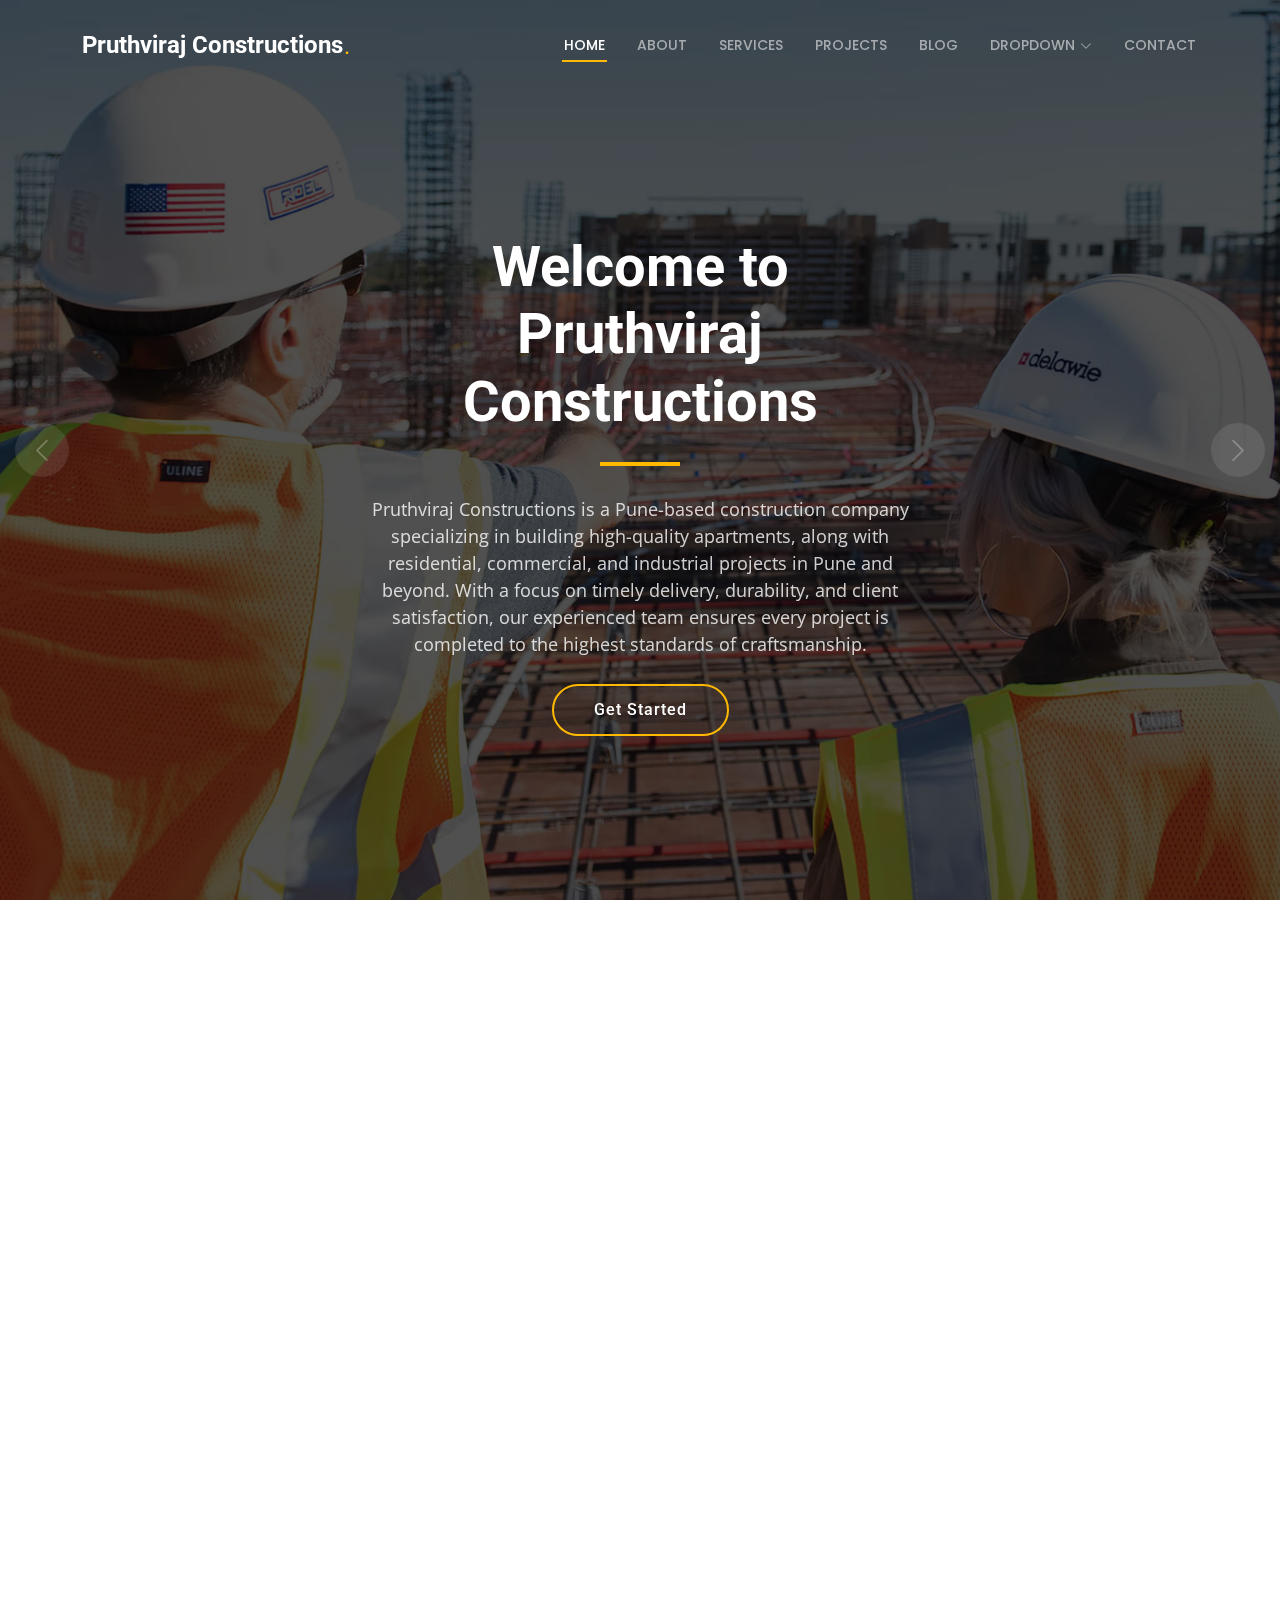
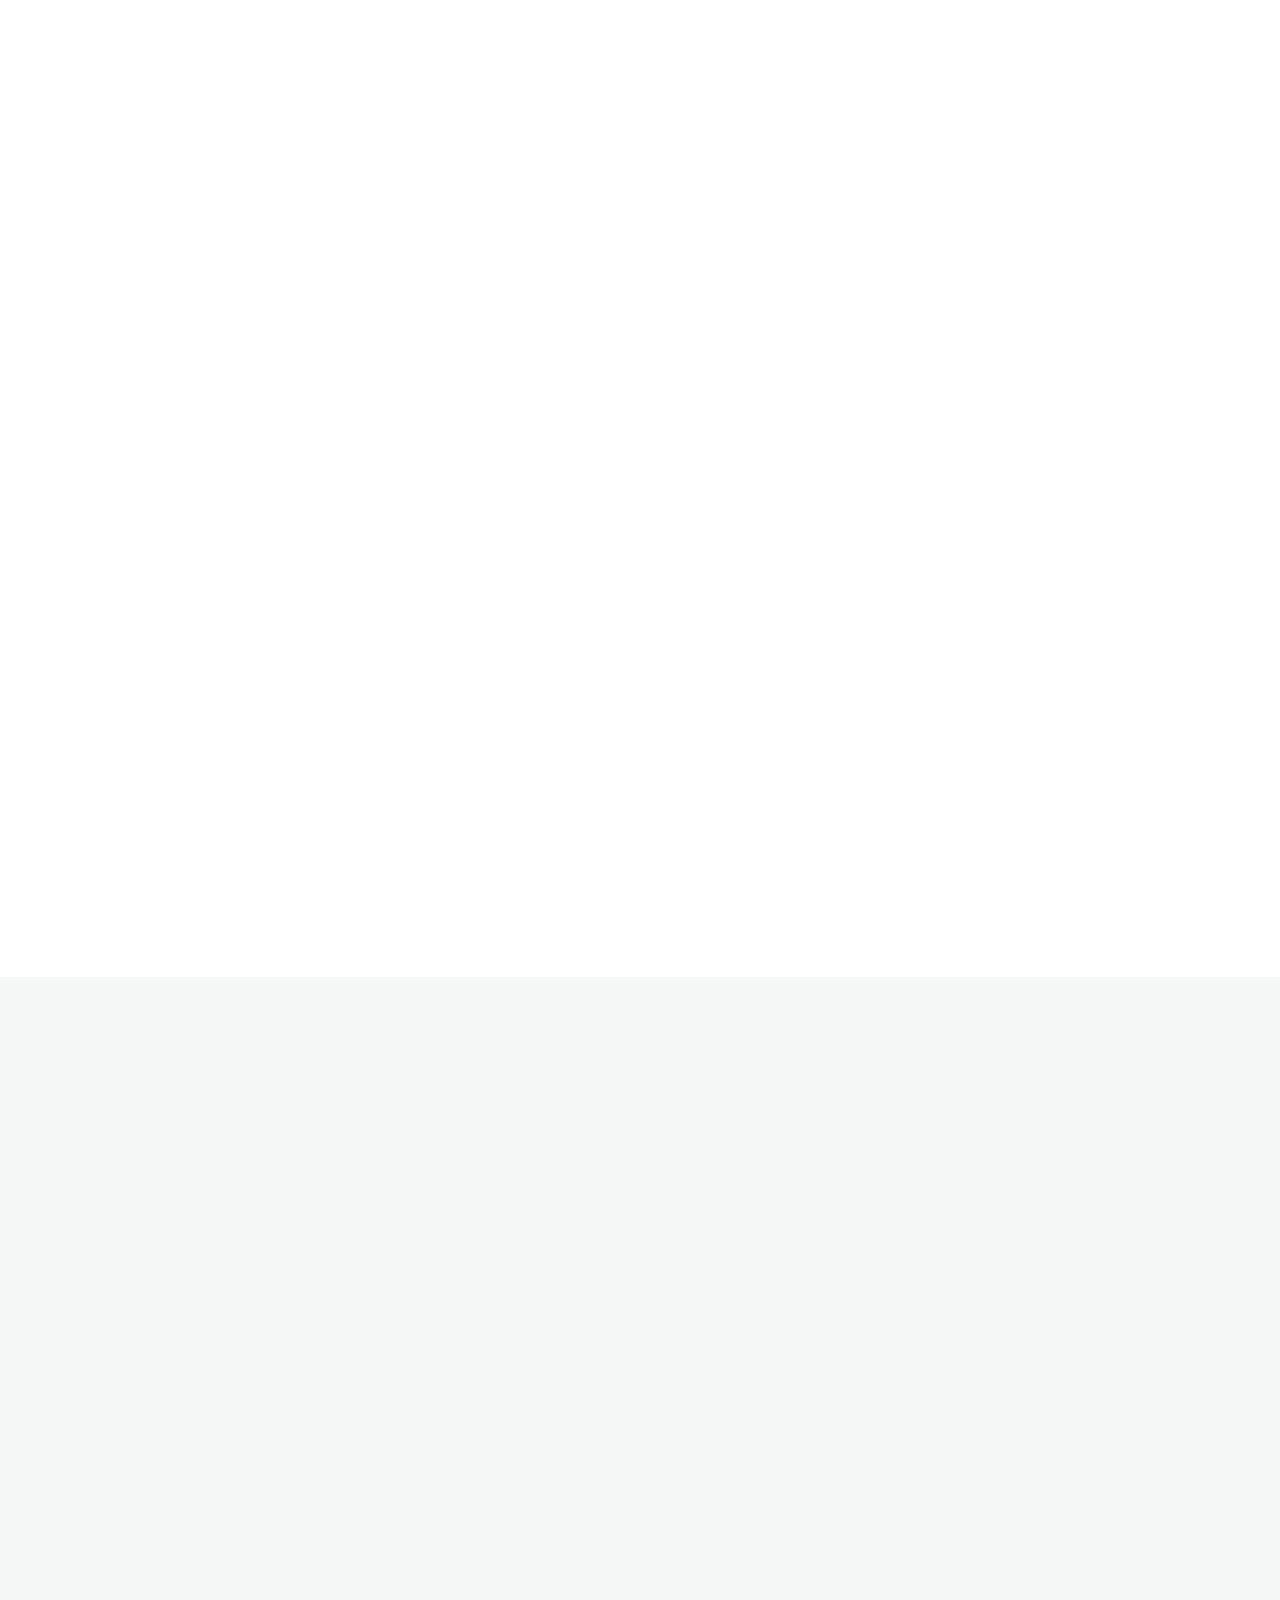
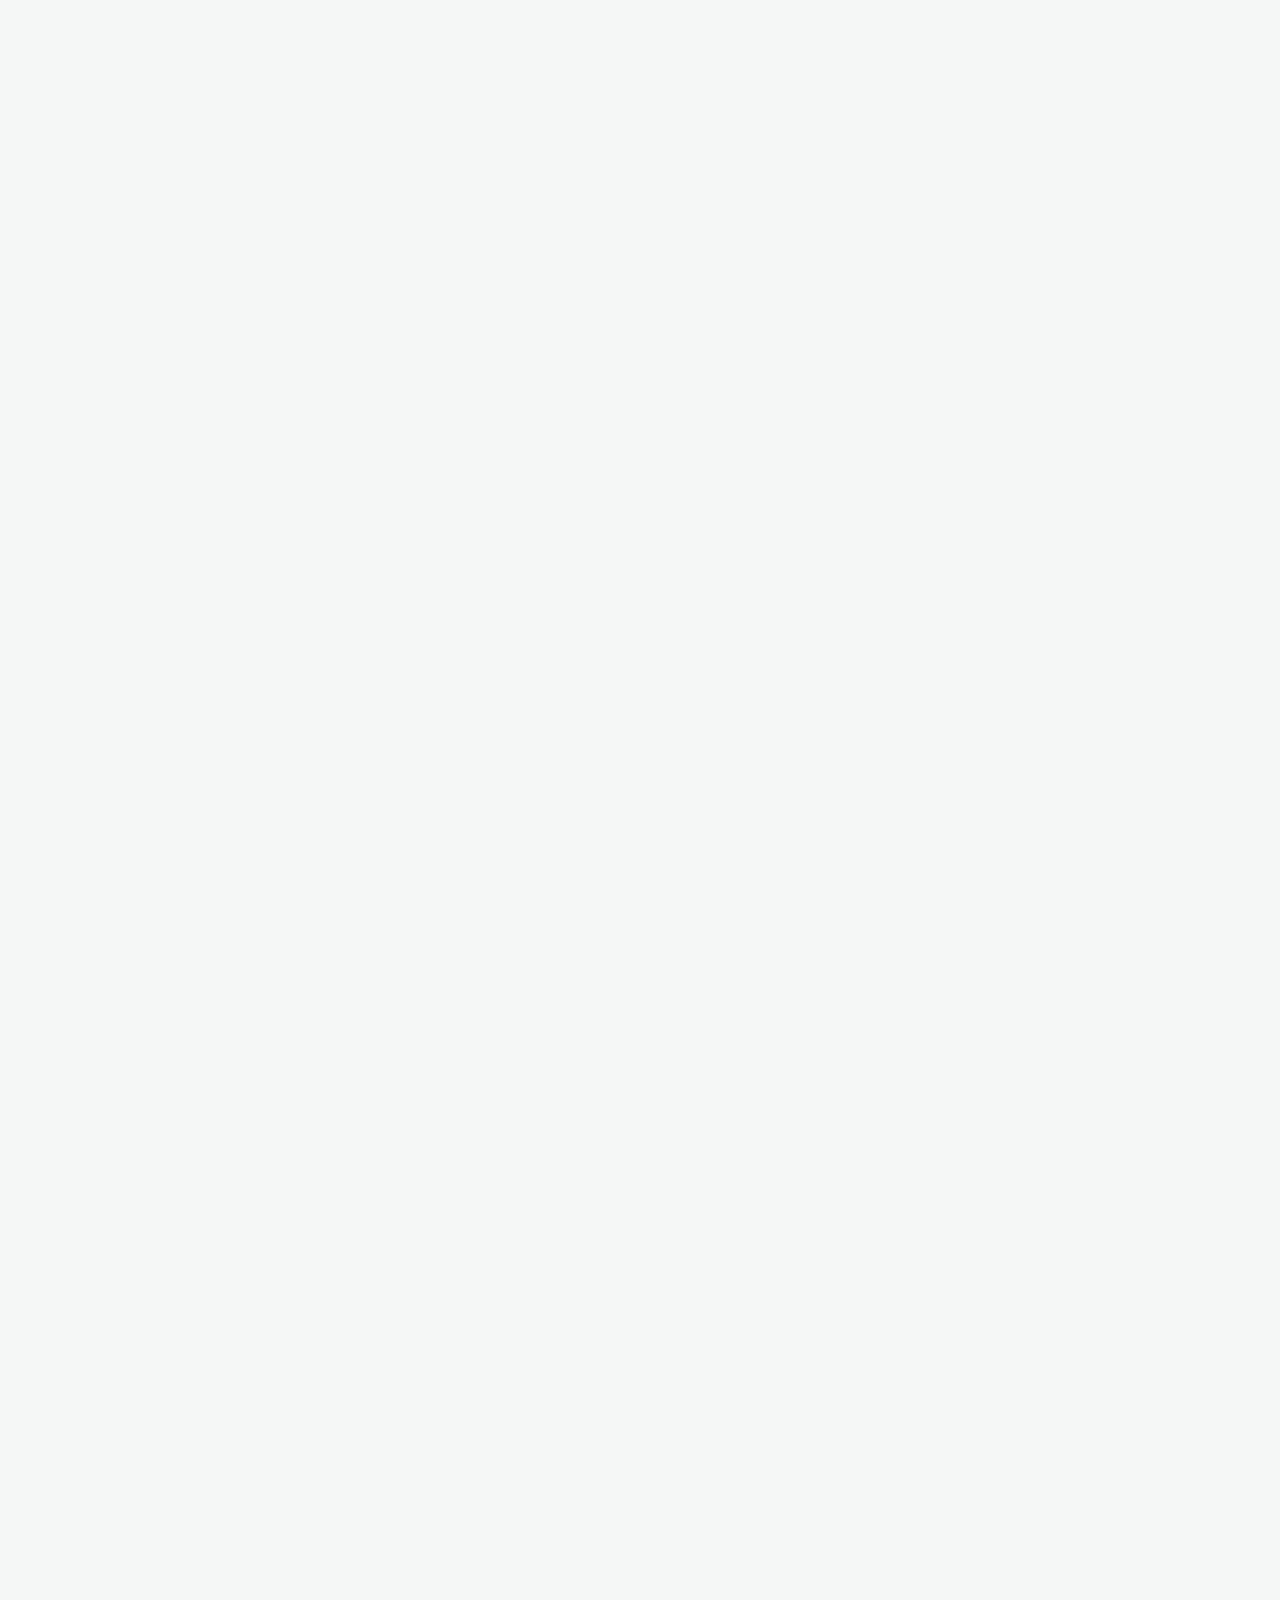
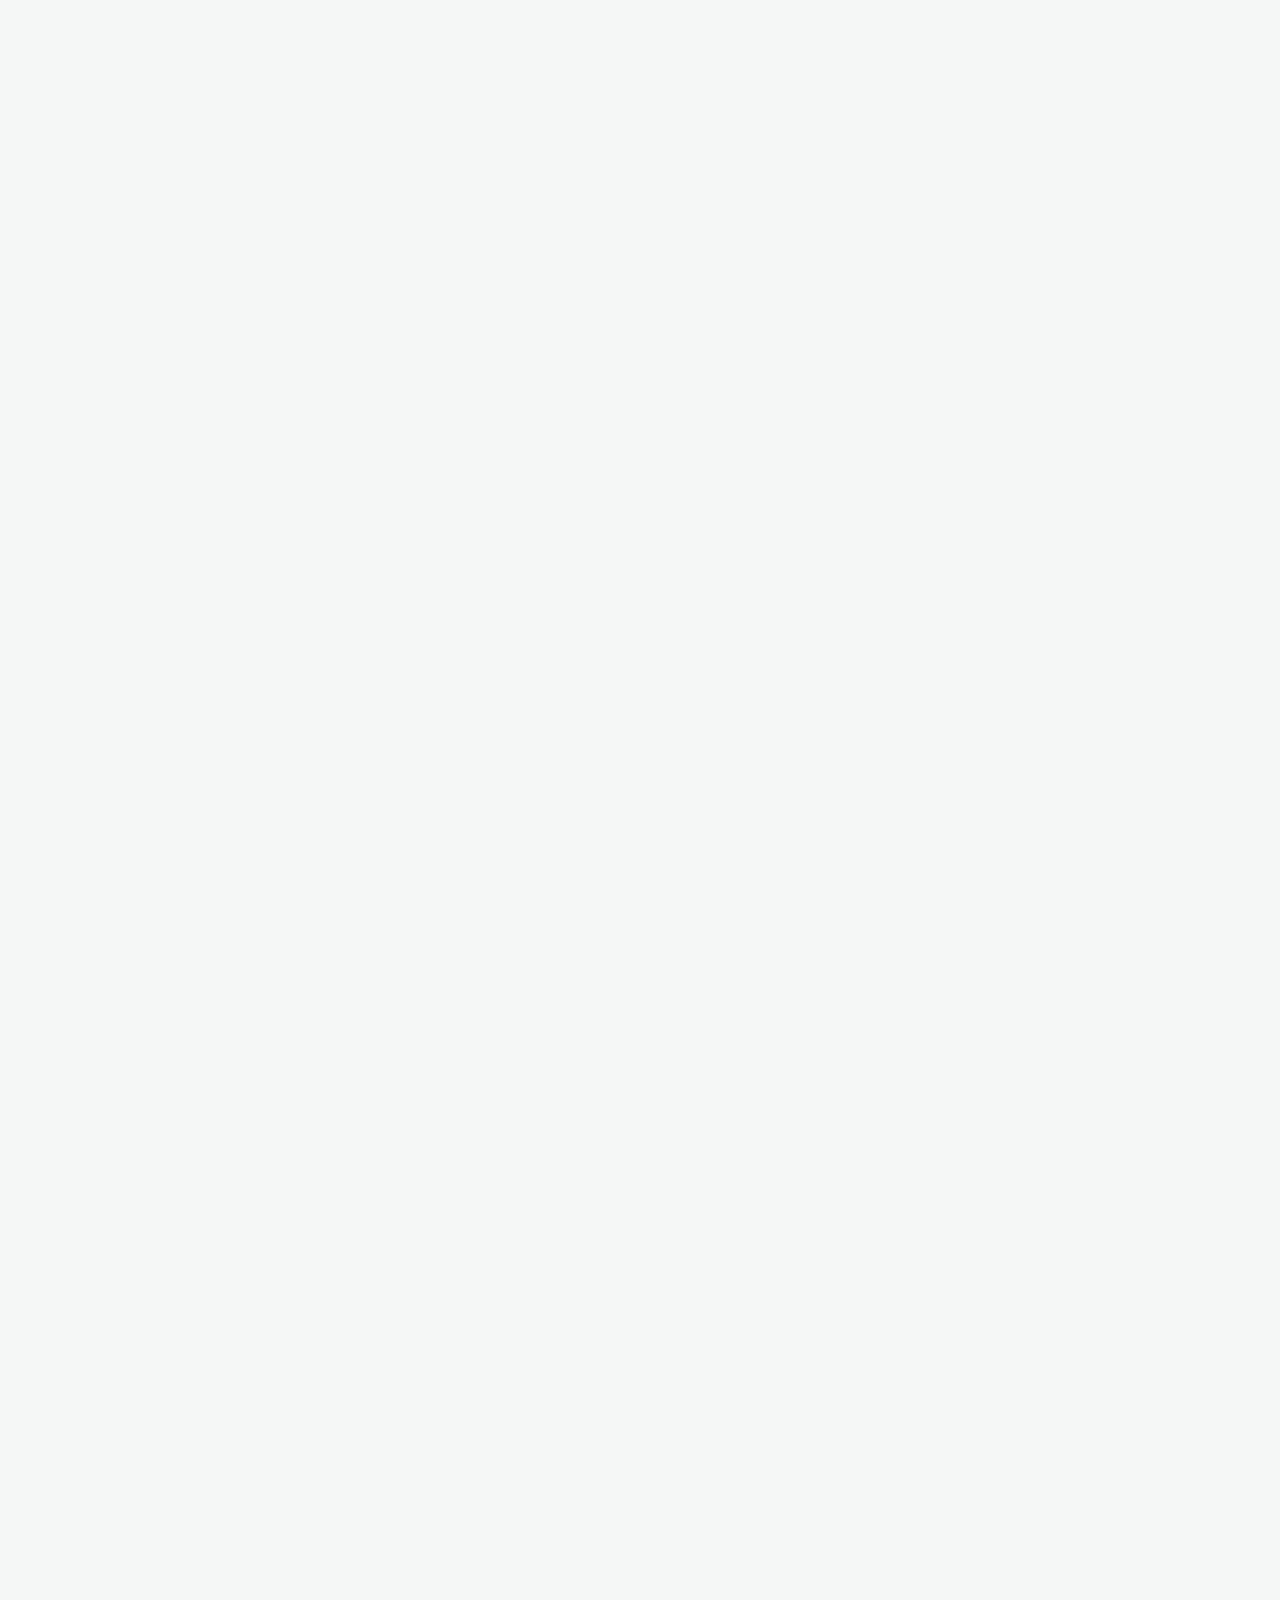
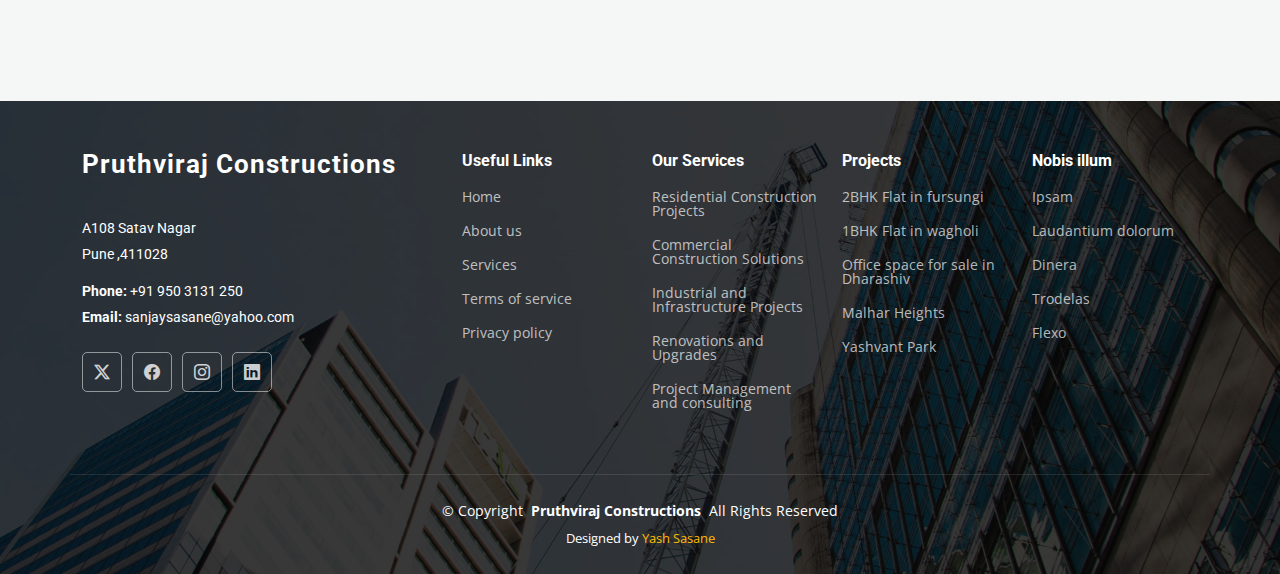
<file: index.html>
<!DOCTYPE html>
<html lang="en">

<head>
  <meta charset="utf-8">
  <meta content="width=device-width, initial-scale=1.0" name="viewport">
  <title>PRUTHVIRAJ CONSTRUCTIONS</title>
  <meta name="description" content="">
  <meta name="keywords" content="">

  <!-- Favicons -->
  <link href="assets/img/favicon.png" rel="icon">
  <link href="assets/img/apple-touch-icon.png" rel="apple-touch-icon">

  <!-- Fonts -->
  <link href="https://fonts.googleapis.com" rel="preconnect">
  <link href="https://fonts.gstatic.com" rel="preconnect" crossorigin>
  <link href="https://fonts.googleapis.com/css2?family=Roboto:ital,wght@0,100;0,300;0,400;0,500;0,700;0,900;1,100;1,300;1,400;1,500;1,700;1,900&family=Open+Sans:ital,wght@0,300;0,400;0,500;0,600;0,700;0,800;1,300;1,400;1,500;1,600;1,700;1,800&family=Poppins:ital,wght@0,100;0,200;0,300;0,400;0,500;0,600;0,700;0,800;0,900;1,100;1,200;1,300;1,400;1,500;1,600;1,700;1,800;1,900&display=swap" rel="stylesheet">

  <!-- Vendor CSS Files -->
  <link href="assets/vendor/bootstrap/css/bootstrap.min.css" rel="stylesheet">
  <link href="assets/vendor/bootstrap-icons/bootstrap-icons.css" rel="stylesheet">
  <link href="assets/vendor/aos/aos.css" rel="stylesheet">
  <link href="assets/vendor/fontawesome-free/css/all.min.css" rel="stylesheet">
  <link href="assets/vendor/glightbox/css/glightbox.min.css" rel="stylesheet">
  <link href="assets/vendor/swiper/swiper-bundle.min.css" rel="stylesheet">

  <!-- Main CSS File -->
  <link href="assets/css/main.css" rel="stylesheet">

 
</head>

<body class="index-page">

  <header id="header" class="header d-flex align-items-center fixed-top">
    <div class="container-fluid container-xl position-relative d-flex align-items-center justify-content-between">

      <a href="index.html" class="logo d-flex align-items-center">
        <!-- Uncomment the line below if you also wish to use an image logo -->
        <!-- <img src="assets/img/logo.png" alt=""> -->
        <h1 class="sitename">Pruthviraj Constructions</h1> <span>.</span>
      </a>

      <nav id="navmenu" class="navmenu">
        <ul>
          <li><a href="index.html" class="active">Home</a></li>
          <li><a href="about.html">About</a></li>
          <li><a href="services.html">Services</a></li>
          <li><a href="projects.html">Projects</a></li>
          <li><a href="blog.html">Blog</a></li>
          <li class="dropdown"><a href="#"><span>Dropdown</span> <i class="bi bi-chevron-down toggle-dropdown"></i></a>
            <ul>
              <li><a href="#">Dropdown 1</a></li>
              <li class="dropdown"><a href="#"><span>Deep Dropdown</span> <i class="bi bi-chevron-down toggle-dropdown"></i></a>
                <ul>
                  <li><a href="#">Deep Dropdown 1</a></li>
                  <li><a href="#">Deep Dropdown 2</a></li>
                  <li><a href="#">Deep Dropdown 3</a></li>
                  <li><a href="#">Deep Dropdown 4</a></li>
                  <li><a href="#">Deep Dropdown 5</a></li>
                </ul>
              </li>
              <li><a href="#">Dropdown 2</a></li>
              <li><a href="#">Dropdown 3</a></li>
              <li><a href="#">Dropdown 4</a></li>
            </ul>
          </li>
          <li><a href="contact.html">Contact</a></li>
        </ul>
        <i class="mobile-nav-toggle d-xl-none bi bi-list"></i>
      </nav>

    </div>
  </header>

  <main class="main">

    <!-- Hero Section -->
    <section id="hero" class="hero section dark-background">

      <div class="info d-flex align-items-center">
        <div class="container">
          <div class="row justify-content-center" data-aos="fade-up" data-aos-delay="100">
            <div class="col-lg-6 text-center">
              <h2>Welcome to Pruthviraj Constructions</h2>
              <p>Pruthviraj Constructions is a Pune-based construction company specializing in building high-quality apartments, along with residential, commercial, and industrial projects in Pune and beyond. With a focus on timely delivery, durability, and client satisfaction, our experienced team ensures every project is completed to the highest standards of craftsmanship.</p>
              <a href="#get-started" class="btn-get-started">Get Started</a>
            </div>
          </div>
        </div>
      </div>

      <div id="hero-carousel" class="carousel slide" data-bs-ride="carousel" data-bs-interval="5000">

        <div class="carousel-item">
          <img src="assets/img/hero-carousel/hero-carousel-1.jpg" alt="">
        </div>

        <div class="carousel-item active">
          <img src="assets/img/hero-carousel/hero-carousel-2.jpg" alt="">
        </div>

        <div class="carousel-item">
          <img src="assets/img/hero-carousel/hero-carousel-3.jpg" alt="">
        </div>

        <div class="carousel-item">
          <img src="assets/img/hero-carousel/hero-carousel-4.jpg" alt="">
        </div>

        <div class="carousel-item">
          <img src="assets/img/hero-carousel/hero-carousel-5.jpg" alt="">
        </div>

        <a class="carousel-control-prev" href="#hero-carousel" role="button" data-bs-slide="prev">
          <span class="carousel-control-prev-icon bi bi-chevron-left" aria-hidden="true"></span>
        </a>

        <a class="carousel-control-next" href="#hero-carousel" role="button" data-bs-slide="next">
          <span class="carousel-control-next-icon bi bi-chevron-right" aria-hidden="true"></span>
        </a>

      </div>

    </section><!-- /Hero Section -->

    <!-- Get Started Section -->
    <section id="get-started" class="get-started section">

      <div class="container">

        <div class="row justify-content-between gy-4">

          <div class="col-lg-6 d-flex align-items-center" data-aos="zoom-out" data-aos-delay="100">
            <div class="content">
              <h3>Get in Touch with Us</h3>
              <p>We’d love to hear from you! Whether you’re looking to start a new construction project, have inquiries about our services, or need advice on any of your construction needs, our team is here to help. We believe in clear communication and are happy to discuss your vision and requirements.
              </p>
              <p>Feel free to reach out to us using the contact details below, and we will respond as quickly as possible. We look forward to working with you and making your project a success!</p>
            </div>
          </div>

          <div class="col-lg-5" data-aos="zoom-out" data-aos-delay="200">
            <form action="forms/quote.php" method="post" class="php-email-form">
              <h3>Get a quote</h3>
              <p>Looking to start your construction project? Fill out the form below, and we’ll provide you with a personalized quote!</p>
              <div class="row gy-3">

                <div class="col-12">
                  <input type="text" name="name" class="form-control" placeholder="Name" required="">
                </div>

                <div class="col-12 ">
                  <input type="email" class="form-control" name="email" placeholder="Email" required="">
                </div>

                <div class="col-12">
                  <input type="text" class="form-control" name="phone" placeholder="Phone" required="">
                </div>

                <div class="col-12">
                  <textarea class="form-control" name="message" rows="6" placeholder="Message" required=""></textarea>
                </div>

                <div class="col-12 text-center">
                  <div class="loading">Loading</div>
                  <div class="error-message"></div>
                  <div class="sent-message">Your quote request has been sent successfully. Thank you!</div>

                  <button type="submit">Get a quote</button>
                </div>

              </div>
            </form>
          </div><!-- End Quote Form -->

        </div>

      </div>

    </section><!-- /Get Started Section -->

    <!-- Constructions Section -->
    <section id="constructions" class="constructions section">

      <!-- Section Title -->
      <div class="container section-title" data-aos="fade-up">
        <h2>Constructions</h2>
        <p>Pruthviraj Constructions specializes in residential, commercial, industrial projects, and renovations, delivering quality and value in every build.</p>
      </div><!-- End Section Title -->

      <div class="container">

        <div class="row gy-4">

          <div class="col-lg-6" data-aos="fade-up" data-aos-delay="100">
            <div class="card-item">
              <div class="row">
                <div class="col-xl-5">
                  <div class="card-bg"><img src="assets/img/constructions-1.jpg" alt=""></div>
                </div>
                <div class="col-xl-7 d-flex align-items-center">
                  <div class="card-body">
                    <h4 class="card-title">Residential Construction Projects</h4>
                    <p>At Pruthviraj Constructions, we specialize in building high-quality residential spaces designed for comfort and longevity. Whether it’s single-family homes or luxury apartments, we ensure every detail meets the highest standards.</p>
                  </div>
                </div>
              </div>
            </div>
          </div><!-- End Card Item -->

          <div class="col-lg-6" data-aos="fade-up" data-aos-delay="200">
            <div class="card-item">
              <div class="row">
                <div class="col-xl-5">
                  <div class="card-bg"><img src="assets/img/constructions-2.jpg" alt=""></div>
                </div>
                <div class="col-xl-7 d-flex align-items-center">
                  <div class="card-body">
                    <h4 class="card-title">Commercial Construction Solutions</h4>
                    <p>We offer tailored construction services for commercial spaces, from office buildings to retail spaces. Our team works closely with clients to create functional, modern, and sustainable commercial properties that meet the unique needs of businesses.</p>
                  </div>
                </div>
              </div>
            </div>
          </div><!-- End Card Item -->

          <div class="col-lg-6" data-aos="fade-up" data-aos-delay="300">
            <div class="card-item">
              <div class="row">
                <div class="col-xl-5">
                  <div class="card-bg"><img src="assets/img/constructions-3.jpg" alt=""></div>
                </div>
                <div class="col-xl-7 d-flex align-items-center">
                  <div class="card-body">
                    <h4 class="card-title">Industrial and Infrastructure Projects</h4>
                    <p>Pruthviraj Constructions has extensive experience in industrial and infrastructure projects, including warehouses, factories, and large-scale development. Our skilled team ensures that these projects are completed efficiently and safely, with a focus on durability and compliance with industry standards.</p>
                  </div>
                </div>
              </div>
            </div>
          </div><!-- End Card Item -->

          <div class="col-lg-6" data-aos="fade-up" data-aos-delay="400">
            <div class="card-item">
              <div class="row">
                <div class="col-xl-5">
                  <div class="card-bg"><img src="assets/img/constructions-4.jpg" alt=""></div>
                </div>
                <div class="col-xl-7 d-flex align-items-center">
                  <div class="card-body">
                    <h4 class="card-title">Renovations and Upgrades</h4>
                    <p>In addition to new construction, we also specialize in renovations and upgrades. Whether you’re looking to modernize an old property or expand your current space, our expert team brings innovative solutions to transform your building and increase its value.</p>
                  </div>
                </div>
              </div>
            </div>
          </div><!-- End Card Item -->

        </div>

      </div>

    </section><!-- /Constructions Section -->

    <!-- Services Section -->
    <section id="services" class="services section light-background">

      <!-- Section Title -->
      <div class="container section-title" data-aos="fade-up">
        <h2>Services</h2>
        <p>Pruthviraj Constructions offers complete services for residential, commercial, and industrial projects, as well as renovations.</p>
      </div><!-- End Section Title -->

      <div class="container">

        <div class="row gy-4">

          <div class="col-lg-4 col-md-6" data-aos="fade-up" data-aos-delay="100">
            <div class="service-item  position-relative">
              <div class="icon">
                <i class="fa-solid fa-mountain-city"></i>
              </div>
              <h3> Residential Construction</h3>
              <p>We build high-quality homes and apartments designed for comfort and durability.</p>
              <a href="#" class="readmore stretched-link">Read more <i class="bi bi-arrow-right"></i></a>
            </div>
          </div><!-- End Service Item -->

          <div class="col-lg-4 col-md-6" data-aos="fade-up" data-aos-delay="200">
            <div class="service-item position-relative">
              <div class="icon">
                <i class="fa-solid fa-arrow-up-from-ground-water"></i>
              </div>
              <h3>Commercial Construction</h3>
              <p>Expert construction for offices, retail spaces, and commercial properties.</p>
              <a href="#" class="readmore stretched-link">Read more <i class="bi bi-arrow-right"></i></a>
            </div>
          </div><!-- End Service Item -->

          <div class="col-lg-4 col-md-6" data-aos="fade-up" data-aos-delay="300">
            <div class="service-item position-relative">
              <div class="icon">
                <i class="fa-solid fa-compass-drafting"></i>
              </div>
              <h3> Industrial & Infrastructure Projects</h3>
              <p>Specializing in large-scale industrial projects, from factories to warehouses.</p>
              <a href="#" class="readmore stretched-link">Read more <i class="bi bi-arrow-right"></i></a>
            </div>
          </div><!-- End Service Item -->

          <div class="col-lg-4 col-md-6" data-aos="fade-up" data-aos-delay="400">
            <div class="service-item position-relative">
              <div class="icon">
                <i class="fa-solid fa-trowel-bricks"></i>
              </div>
              <h3>Renovations & Upgrades</h3>
              <p>Transforming homes and businesses with expert renovation and expansion services.</p>
              <a href="#" class="readmore stretched-link">Read more <i class="bi bi-arrow-right"></i></a>
            </div>
          </div><!-- End Service Item -->

          <div class="col-lg-4 col-md-6" data-aos="fade-up" data-aos-delay="500">
            <div class="service-item position-relative">
              <div class="icon">
                <i class="fa-solid fa-helmet-safety"></i>
              </div>
              <h3>Project Management & Consulting</h3>
              <p>Ensuring smooth project execution with expert management and consultation.</p>
              <a href="#" class="readmore stretched-link">Read more <i class="bi bi-arrow-right"></i></a>
            </div>
          </div><!-- End Service Item -->

          <div class="col-lg-4 col-md-6" data-aos="fade-up" data-aos-delay="600">
            <div class="service-item position-relative">
              <div class="icon">
                <i class="fa-solid fa-arrow-up-from-ground-water"></i>
              </div>
              <h3>Safety & Compliance</h3>
              <p>We prioritize safety and ensure full compliance with all construction standards.</p>
              <a href="#" class="readmore stretched-link">Read more <i class="bi bi-arrow-right"></i></a>
            </div>
          </div><!-- End Service Item -->

        </div>

      </div>

    <!-- </section><!-- /Services Section -->

    <!-- Alt Services Section -->
    <!-- <section id="alt-services" class="alt-services section">

      <div class="container">

        <div class="row justify-content-around gy-4">
          <div class="features-image col-lg-6" data-aos="fade-up" data-aos-delay="100"><img src="assets/img/alt-services.jpg" alt=""></div>

          <div class="col-lg-5 d-flex flex-column justify-content-center" data-aos="fade-up" data-aos-delay="200">
            <h3>Enim quis est voluptatibus aliquid consequatur fugiat</h3>
            <p>Esse voluptas cumque vel exercitationem. Reiciendis est hic accusamus. Non ipsam et sed minima temporibus laudantium. Soluta voluptate sed facere corporis dolores excepturi</p>

            <div class="icon-box d-flex position-relative" data-aos="fade-up" data-aos-delay="300">
              <i class="bi bi-easel flex-shrink-0"></i>
              <div>
                <h4><a href="" class="stretched-link">Lorem Ipsum</a></h4>
                <p>Voluptatum deleniti atque corrupti quos dolores et quas molestias excepturi sint occaecati cupiditate non provident</p>
              </div>
            </div>End Icon Box -->

            <!-- <div class="icon-box d-flex position-relative" data-aos="fade-up" data-aos-delay="400">
              <i class="bi bi-patch-check flex-shrink-0"></i>
              <div>
                <h4><a href="" class="stretched-link">Nemo Enim</a></h4>
                <p>At vero eos et accusamus et iusto odio dignissimos ducimus qui blanditiis praesentium voluptatum deleniti atque</p>
              </div>
            </div>End Icon Box -->

            <!-- <div class="icon-box d-flex position-relative" data-aos="fade-up" data-aos-delay="500">
              <i class="bi bi-brightness-high flex-shrink-0"></i>
              <div>
                <h4><a href="" class="stretched-link">Dine Pad</a></h4>
                <p>Explicabo est voluptatum asperiores consequatur magnam. Et veritatis odit. Sunt aut deserunt minus aut eligendi omnis</p>
              </div>
            </div>

            <div class="icon-box d-flex position-relative" data-aos="fade-up" data-aos-delay="600">
              <i class="bi bi-brightness-high flex-shrink-0"></i>
              <div>
                <h4><a href="" class="stretched-link">Tride clov</a></h4>
                <p>Est voluptatem labore deleniti quis a delectus et. Saepe dolorem libero sit non aspernatur odit amet. Et eligendi</p>
              </div>
            </div>

           </div>
        </div>

      </div>

    </section>/Alt Services Section --> 

    <!-- Features Section -->
    <!-- <section id="features" class="features section">

      <div class="container">

        <ul class="nav nav-tabs row  g-2 d-flex" data-aos="fade-up" data-aos-delay="100" role="tablist">

          <li class="nav-item col-3" role="presentation">
            <a class="nav-link active show" data-bs-toggle="tab" data-bs-target="#features-tab-1" aria-selected="true" role="tab">
              <h4>Modisit</h4>
            </a>
          </li>End tab nav item -->

          <!-- <li class="nav-item col-3" role="presentation">
            <a class="nav-link" data-bs-toggle="tab" data-bs-target="#features-tab-2" aria-selected="false" tabindex="-1" role="tab">
              <h4>Praesenti</h4>
            </a> End tab nav item -->

          <!-- </li>
          <li class="nav-item col-3" role="presentation">
            <a class="nav-link" data-bs-toggle="tab" data-bs-target="#features-tab-3" aria-selected="false" tabindex="-1" role="tab">
              <h4>Explica</h4>
            </a>
          </li>End tab nav item -->

          <!-- <li class="nav-item col-3" role="presentation">
            <a class="nav-link" data-bs-toggle="tab" data-bs-target="#features-tab-4" aria-selected="false" tabindex="-1" role="tab">
              <h4>Nostrum</h4>
            </a>
          </li>End tab nav item --> 

        <!-- </ul>

        <div class="tab-content" data-aos="fade-up" data-aos-delay="200">

          <div class="tab-pane fade active show" id="features-tab-1" role="tabpanel">
            <div class="row">
              <div class="col-lg-6 order-2 order-lg-1 mt-3 mt-lg-0 d-flex flex-column justify-content-center">
                <h3>Voluptatem dignissimos provident</h3>
                <p class="fst-italic">
                  Lorem ipsum dolor sit amet, consectetur adipiscing elit, sed do eiusmod tempor incididunt ut labore et dolore
                  magna aliqua.
                </p>
                <ul>
                  <li><i class="bi bi-check2-all"></i> <span>Ullamco laboris nisi ut aliquip ex ea commodo consequat.</span></li>
                  <li><i class="bi bi-check2-all"></i> <span>Duis aute irure dolor in reprehenderit in voluptate velit.</span></li>
                  <li><i class="bi bi-check2-all"></i> <span>Ullamco laboris nisi ut aliquip ex ea commodo consequat. Duis aute irure dolor in reprehenderit in voluptate trideta storacalaperda mastiro dolore eu fugiat nulla pariatur.</span></li>
                </ul>
              </div>
              <div class="col-lg-6 order-1 order-lg-2 text-center">
                <img src="assets/img/features-1.jpg" alt="" class="img-fluid">
              </div>
            </div>
          </div>End tab content item -->

          <!-- <div class="tab-pane fade" id="features-tab-2" role="tabpanel">
            <div class="row">
              <div class="col-lg-6 order-2 order-lg-1 mt-3 mt-lg-0 d-flex flex-column justify-content-center">
                <h3>Neque exercitationem debitis</h3>
                <p class="fst-italic">
                  Lorem ipsum dolor sit amet, consectetur adipiscing elit, sed do eiusmod tempor incididunt ut labore et dolore
                  magna aliqua.
                </p>
                <ul>
                  <li><i class="bi bi-check2-all"></i> <span>Ullamco laboris nisi ut aliquip ex ea commodo consequat.</span></li>
                  <li><i class="bi bi-check2-all"></i> <span>Duis aute irure dolor in reprehenderit in voluptate velit.</span></li>
                  <li><i class="bi bi-check2-all"></i> <span>Provident mollitia neque rerum asperiores dolores quos qui a. Ipsum neque dolor voluptate nisi sed.</span></li>
                  <li><i class="bi bi-check2-all"></i> <span>Ullamco laboris nisi ut aliquip ex ea commodo consequat. Duis aute irure dolor in reprehenderit in voluptate trideta storacalaperda mastiro dolore eu fugiat nulla pariatur.</span></li>
                </ul>
              </div>
              <div class="col-lg-6 order-1 order-lg-2 text-center">
                <img src="assets/img/features-2.jpg" alt="" class="img-fluid">
              </div>
            </div>
          </div>End tab content item -->

          <!-- <div class="tab-pane fade" id="features-tab-3" role="tabpanel">
            <div class="row">
              <div class="col-lg-6 order-2 order-lg-1 mt-3 mt-lg-0 d-flex flex-column justify-content-center">
                <h3>Voluptatibus commodi accusamu</h3>
                <ul>
                  <li><i class="bi bi-check2-all"></i> <span>Ullamco laboris nisi ut aliquip ex ea commodo consequat.</span></li>
                  <li><i class="bi bi-check2-all"></i> <span>Duis aute irure dolor in reprehenderit in voluptate velit.</span></li>
                  <li><i class="bi bi-check2-all"></i> <span>Provident mollitia neque rerum asperiores dolores quos qui a. Ipsum neque dolor voluptate nisi sed.</span></li>
                </ul>
                <p class="fst-italic">
                  Lorem ipsum dolor sit amet, consectetur adipiscing elit, sed do eiusmod tempor incididunt ut labore et dolore
                  magna aliqua.
                </p>
              </div>
              <div class="col-lg-6 order-1 order-lg-2 text-center">
                <img src="assets/img/features-3.jpg" alt="" class="img-fluid">
              </div>
            </div>
          </div>End tab content item -->

          <!-- <div class="tab-pane fade" id="features-tab-4" role="tabpanel">
            <div class="row">
              <div class="col-lg-6 order-2 order-lg-1 mt-3 mt-lg-0 d-flex flex-column justify-content-center">
                <h3>Omnis fugiat ea explicabo sunt</h3>
                <p class="fst-italic">
                  Lorem ipsum dolor sit amet, consectetur adipiscing elit, sed do eiusmod tempor incididunt ut labore et dolore
                  magna aliqua.
                </p>
                <ul>
                  <li><i class="bi bi-check2-all"></i> <span>Ullamco laboris nisi ut aliquip ex ea commodo consequat.</span></li>
                  <li><i class="bi bi-check2-all"></i> <span>Duis aute irure dolor in reprehenderit in voluptate velit.</span></li>
                  <li><i class="bi bi-check2-all"></i> <span>Ullamco laboris nisi ut aliquip ex ea commodo consequat. Duis aute irure dolor in reprehenderit in voluptate trideta storacalaperda mastiro dolore eu fugiat nulla pariatur.</span></li>
                </ul>
              </div>
              <div class="col-lg-6 order-1 order-lg-2 text-center">
                <img src="assets/img/features-4.jpg" alt="" class="img-fluid">
              </div>
            </div>
          </div> End tab content item -->

        <!-- </div> --> 

      <!-- </div> -->

    <!-- </section>/Features Section --> 

    <!-- Projects Section -->
    <section id="projects" class="projects section">

      <!-- Section Title -->
      <div class="container section-title" data-aos="fade-up">
        <h2>Projects</h2>
        <p>We take pride in our work and have completed a wide range of high-quality construction projects. Below are some of the most notable projects we've successfully delivered:</p>
      </div><!-- End Section Title -->

      <div class="container">

        <div class="isotope-layout" data-default-filter="*" data-layout="masonry" data-sort="original-order">

          <ul class="portfolio-filters isotope-filters" data-aos="fade-up" data-aos-delay="100">
            <li data-filter="*" class="filter-active">All</li>
            <li data-filter=".filter-remodeling">Remodeling</li>
            <li data-filter=".filter-construction">Construction</li>
            <li data-filter=".filter-repairs">Repairs</li>
            <li data-filter=".filter-design">Design</li>
          </ul><!-- End Portfolio Filters -->

          <div class="row gy-4 isotope-container" data-aos="fade-up" data-aos-delay="200">

            <div class="container">
              <div class="row gy-4">
            
                <!-- Portfolio Item 1 -->
                <div class="col-lg-4 col-md-6 portfolio-item isotope-item filter-construction">
                  <div class="portfolio-content h-100">
                    <img src="assets/img/projects/2.jpg" class="img-fluid" alt="">
                    <div class="portfolio-info">
                      <h4>Product 1</h4>
                      <p>Lorem ipsum, dolor sit amet consectetur</p>
                      <a href="assets/img/projects/2.jpg" title="Product 1" data-gallery="portfolio-gallery-product" class="glightbox preview-link"><i class="bi bi-zoom-in"></i></a>
                      <a href="project-details.html" title="More Details" class="details-link"><i class="bi bi-link-45deg"></i></a>
                    </div>
                  </div>
                </div><!-- End Portfolio Item -->
            
                <!-- Portfolio Item 2 -->
                <div class="col-lg-4 col-md-6 portfolio-item isotope-item filter-repairs">
                  <div class="portfolio-content h-100">
                    <img src="assets/img/projects/3.jpg" class="img-fluid" alt="">
                    <div class="portfolio-info">
                      <h4>Shiv Pushpa Heights</h4>
                      <p>Shiv Pushpa Heights ,Behind Highschool ,Fursungi Gaon ,Pune</p>
                      <a href="assets/img/projects/3.jpg" title="Branding 1" data-gallery="portfolio-gallery-branding" class="glightbox preview-link"><i class="bi bi-zoom-in"></i></a>
                      <a href="project-details.html" title="More Details" class="details-link"><i class="bi bi-link-45deg"></i></a>
                    </div>
                  </div>
                </div><!-- End Portfolio Item -->
            
                <!-- Portfolio Item 3 -->
                <div class="col-lg-4 col-md-6 portfolio-item isotope-item filter-design">
                  <div class="portfolio-content h-100">
                    <img src="assets/img/projects/4.jpg" class="img-fluid" alt="">
                    <div class="portfolio-info">
                      <h4>Shree Apt</h4>
                      <p>Shree apt , Ubale Nagar , Ahamednagar road ,kharadi Annexe Wagholi - 411027</p>
                      <a href="assets/img/projects/4.jpg" title="Branding 1" data-gallery="portfolio-gallery-book" class="glightbox preview-link"><i class="bi bi-zoom-in"></i></a>
                      <a href="project-details.html" title="More Details" class="details-link"><i class="bi bi-link-45deg"></i></a>
                    </div>
                  </div>
                </div><!-- End Portfolio Item -->
            
                <!-- Portfolio Item 4 -->
                <div class="col-lg-4 col-md-6 portfolio-item isotope-item filter-remodeling">
                  <div class="portfolio-content h-100">
                    <img src="assets/img/projects/5.jpg" class="img-fluid" alt="">
                    <div class="portfolio-info">
                      <h4>Yashvant Park</h4>
                      <p>Yashvant Park ,Hadapsar, Pune</p>
                      <a href="assets/img/projects/5.jpg" title="App 2" data-gallery="portfolio-gallery-app" class="glightbox preview-link"><i class="bi bi-zoom-in"></i></a>
                      <a href="project-details.html" title="More Details" class="details-link"><i class="bi bi-link-45deg"></i></a>
                    </div>
                  </div>
                </div><!-- End Portfolio Item -->
            
                <!-- Portfolio Item 5 -->
                <div class="col-lg-4 col-md-6 portfolio-item isotope-item filter-construction">
                  <div class="portfolio-content h-100">
                    <img src="assets/img/projects/6.jpg" class="img-fluid" alt="">
                    <div class="portfolio-info">
                      <h4>Product 2</h4>
                      <p>Tam Tam Nagar, Akallkoat nagar, Solapur</p>
                      <a href="assets/img/projects/6.jpg" title="Product 2" data-gallery="portfolio-gallery-product" class="glightbox preview-link"><i class="bi bi-zoom-in"></i></a>
                      <a href="project-details.html" title="More Details" class="details-link"><i class="bi bi-link-45deg"></i></a>
                    </div>
                  </div>
                </div><!-- End Portfolio Item -->
            
                <!-- Portfolio Item 6 -->
                <div class="col-lg-4 col-md-6 portfolio-item isotope-item filter-repairs">
                  <div class="portfolio-content h-100">
                    <img src="assets/img/projects/1.jpg" class="img-fluid" alt="">
                    <div class="portfolio-info">
                      <h4>Malhar Heights</h4>
                      <p>Malhar Heights, Vishwa karma nagar,  Akallkot road , Solapur</p>
                      <a href="assets/img/projects/1.jpg" title="Branding 2" data-gallery="portfolio-gallery-branding" class="glightbox preview-link"><i class="bi bi-zoom-in"></i></a>
                      <a href="project-details.html" title="More Details" class="details-link"><i class="bi bi-link-45deg"></i></a>
                    </div>
                  </div>
                </div><!-- End Portfolio Item -->
            
                <!-- Portfolio Item 7 -->
                <div class="col-lg-4 col-md-6 portfolio-item isotope-item filter-design">
                  <div class="portfolio-content h-100">
                    <img src="assets/img/projects/design-2.jpg" class="img-fluid" alt="">
                    <div class="portfolio-info">
                      <h4>Books 2</h4>
                      <p>Lorem ipsum, dolor sit amet consectetur</p>
                      <a href="assets/img/projects/design-2.jpg" title="Branding 2" data-gallery="portfolio-gallery-book" class="glightbox preview-link"><i class="bi bi-zoom-in"></i></a>
                      <a href="project-details.html" title="More Details" class="details-link"><i class="bi bi-link-45deg"></i></a>
                    </div>
                  </div>
                </div><!-- End Portfolio Item -->
            
                <!-- Portfolio Item 8 -->
                <div class="col-lg-4 col-md-6 portfolio-item isotope-item filter-remodeling">
                  <div class="portfolio-content h-100">
                    <img src="assets/img/projects/remodeling-3.jpg" class="img-fluid" alt="">
                    <div class="portfolio-info">
                      <h4>App 3</h4>
                      <p>Lorem ipsum, dolor sit amet consectetur</p>
                      <a href="assets/img/projects/remodeling-3.jpg" title="App 3" data-gallery="portfolio-gallery-app" class="glightbox preview-link"><i class="bi bi-zoom-in"></i></a>
                      <a href="project-details.html" title="More Details" class="details-link"><i class="bi bi-link-45deg"></i></a>
                    </div>
                  </div>
                </div><!-- End Portfolio Item -->
            
                <!-- Portfolio Item 9 -->
                <div class="col-lg-4 col-md-6 portfolio-item isotope-item filter-construction">
                  <div class="portfolio-content h-100">
                    <img src="assets/img/projects/construction-3.jpg" class="img-fluid" alt="">
                    <div class="portfolio-info">
                      <h4>Product 3</h4>
                      <p>Lorem ipsum, dolor sit amet consectetur</p>
                      <a href="assets/img/projects/construction-3.jpg" title="Product 3" data-gallery="portfolio-gallery-product" class="glightbox preview-link"><i class="bi bi-zoom-in"></i></a>
                      <a href="project-details.html" title="More Details" class="details-link"><i class="bi bi-link-45deg"></i></a>
                    </div>
                  </div>
                </div><!-- End Portfolio Item -->
            
                <!-- Portfolio Item 10 -->
                <div class="col-lg-4 col-md-6 portfolio-item isotope-item filter-repairs">
                  <div class="portfolio-content h-100">
                    <img src="assets/img/projects/repairs-3.jpg" class="img-fluid" alt="">
                    <div class="portfolio-info">
                      <h4>Branding 3</h4>
                      <p>Lorem ipsum, dolor sit amet consectetur</p>
                      <a href="assets/img/projects/repairs-3.jpg" title="Branding 2" data-gallery="portfolio-gallery-branding" class="glightbox preview-link"><i class="bi bi-zoom-in"></i></a>
                      <a href="project-details.html" title="More Details" class="details-link"><i class="bi bi-link-45deg"></i></a>
                    </div>
                  </div>
                </div><!-- End Portfolio Item -->
            
                <!-- Portfolio Item 11 -->
                <div class="col-lg-4 col-md-6 portfolio-item isotope-item filter-design">
                  <div class="portfolio-content h-100">
                    <img src="assets/img/projects/design-3.jpg" class="img-fluid" alt="">
                    <div class="portfolio-info">
                      <h4>Books 3</h4>
                      <p>Lorem ipsum, dolor sit amet consectetur</p>
                      <a href="assets/img/projects/design-3.jpg" title="Branding 3" data-gallery="portfolio-gallery-book" class="glightbox preview-link"><i class="bi bi-zoom-in"></i></a>
                      <a href="project-details.html" title="More Details" class="details-link"><i class="bi bi-link-45deg"></i></a>
                    </div>
                  </div>
                </div><!-- End Portfolio Item -->
            
              </div><!-- End Row -->
            </div><!-- End Container -->
            

          </div><!-- End Portfolio Container -->

        </div>

      </div>

    </section><!-- /Projects Section -->

    <!-- Testimonials Section -->
    <section id="testimonials" class="testimonials section">

      <!-- Section Title -->
      <div class="container section-title" data-aos="fade-up">
        <h2>Testimonials</h2>
        <p>See what our clients say about working with us.</p>
      </div><!-- End Section Title -->

      <div class="container" data-aos="fade-up" data-aos-delay="100">

        <div class="swiper init-swiper">
          <script type="application/json" class="swiper-config">
            {
              "loop": true,
              "speed": 600,
              "autoplay": {
                "delay": 5000
              },
              "slidesPerView": "auto",
              "pagination": {
                "el": ".swiper-pagination",
                "type": "bullets",
                "clickable": true
              },
              "breakpoints": {
                "320": {
                  "slidesPerView": 1,
                  "spaceBetween": 40
                },
                "1200": {
                  "slidesPerView": 2,
                  "spaceBetween": 20
                }
              }
            }
          </script>
          <div class="swiper-wrapper">

            <div class="swiper-slide">
              <div class="testimonial-wrap">
                <div class="testimonial-item">
                  <img src="assets/img/testimonials/testimonials-11.jpg" class="testimonial-img" alt="">
                  <h3>Yash Sasane</h3>
                  <h4>Ceo &amp; Founder</h4>
                  <div class="stars">
                    <i class="bi bi-star-fill"></i><i class="bi bi-star-fill"></i><i class="bi bi-star-fill"></i><i class="bi bi-star-fill"></i><i class="bi bi-star-fill"></i>
                  </div>
                  <p>
                    <i class="bi bi-quote quote-icon-left"></i>
                    <span>Pruthviraj Constructions delivered our dream home on time and within budget. Their attention to detail and professionalism were outstanding!</span>
                    <i class="bi bi-quote quote-icon-right"></i>
                  </p>
                </div>
              </div>
            </div><!-- End testimonial item -->

            <div class="swiper-slide">
              <div class="testimonial-wrap">
                <div class="testimonial-item">
                  <img src="assets/img/testimonials/testimonials-22.jpg" class="testimonial-img" alt="">
                  <h3>Sanjay Sasane</h3>
                  <h4>Designer</h4>
                  <div class="stars">
                    <i class="bi bi-star-fill"></i><i class="bi bi-star-fill"></i><i class="bi bi-star-fill"></i><i class="bi bi-star-fill"></i><i class="bi bi-star-fill"></i>
                  </div>
                  <p>
                    <i class="bi bi-quote quote-icon-left"></i>
                    <span>The team at Pruthviraj made our office space modern and functional. The entire process was smooth, and the results exceeded our expectations.</span>
                    <i class="bi bi-quote quote-icon-right"></i>
                  </p>
                </div>
              </div>
            </div><!-- End testimonial item -->

            <div class="swiper-slide">
              <div class="testimonial-wrap">
                <div class="testimonial-item">
                  <img src="assets/img/testimonials/testimonials-222.jpg" class="testimonial-img" alt="">
                  <h3>Sanajy Sasane</h3>
                  <h4>Contruction Developer</h4>
                  <div class="stars">
                    <i class="bi bi-star-fill"></i><i class="bi bi-star-fill"></i><i class="bi bi-star-fill"></i><i class="bi bi-star-fill"></i><i class="bi bi-star-fill"></i>
                  </div>
                  <p>
                    <i class="bi bi-quote quote-icon-left"></i>
                    <span>We couldn’t be happier with the renovation work done on our property. Pruthviraj Constructions transformed our space beautifully!</span>
                    <i class="bi bi-quote quote-icon-right"></i>
                  </p>
                </div>
              </div>
            </div><!-- End testimonial item -->

            <div class="swiper-slide">
              <div class="testimonial-wrap">
                <div class="testimonial-item">
                  <img src="assets/img/testimonials/testimonials-4.jpg" class="testimonial-img" alt="">
                  <h3>Balasaheb Shinde</h3>
                  <h4>Contruction Developer</h4>
                  <div class="stars">
                    <i class="bi bi-star-fill"></i><i class="bi bi-star-fill"></i><i class="bi bi-star-fill"></i><i class="bi bi-star-fill"></i><i class="bi bi-star-fill"></i>
                  </div>
                  <p>
                    <i class="bi bi-quote quote-icon-left"></i>
                    <span>Their expertise and commitment to quality were evident in every step of the project. Highly recommend Pruthviraj Constructions for any construction need.</span>
                    <i class="bi bi-quote quote-icon-right"></i>
                  </p>
                </div>
              </div>
            </div><!-- End testimonial item -->

            <div class="swiper-slide">
              <div class="testimonial-wrap">
                <div class="testimonial-item">
                  <img src="assets/img/testimonials/testimonials-55.jpg" class="testimonial-img" alt="">
                  <h3>Pradnya Sasane</h3>
                  <h4>Entrepreneur</h4>
                  <div class="stars">
                    <i class="bi bi-star-fill"></i><i class="bi bi-star-fill"></i><i class="bi bi-star-fill"></i><i class="bi bi-star-fill"></i><i class="bi bi-star-fill"></i>
                  </div>
                  <p>
                    <i class="bi bi-quote quote-icon-left"></i>
                    <span>From start to finish, Pruthviraj Constructions made our experience stress-free. They truly care about their clients and the final result.</span>
                    <i class="bi bi-quote quote-icon-right"></i>
                  </p>
                </div>
              </div>
            </div><!-- End testimonial item -->

          </div>
          <div class="swiper-pagination"></div>
        </div>

      </div>

    </section><!-- /Testimonials Section -->

    <!-- Recent Blog Posts Section -->
    <section id="recent-blog-posts" class="recent-blog-posts section">

      <!-- Section Title -->
      <div class="container section-title" data-aos="fade-up">
        <h2>Recent Blog Posts</h2>
        <p>Necessitatibus eius consequatur ex aliquid fuga eum quidem sint consectetur velit</p>
      </div><!-- End Section Title -->

      <div class="container">

        <div class="row gy-5">

          <div class="col-xl-4 col-md-6">
            <div class="post-item position-relative h-100" data-aos="fade-up" data-aos-delay="100">

              <div class="post-img position-relative overflow-hidden">
                <img src="assets/img/blog/blog-1.jpg" class="img-fluid" alt="">
                <span class="post-date">December 12</span>
              </div>

              <div class="post-content d-flex flex-column">

                <h3 class="post-title">Eum ad dolor et. Autem aut fugiat debitis</h3>

                <div class="meta d-flex align-items-center">
                  <div class="d-flex align-items-center">
                    <i class="bi bi-person"></i> <span class="ps-2">Julia Parker</span>
                  </div>
                  <span class="px-3 text-black-50">/</span>
                  <div class="d-flex align-items-center">
                    <i class="bi bi-folder2"></i> <span class="ps-2">Politics</span>
                  </div>
                </div>

                <hr>

                <a href="blog-details.html" class="readmore stretched-link"><span>Read More</span><i class="bi bi-arrow-right"></i></a>

              </div>

            </div>
          </div><!-- End post item -->

          <div class="col-xl-4 col-md-6">
            <div class="post-item position-relative h-100" data-aos="fade-up" data-aos-delay="200">

              <div class="post-img position-relative overflow-hidden">
                <img src="assets/img/blog/blog-2.jpg" class="img-fluid" alt="">
                <span class="post-date">July 17</span>
              </div>

              <div class="post-content d-flex flex-column">

                <h3 class="post-title">Et repellendus molestiae qui est sed omnis</h3>

                <div class="meta d-flex align-items-center">
                  <div class="d-flex align-items-center">
                    <i class="bi bi-person"></i> <span class="ps-2">Mario Douglas</span>
                  </div>
                  <span class="px-3 text-black-50">/</span>
                  <div class="d-flex align-items-center">
                    <i class="bi bi-folder2"></i> <span class="ps-2">Sports</span>
                  </div>
                </div>

                <hr>

                <a href="blog-details.html" class="readmore stretched-link"><span>Read More</span><i class="bi bi-arrow-right"></i></a>

              </div>

            </div>
          </div><!-- End post item -->

          <div class="col-xl-4 col-md-6" data-aos="fade-up" data-aos-delay="300">
            <div class="post-item position-relative h-100">

              <div class="post-img position-relative overflow-hidden">
                <img src="assets/img/blog/blog-3.jpg" class="img-fluid" alt="">
                <span class="post-date">September 05</span>
              </div>

              <div class="post-content d-flex flex-column">

                <h3 class="post-title">Quia assumenda est et veritati tirana ploder</h3>

                <div class="meta d-flex align-items-center">
                  <div class="d-flex align-items-center">
                    <i class="bi bi-person"></i> <span class="ps-2">Lisa Hunter</span>
                  </div>
                  <span class="px-3 text-black-50">/</span>
                  <div class="d-flex align-items-center">
                    <i class="bi bi-folder2"></i> <span class="ps-2">Economics</span>
                  </div>
                </div>

                <hr>

                <a href="blog-details.html" class="readmore stretched-link"><span>Read More</span><i class="bi bi-arrow-right"></i></a>

              </div>

            </div>
          </div><!-- End post item -->

        </div>

      </div>

    </section><!-- /Recent Blog Posts Section -->

  </main>

  <footer id="footer" class="footer dark-background">

    <div class="container footer-top">
      <div class="row gy-4">
        <div class="col-lg-4 col-md-6 footer-about">
          <a href="index.html" class="logo d-flex align-items-center">
            <span class="sitename">Pruthviraj Constructions</span>
          </a>
          <div class="footer-contact pt-3">
            <p>A108 Satav Nagar</p>
            <p>Pune ,411028</p>
            <p class="mt-3"><strong>Phone:</strong> <span>+91 950 3131 250</span></p>
            <p><strong>Email:</strong> <span>sanjaysasane@yahoo.com</span></p>
          </div>
          <div class="social-links d-flex mt-4">
            <a href=""><i class="bi bi-twitter-x"></i></a>
            <a href=""><i class="bi bi-facebook"></i></a>
            <a href=""><i class="bi bi-instagram"></i></a>
            <a href=""><i class="bi bi-linkedin"></i></a>
          </div>
        </div>

        <div class="col-lg-2 col-md-3 footer-links">
          <h4>Useful Links</h4>
          <ul>
            <li><a href="#">Home</a></li>
            <li><a href="#">About us</a></li>
            <li><a href="#">Services</a></li>
            <li><a href="#">Terms of service</a></li>
            <li><a href="#">Privacy policy</a></li>
          </ul>
        </div>

        <div class="col-lg-2 col-md-3 footer-links">
          <h4>Our Services</h4>
          <ul>
            <li><a href="#">Residential Construction Projects</a></li>
            <li><a href="#">Commercial Construction Solutions</a></li>
            <li><a href="#">Industrial and Infrastructure Projects</a></li>
            <li><a href="#">Renovations and Upgrades</a></li>
            <li><a href="#">Project Management and consulting</a></li>
          </ul>
        </div>

        <div class="col-lg-2 col-md-3 footer-links">
          <h4>Projects</h4>
          <ul>
            <li><a href="#">2BHK Flat in fursungi</a></li>
            <li><a href="#">1BHK Flat in wagholi</a></li>
            <li><a href="#">Office space for sale in Dharashiv</a></li>
            <li><a href="#">Malhar Heights</a></li>
            <li><a href="#">Yashvant Park</a></li>
          </ul>
        </div>

        <div class="col-lg-2 col-md-3 footer-links">
          <h4>Nobis illum</h4>
          <ul>
            <li><a href="#">Ipsam</a></li>
            <li><a href="#">Laudantium dolorum</a></li>
            <li><a href="#">Dinera</a></li>
            <li><a href="#">Trodelas</a></li>
            <li><a href="#">Flexo</a></li>
          </ul>
        </div>

      </div>
    </div>

    <div class="container copyright text-center mt-4">
      <p>© <span>Copyright</span> <strong class="px-1 sitename">Pruthviraj Constructions</strong> <span>All Rights Reserved</span></p>
      <div class="credits">
     
        Designed by <a href="https://www.linkedin.com/in/yash-sasane-ba4b22284">Yash Sasane</a>
      </div>
    </div>

  </footer>

  <!-- Scroll Top -->
  <a href="#" id="scroll-top" class="scroll-top d-flex align-items-center justify-content-center"><i class="bi bi-arrow-up-short"></i></a>

  <!-- Preloader -->
  <div id="preloader"></div>

  <!-- Vendor JS Files -->
  <script src="assets/vendor/bootstrap/js/bootstrap.bundle.min.js"></script>
  <script src="assets/vendor/php-email-form/validate.js"></script>
  <script src="assets/vendor/aos/aos.js"></script>
  <script src="assets/vendor/glightbox/js/glightbox.min.js"></script>
  <script src="assets/vendor/imagesloaded/imagesloaded.pkgd.min.js"></script>
  <script src="assets/vendor/isotope-layout/isotope.pkgd.min.js"></script>
  <script src="assets/vendor/swiper/swiper-bundle.min.js"></script>
  <script src="assets/vendor/purecounter/purecounter_vanilla.js"></script>

  <!-- Main JS File -->
  <script src="assets/js/main.js"></script>

</body>

</html>
</file>
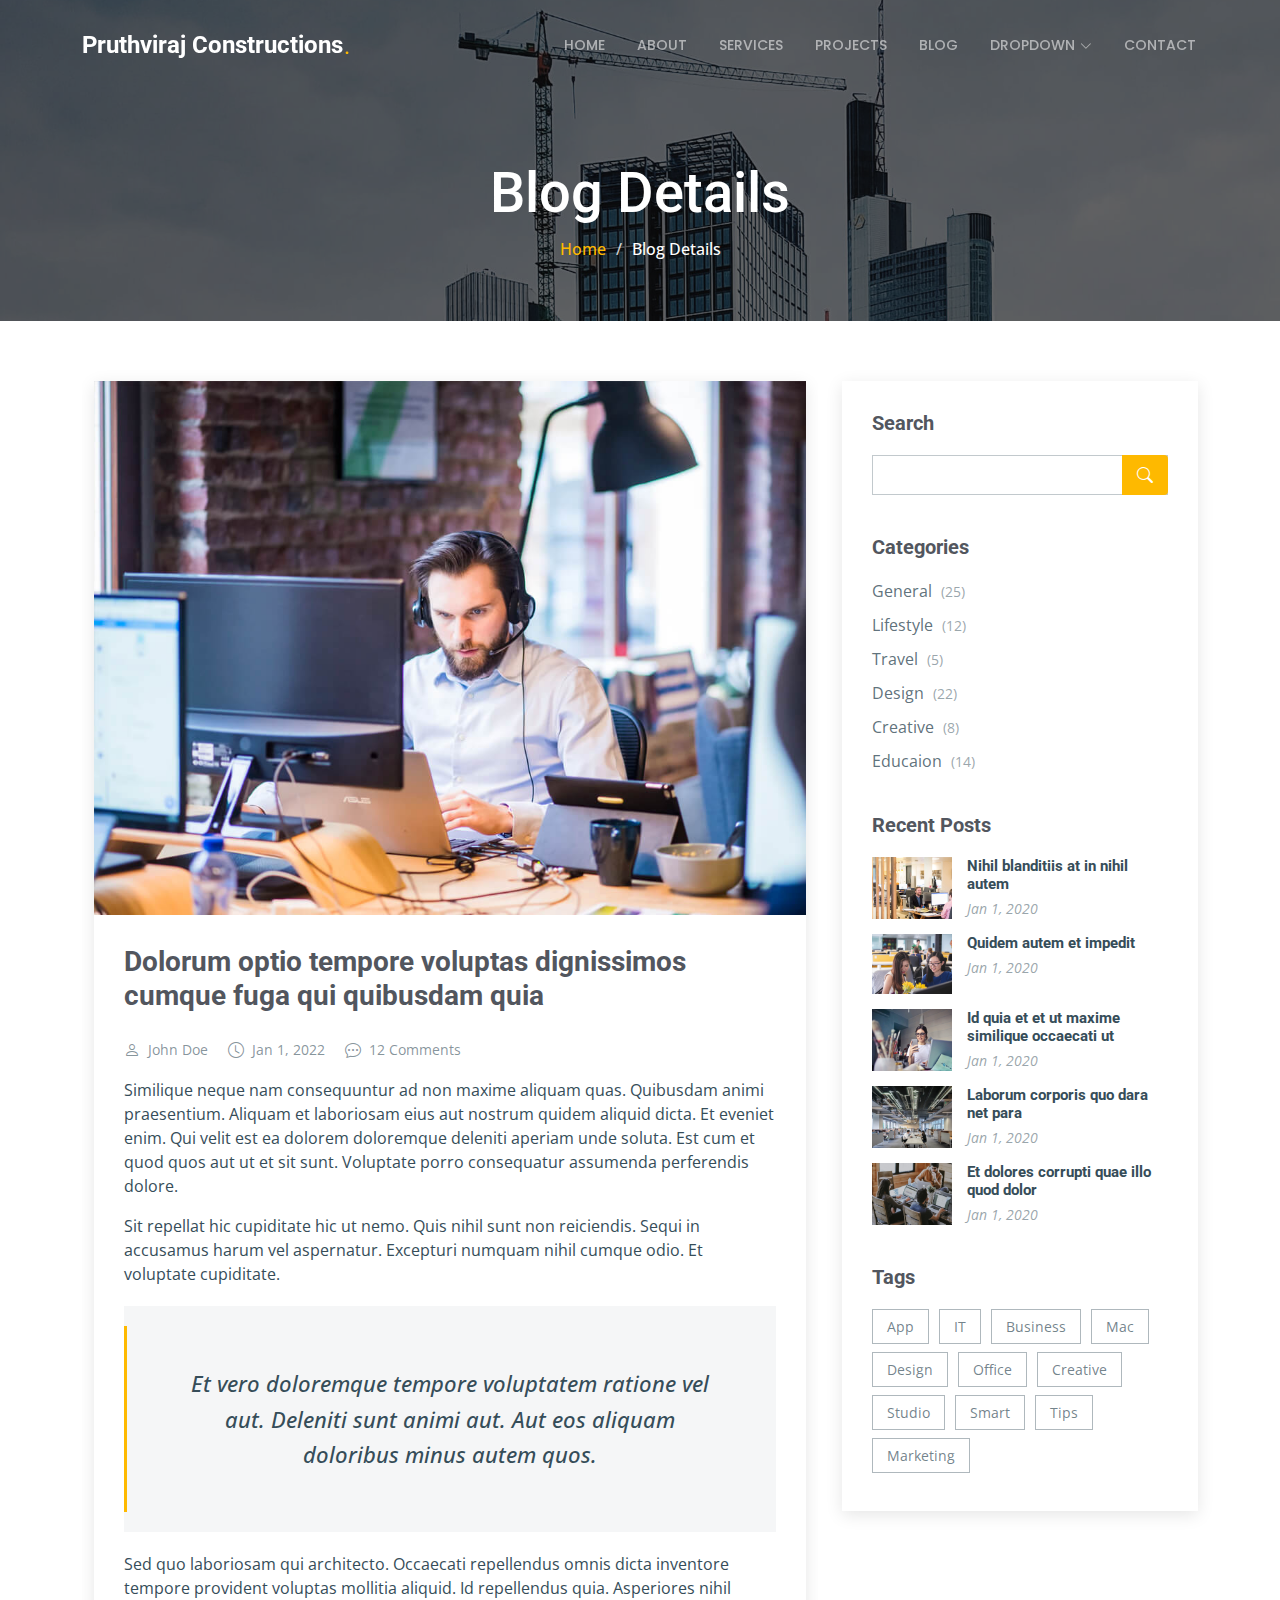
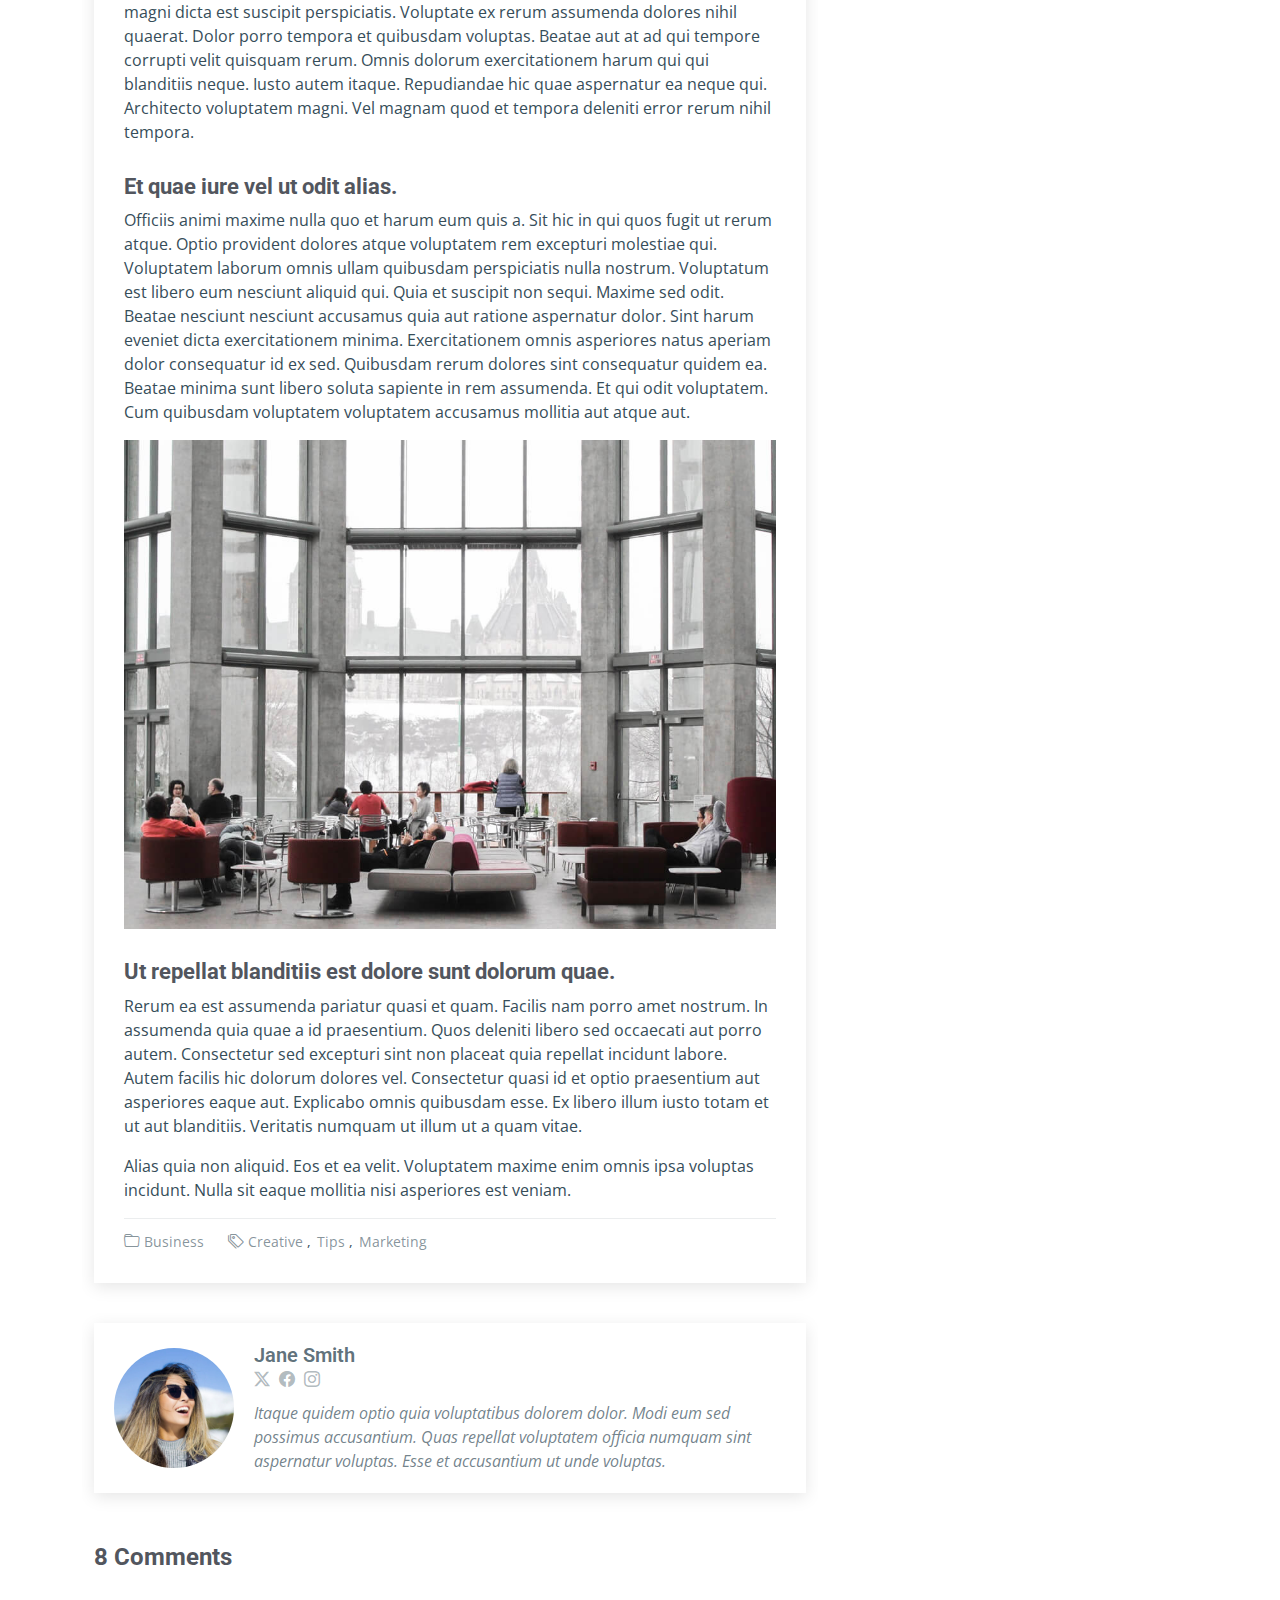
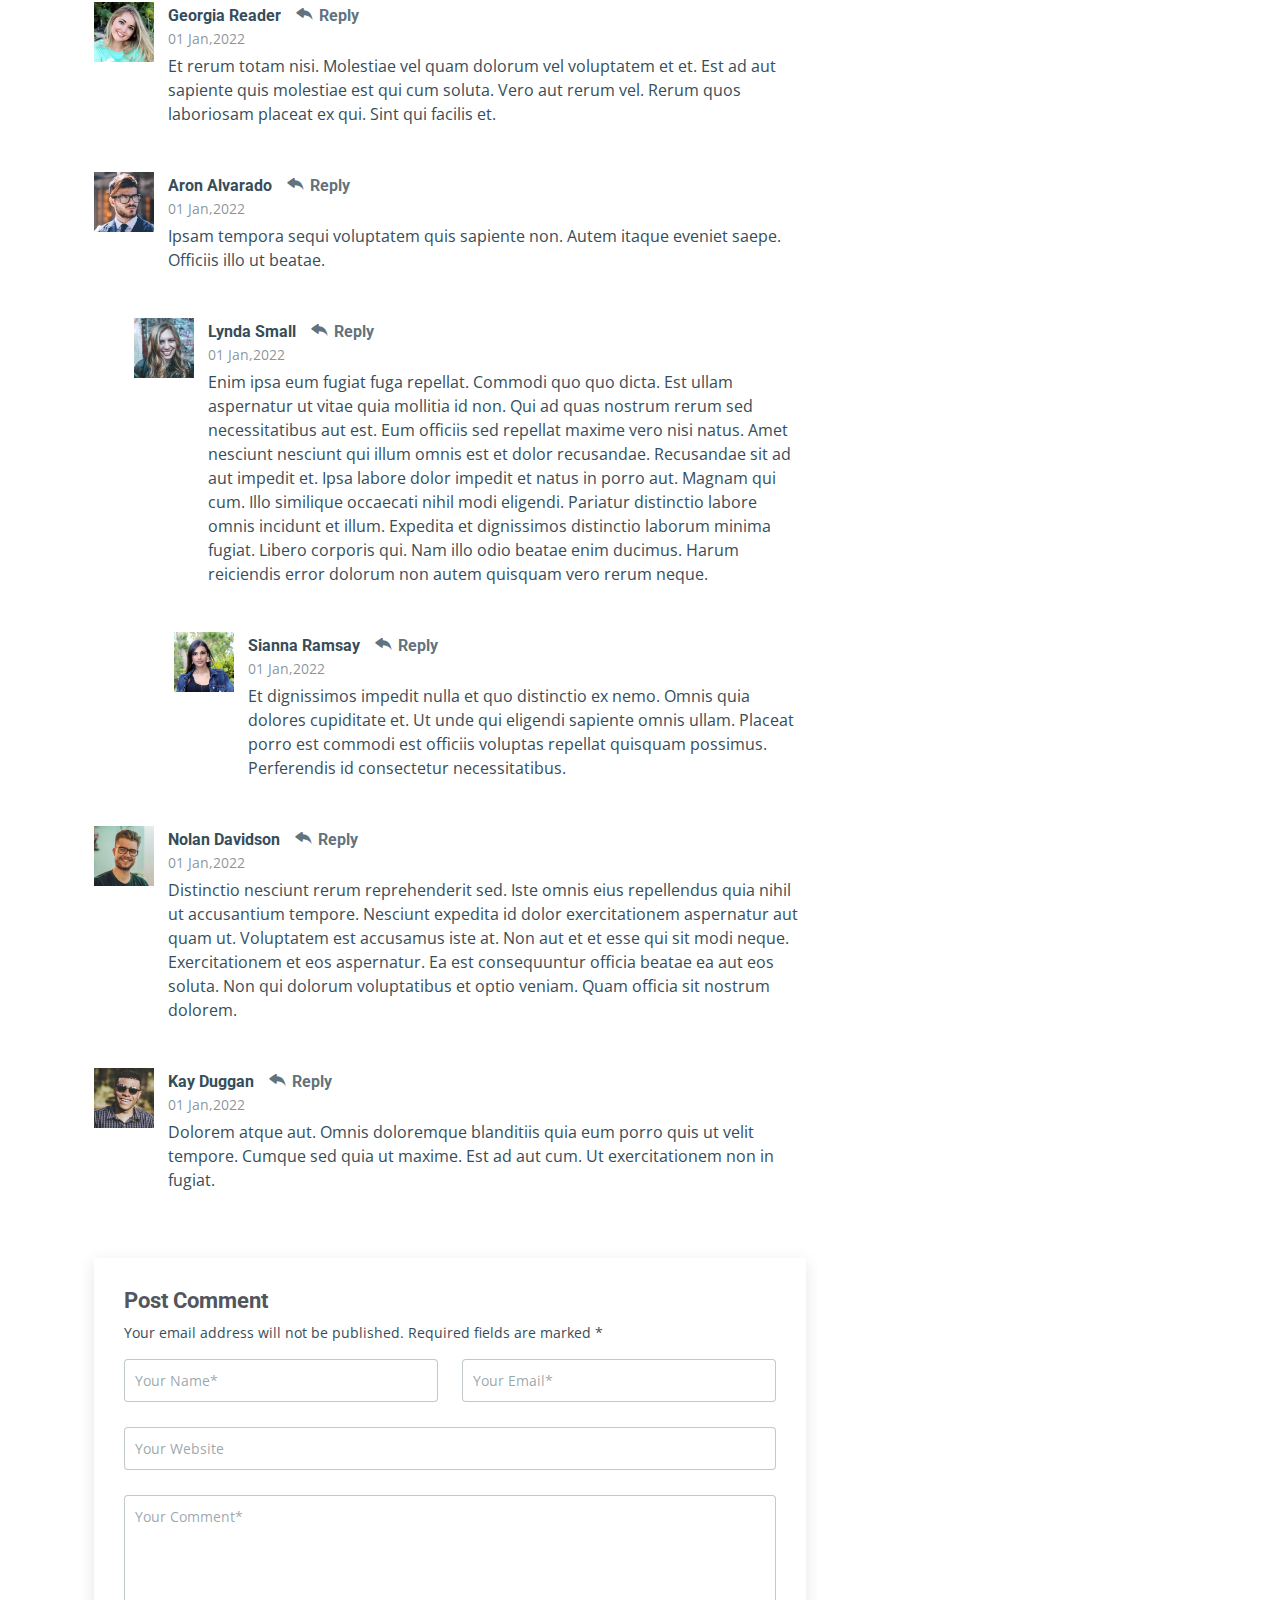
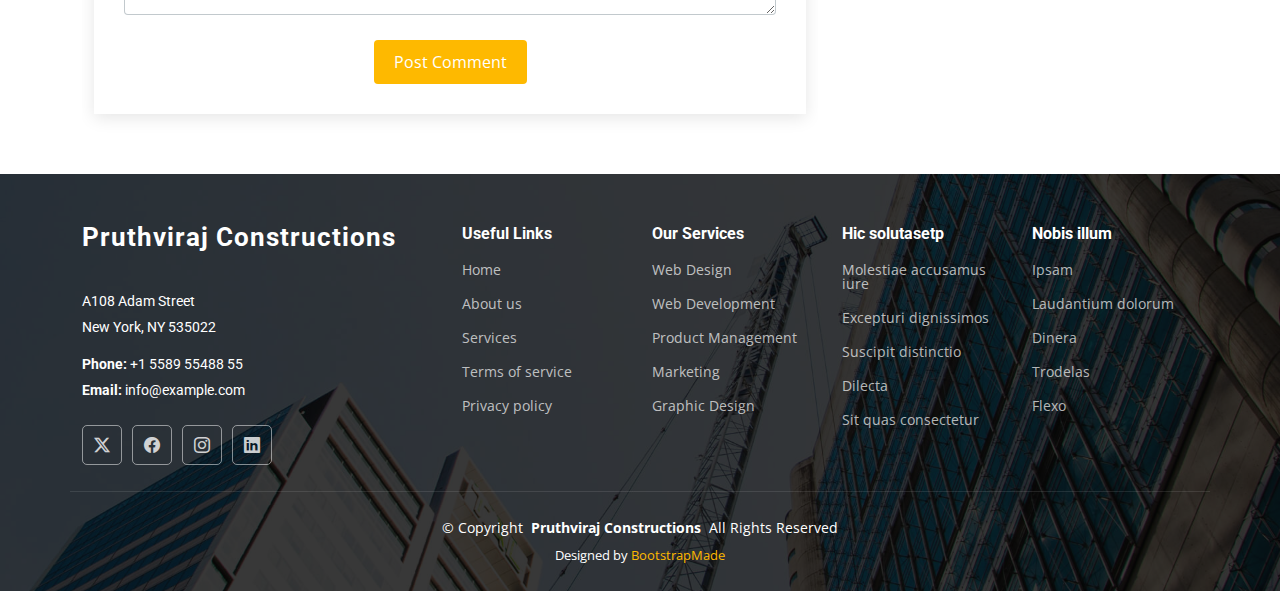
<file: blog-details.html>
<!DOCTYPE html>
<html lang="en">

<head>
  <meta charset="utf-8">
  <meta content="width=device-width, initial-scale=1.0" name="viewport">
  <title>Blog Details - Pruthviraj Constructions Bootstrap Template</title>
  <meta name="description" content="">
  <meta name="keywords" content="">

  <!-- Favicons -->
  <link href="assets/img/favicon.png" rel="icon">
  <link href="assets/img/apple-touch-icon.png" rel="apple-touch-icon">

  <!-- Fonts -->
  <link href="https://fonts.googleapis.com" rel="preconnect">
  <link href="https://fonts.gstatic.com" rel="preconnect" crossorigin>
  <link href="https://fonts.googleapis.com/css2?family=Roboto:ital,wght@0,100;0,300;0,400;0,500;0,700;0,900;1,100;1,300;1,400;1,500;1,700;1,900&family=Open+Sans:ital,wght@0,300;0,400;0,500;0,600;0,700;0,800;1,300;1,400;1,500;1,600;1,700;1,800&family=Poppins:ital,wght@0,100;0,200;0,300;0,400;0,500;0,600;0,700;0,800;0,900;1,100;1,200;1,300;1,400;1,500;1,600;1,700;1,800;1,900&display=swap" rel="stylesheet">

  <!-- Vendor CSS Files -->
  <link href="assets/vendor/bootstrap/css/bootstrap.min.css" rel="stylesheet">
  <link href="assets/vendor/bootstrap-icons/bootstrap-icons.css" rel="stylesheet">
  <link href="assets/vendor/aos/aos.css" rel="stylesheet">
  <link href="assets/vendor/fontawesome-free/css/all.min.css" rel="stylesheet">
  <link href="assets/vendor/glightbox/css/glightbox.min.css" rel="stylesheet">
  <link href="assets/vendor/swiper/swiper-bundle.min.css" rel="stylesheet">

  <!-- Main CSS File -->
  <link href="assets/css/main.css" rel="stylesheet">

  <!-- =======================================================
  * Template Name: Pruthviraj Constructions
  * Template URL: https://bootstrapmade.com/Pruthviraj Constructions-bootstrap-construction-website-template/
  * Updated: Aug 07 2024 with Bootstrap v5.3.3
  * Author: BootstrapMade.com
  * License: https://bootstrapmade.com/license/
  ======================================================== -->
</head>

<body class="blog-details-page">

  <header id="header" class="header d-flex align-items-center fixed-top">
    <div class="container-fluid container-xl position-relative d-flex align-items-center justify-content-between">

      <a href="index.html" class="logo d-flex align-items-center">
        <!-- Uncomment the line below if you also wish to use an image logo -->
        <!-- <img src="assets/img/logo.png" alt=""> -->
        <h1 class="sitename">Pruthviraj Constructions</h1> <span>.</span>
      </a>

      <nav id="navmenu" class="navmenu">
        <ul>
          <li><a href="index.html">Home</a></li>
          <li><a href="about.html">About</a></li>
          <li><a href="services.html">Services</a></li>
          <li><a href="projects.html">Projects</a></li>
          <li><a href="blog.html">Blog</a></li>
          <li class="dropdown"><a href="#"><span>Dropdown</span> <i class="bi bi-chevron-down toggle-dropdown"></i></a>
            <ul>
              <li><a href="#">Dropdown 1</a></li>
              <li class="dropdown"><a href="#"><span>Deep Dropdown</span> <i class="bi bi-chevron-down toggle-dropdown"></i></a>
                <ul>
                  <li><a href="#">Deep Dropdown 1</a></li>
                  <li><a href="#">Deep Dropdown 2</a></li>
                  <li><a href="#">Deep Dropdown 3</a></li>
                  <li><a href="#">Deep Dropdown 4</a></li>
                  <li><a href="#">Deep Dropdown 5</a></li>
                </ul>
              </li>
              <li><a href="#">Dropdown 2</a></li>
              <li><a href="#">Dropdown 3</a></li>
              <li><a href="#">Dropdown 4</a></li>
            </ul>
          </li>
          <li><a href="contact.html">Contact</a></li>
        </ul>
        <i class="mobile-nav-toggle d-xl-none bi bi-list"></i>
      </nav>

    </div>
  </header>

  <main class="main">

    <!-- Page Title -->
    <div class="page-title dark-background" style="background-image: url(assets/img/page-title-bg.jpg);">
      <div class="container position-relative">
        <h1>Blog Details</h1>
        <nav class="breadcrumbs">
          <ol>
            <li><a href="index.html">Home</a></li>
            <li class="current">Blog Details</li>
          </ol>
        </nav>
      </div>
    </div><!-- End Page Title -->

    <div class="container">
      <div class="row">

        <div class="col-lg-8">

          <!-- Blog Details Section -->
          <section id="blog-details" class="blog-details section">
            <div class="container">

              <article class="article">

                <div class="post-img">
                  <img src="assets/img/blog/blog-1.jpg" alt="" class="img-fluid">
                </div>

                <h2 class="title">Dolorum optio tempore voluptas dignissimos cumque fuga qui quibusdam quia</h2>

                <div class="meta-top">
                  <ul>
                    <li class="d-flex align-items-center"><i class="bi bi-person"></i> <a href="blog-details.html">John Doe</a></li>
                    <li class="d-flex align-items-center"><i class="bi bi-clock"></i> <a href="blog-details.html"><time datetime="2020-01-01">Jan 1, 2022</time></a></li>
                    <li class="d-flex align-items-center"><i class="bi bi-chat-dots"></i> <a href="blog-details.html">12 Comments</a></li>
                  </ul>
                </div><!-- End meta top -->

                <div class="content">
                  <p>
                    Similique neque nam consequuntur ad non maxime aliquam quas. Quibusdam animi praesentium. Aliquam et laboriosam eius aut nostrum quidem aliquid dicta.
                    Et eveniet enim. Qui velit est ea dolorem doloremque deleniti aperiam unde soluta. Est cum et quod quos aut ut et sit sunt. Voluptate porro consequatur assumenda perferendis dolore.
                  </p>

                  <p>
                    Sit repellat hic cupiditate hic ut nemo. Quis nihil sunt non reiciendis. Sequi in accusamus harum vel aspernatur. Excepturi numquam nihil cumque odio. Et voluptate cupiditate.
                  </p>

                  <blockquote>
                    <p>
                      Et vero doloremque tempore voluptatem ratione vel aut. Deleniti sunt animi aut. Aut eos aliquam doloribus minus autem quos.
                    </p>
                  </blockquote>

                  <p>
                    Sed quo laboriosam qui architecto. Occaecati repellendus omnis dicta inventore tempore provident voluptas mollitia aliquid. Id repellendus quia. Asperiores nihil magni dicta est suscipit perspiciatis. Voluptate ex rerum assumenda dolores nihil quaerat.
                    Dolor porro tempora et quibusdam voluptas. Beatae aut at ad qui tempore corrupti velit quisquam rerum. Omnis dolorum exercitationem harum qui qui blanditiis neque.
                    Iusto autem itaque. Repudiandae hic quae aspernatur ea neque qui. Architecto voluptatem magni. Vel magnam quod et tempora deleniti error rerum nihil tempora.
                  </p>

                  <h3>Et quae iure vel ut odit alias.</h3>
                  <p>
                    Officiis animi maxime nulla quo et harum eum quis a. Sit hic in qui quos fugit ut rerum atque. Optio provident dolores atque voluptatem rem excepturi molestiae qui. Voluptatem laborum omnis ullam quibusdam perspiciatis nulla nostrum. Voluptatum est libero eum nesciunt aliquid qui.
                    Quia et suscipit non sequi. Maxime sed odit. Beatae nesciunt nesciunt accusamus quia aut ratione aspernatur dolor. Sint harum eveniet dicta exercitationem minima. Exercitationem omnis asperiores natus aperiam dolor consequatur id ex sed. Quibusdam rerum dolores sint consequatur quidem ea.
                    Beatae minima sunt libero soluta sapiente in rem assumenda. Et qui odit voluptatem. Cum quibusdam voluptatem voluptatem accusamus mollitia aut atque aut.
                  </p>
                  <img src="assets/img/blog/blog-inside-post.jpg" class="img-fluid" alt="">

                  <h3>Ut repellat blanditiis est dolore sunt dolorum quae.</h3>
                  <p>
                    Rerum ea est assumenda pariatur quasi et quam. Facilis nam porro amet nostrum. In assumenda quia quae a id praesentium. Quos deleniti libero sed occaecati aut porro autem. Consectetur sed excepturi sint non placeat quia repellat incidunt labore. Autem facilis hic dolorum dolores vel.
                    Consectetur quasi id et optio praesentium aut asperiores eaque aut. Explicabo omnis quibusdam esse. Ex libero illum iusto totam et ut aut blanditiis. Veritatis numquam ut illum ut a quam vitae.
                  </p>
                  <p>
                    Alias quia non aliquid. Eos et ea velit. Voluptatem maxime enim omnis ipsa voluptas incidunt. Nulla sit eaque mollitia nisi asperiores est veniam.
                  </p>

                </div><!-- End post content -->

                <div class="meta-bottom">
                  <i class="bi bi-folder"></i>
                  <ul class="cats">
                    <li><a href="#">Business</a></li>
                  </ul>

                  <i class="bi bi-tags"></i>
                  <ul class="tags">
                    <li><a href="#">Creative</a></li>
                    <li><a href="#">Tips</a></li>
                    <li><a href="#">Marketing</a></li>
                  </ul>
                </div><!-- End meta bottom -->

              </article>

            </div>
          </section><!-- /Blog Details Section -->

          <!-- Blog Author Section -->
          <section id="blog-author" class="blog-author section">

            <div class="container">
              <div class="author-container d-flex align-items-center">
                <img src="assets/img/blog/blog-author.jpg" class="rounded-circle flex-shrink-0" alt="">
                <div>
                  <h4>Jane Smith</h4>
                  <div class="social-links">
                    <a href="https://x.com/#"><i class="bi bi-twitter-x"></i></a>
                    <a href="https://facebook.com/#"><i class="bi bi-facebook"></i></a>
                    <a href="https://instagram.com/#"><i class="biu bi-instagram"></i></a>
                  </div>
                  <p>
                    Itaque quidem optio quia voluptatibus dolorem dolor. Modi eum sed possimus accusantium. Quas repellat voluptatem officia numquam sint aspernatur voluptas. Esse et accusantium ut unde voluptas.
                  </p>
                </div>
              </div>
            </div>

          </section><!-- /Blog Author Section -->

          <!-- Blog Comments Section -->
          <section id="blog-comments" class="blog-comments section">

            <div class="container">

              <h4 class="comments-count">8 Comments</h4>

              <div id="comment-1" class="comment">
                <div class="d-flex">
                  <div class="comment-img"><img src="assets/img/blog/comments-1.jpg" alt=""></div>
                  <div>
                    <h5><a href="">Georgia Reader</a> <a href="#" class="reply"><i class="bi bi-reply-fill"></i> Reply</a></h5>
                    <time datetime="2020-01-01">01 Jan,2022</time>
                    <p>
                      Et rerum totam nisi. Molestiae vel quam dolorum vel voluptatem et et. Est ad aut sapiente quis molestiae est qui cum soluta.
                      Vero aut rerum vel. Rerum quos laboriosam placeat ex qui. Sint qui facilis et.
                    </p>
                  </div>
                </div>
              </div><!-- End comment #1 -->

              <div id="comment-2" class="comment">
                <div class="d-flex">
                  <div class="comment-img"><img src="assets/img/blog/comments-2.jpg" alt=""></div>
                  <div>
                    <h5><a href="">Aron Alvarado</a> <a href="#" class="reply"><i class="bi bi-reply-fill"></i> Reply</a></h5>
                    <time datetime="2020-01-01">01 Jan,2022</time>
                    <p>
                      Ipsam tempora sequi voluptatem quis sapiente non. Autem itaque eveniet saepe. Officiis illo ut beatae.
                    </p>
                  </div>
                </div>

                <div id="comment-reply-1" class="comment comment-reply">
                  <div class="d-flex">
                    <div class="comment-img"><img src="assets/img/blog/comments-3.jpg" alt=""></div>
                    <div>
                      <h5><a href="">Lynda Small</a> <a href="#" class="reply"><i class="bi bi-reply-fill"></i> Reply</a></h5>
                      <time datetime="2020-01-01">01 Jan,2022</time>
                      <p>
                        Enim ipsa eum fugiat fuga repellat. Commodi quo quo dicta. Est ullam aspernatur ut vitae quia mollitia id non. Qui ad quas nostrum rerum sed necessitatibus aut est. Eum officiis sed repellat maxime vero nisi natus. Amet nesciunt nesciunt qui illum omnis est et dolor recusandae.

                        Recusandae sit ad aut impedit et. Ipsa labore dolor impedit et natus in porro aut. Magnam qui cum. Illo similique occaecati nihil modi eligendi. Pariatur distinctio labore omnis incidunt et illum. Expedita et dignissimos distinctio laborum minima fugiat.

                        Libero corporis qui. Nam illo odio beatae enim ducimus. Harum reiciendis error dolorum non autem quisquam vero rerum neque.
                      </p>
                    </div>
                  </div>

                  <div id="comment-reply-2" class="comment comment-reply">
                    <div class="d-flex">
                      <div class="comment-img"><img src="assets/img/blog/comments-4.jpg" alt=""></div>
                      <div>
                        <h5><a href="">Sianna Ramsay</a> <a href="#" class="reply"><i class="bi bi-reply-fill"></i> Reply</a></h5>
                        <time datetime="2020-01-01">01 Jan,2022</time>
                        <p>
                          Et dignissimos impedit nulla et quo distinctio ex nemo. Omnis quia dolores cupiditate et. Ut unde qui eligendi sapiente omnis ullam. Placeat porro est commodi est officiis voluptas repellat quisquam possimus. Perferendis id consectetur necessitatibus.
                        </p>
                      </div>
                    </div>

                  </div><!-- End comment reply #2-->

                </div><!-- End comment reply #1-->

              </div><!-- End comment #2-->

              <div id="comment-3" class="comment">
                <div class="d-flex">
                  <div class="comment-img"><img src="assets/img/blog/comments-5.jpg" alt=""></div>
                  <div>
                    <h5><a href="">Nolan Davidson</a> <a href="#" class="reply"><i class="bi bi-reply-fill"></i> Reply</a></h5>
                    <time datetime="2020-01-01">01 Jan,2022</time>
                    <p>
                      Distinctio nesciunt rerum reprehenderit sed. Iste omnis eius repellendus quia nihil ut accusantium tempore. Nesciunt expedita id dolor exercitationem aspernatur aut quam ut. Voluptatem est accusamus iste at.
                      Non aut et et esse qui sit modi neque. Exercitationem et eos aspernatur. Ea est consequuntur officia beatae ea aut eos soluta. Non qui dolorum voluptatibus et optio veniam. Quam officia sit nostrum dolorem.
                    </p>
                  </div>
                </div>

              </div><!-- End comment #3 -->

              <div id="comment-4" class="comment">
                <div class="d-flex">
                  <div class="comment-img"><img src="assets/img/blog/comments-6.jpg" alt=""></div>
                  <div>
                    <h5><a href="">Kay Duggan</a> <a href="#" class="reply"><i class="bi bi-reply-fill"></i> Reply</a></h5>
                    <time datetime="2020-01-01">01 Jan,2022</time>
                    <p>
                      Dolorem atque aut. Omnis doloremque blanditiis quia eum porro quis ut velit tempore. Cumque sed quia ut maxime. Est ad aut cum. Ut exercitationem non in fugiat.
                    </p>
                  </div>
                </div>

              </div><!-- End comment #4 -->

            </div>

          </section><!-- /Blog Comments Section -->

          <!-- Comment Form Section -->
          <section id="comment-form" class="comment-form section">
            <div class="container">

              <form action="">

                <h4>Post Comment</h4>
                <p>Your email address will not be published. Required fields are marked * </p>
                <div class="row">
                  <div class="col-md-6 form-group">
                    <input name="name" type="text" class="form-control" placeholder="Your Name*">
                  </div>
                  <div class="col-md-6 form-group">
                    <input name="email" type="text" class="form-control" placeholder="Your Email*">
                  </div>
                </div>
                <div class="row">
                  <div class="col form-group">
                    <input name="website" type="text" class="form-control" placeholder="Your Website">
                  </div>
                </div>
                <div class="row">
                  <div class="col form-group">
                    <textarea name="comment" class="form-control" placeholder="Your Comment*"></textarea>
                  </div>
                </div>

                <div class="text-center">
                  <button type="submit" class="btn btn-primary">Post Comment</button>
                </div>

              </form>

            </div>
          </section><!-- /Comment Form Section -->

        </div>

        <div class="col-lg-4 sidebar">

          <div class="widgets-container">

            <!-- Search Widget -->
            <div class="search-widget widget-item">

              <h3 class="widget-title">Search</h3>
              <form action="">
                <input type="text">
                <button type="submit" title="Search"><i class="bi bi-search"></i></button>
              </form>

            </div><!--/Search Widget -->

            <!-- Categories Widget -->
            <div class="categories-widget widget-item">

              <h3 class="widget-title">Categories</h3>
              <ul class="mt-3">
                <li><a href="#">General <span>(25)</span></a></li>
                <li><a href="#">Lifestyle <span>(12)</span></a></li>
                <li><a href="#">Travel <span>(5)</span></a></li>
                <li><a href="#">Design <span>(22)</span></a></li>
                <li><a href="#">Creative <span>(8)</span></a></li>
                <li><a href="#">Educaion <span>(14)</span></a></li>
              </ul>

            </div><!--/Categories Widget -->

            <!-- Recent Posts Widget -->
            <div class="recent-posts-widget widget-item">

              <h3 class="widget-title">Recent Posts</h3>

              <div class="post-item">
                <img src="assets/img/blog/blog-recent-1.jpg" alt="" class="flex-shrink-0">
                <div>
                  <h4><a href="blog-details.html">Nihil blanditiis at in nihil autem</a></h4>
                  <time datetime="2020-01-01">Jan 1, 2020</time>
                </div>
              </div><!-- End recent post item-->

              <div class="post-item">
                <img src="assets/img/blog/blog-recent-2.jpg" alt="" class="flex-shrink-0">
                <div>
                  <h4><a href="blog-details.html">Quidem autem et impedit</a></h4>
                  <time datetime="2020-01-01">Jan 1, 2020</time>
                </div>
              </div><!-- End recent post item-->

              <div class="post-item">
                <img src="assets/img/blog/blog-recent-3.jpg" alt="" class="flex-shrink-0">
                <div>
                  <h4><a href="blog-details.html">Id quia et et ut maxime similique occaecati ut</a></h4>
                  <time datetime="2020-01-01">Jan 1, 2020</time>
                </div>
              </div><!-- End recent post item-->

              <div class="post-item">
                <img src="assets/img/blog/blog-recent-4.jpg" alt="" class="flex-shrink-0">
                <div>
                  <h4><a href="blog-details.html">Laborum corporis quo dara net para</a></h4>
                  <time datetime="2020-01-01">Jan 1, 2020</time>
                </div>
              </div><!-- End recent post item-->

              <div class="post-item">
                <img src="assets/img/blog/blog-recent-5.jpg" alt="" class="flex-shrink-0">
                <div>
                  <h4><a href="blog-details.html">Et dolores corrupti quae illo quod dolor</a></h4>
                  <time datetime="2020-01-01">Jan 1, 2020</time>
                </div>
              </div><!-- End recent post item-->

            </div><!--/Recent Posts Widget -->

            <!-- Tags Widget -->
            <div class="tags-widget widget-item">

              <h3 class="widget-title">Tags</h3>
              <ul>
                <li><a href="#">App</a></li>
                <li><a href="#">IT</a></li>
                <li><a href="#">Business</a></li>
                <li><a href="#">Mac</a></li>
                <li><a href="#">Design</a></li>
                <li><a href="#">Office</a></li>
                <li><a href="#">Creative</a></li>
                <li><a href="#">Studio</a></li>
                <li><a href="#">Smart</a></li>
                <li><a href="#">Tips</a></li>
                <li><a href="#">Marketing</a></li>
              </ul>

            </div><!--/Tags Widget -->

          </div>

        </div>

      </div>
    </div>

  </main>

  <footer id="footer" class="footer dark-background">

    <div class="container footer-top">
      <div class="row gy-4">
        <div class="col-lg-4 col-md-6 footer-about">
          <a href="index.html" class="logo d-flex align-items-center">
            <span class="sitename">Pruthviraj Constructions</span>
          </a>
          <div class="footer-contact pt-3">
            <p>A108 Adam Street</p>
            <p>New York, NY 535022</p>
            <p class="mt-3"><strong>Phone:</strong> <span>+1 5589 55488 55</span></p>
            <p><strong>Email:</strong> <span>info@example.com</span></p>
          </div>
          <div class="social-links d-flex mt-4">
            <a href=""><i class="bi bi-twitter-x"></i></a>
            <a href=""><i class="bi bi-facebook"></i></a>
            <a href=""><i class="bi bi-instagram"></i></a>
            <a href=""><i class="bi bi-linkedin"></i></a>
          </div>
        </div>

        <div class="col-lg-2 col-md-3 footer-links">
          <h4>Useful Links</h4>
          <ul>
            <li><a href="#">Home</a></li>
            <li><a href="#">About us</a></li>
            <li><a href="#">Services</a></li>
            <li><a href="#">Terms of service</a></li>
            <li><a href="#">Privacy policy</a></li>
          </ul>
        </div>

        <div class="col-lg-2 col-md-3 footer-links">
          <h4>Our Services</h4>
          <ul>
            <li><a href="#">Web Design</a></li>
            <li><a href="#">Web Development</a></li>
            <li><a href="#">Product Management</a></li>
            <li><a href="#">Marketing</a></li>
            <li><a href="#">Graphic Design</a></li>
          </ul>
        </div>

        <div class="col-lg-2 col-md-3 footer-links">
          <h4>Hic solutasetp</h4>
          <ul>
            <li><a href="#">Molestiae accusamus iure</a></li>
            <li><a href="#">Excepturi dignissimos</a></li>
            <li><a href="#">Suscipit distinctio</a></li>
            <li><a href="#">Dilecta</a></li>
            <li><a href="#">Sit quas consectetur</a></li>
          </ul>
        </div>

        <div class="col-lg-2 col-md-3 footer-links">
          <h4>Nobis illum</h4>
          <ul>
            <li><a href="#">Ipsam</a></li>
            <li><a href="#">Laudantium dolorum</a></li>
            <li><a href="#">Dinera</a></li>
            <li><a href="#">Trodelas</a></li>
            <li><a href="#">Flexo</a></li>
          </ul>
        </div>

      </div>
    </div>

    <div class="container copyright text-center mt-4">
      <p>© <span>Copyright</span> <strong class="px-1 sitename">Pruthviraj Constructions</strong> <span>All Rights Reserved</span></p>
      <div class="credits">
        <!-- All the links in the footer should remain intact. -->
        <!-- You can delete the links only if you've purchased the pro version. -->
        <!-- Licensing information: https://bootstrapmade.com/license/ -->
        <!-- Purchase the pro version with working PHP/AJAX contact form: [buy-url] -->
        Designed by <a href="https://bootstrapmade.com/">BootstrapMade</a>
      </div>
    </div>

  </footer>

  <!-- Scroll Top -->
  <a href="#" id="scroll-top" class="scroll-top d-flex align-items-center justify-content-center"><i class="bi bi-arrow-up-short"></i></a>

  <!-- Preloader -->
  <div id="preloader"></div>

  <!-- Vendor JS Files -->
  <script src="assets/vendor/bootstrap/js/bootstrap.bundle.min.js"></script>
  <script src="assets/vendor/php-email-form/validate.js"></script>
  <script src="assets/vendor/aos/aos.js"></script>
  <script src="assets/vendor/glightbox/js/glightbox.min.js"></script>
  <script src="assets/vendor/imagesloaded/imagesloaded.pkgd.min.js"></script>
  <script src="assets/vendor/isotope-layout/isotope.pkgd.min.js"></script>
  <script src="assets/vendor/swiper/swiper-bundle.min.js"></script>
  <script src="assets/vendor/purecounter/purecounter_vanilla.js"></script>

  <!-- Main JS File -->
  <script src="assets/js/main.js"></script>

</body>

</html>
</file>
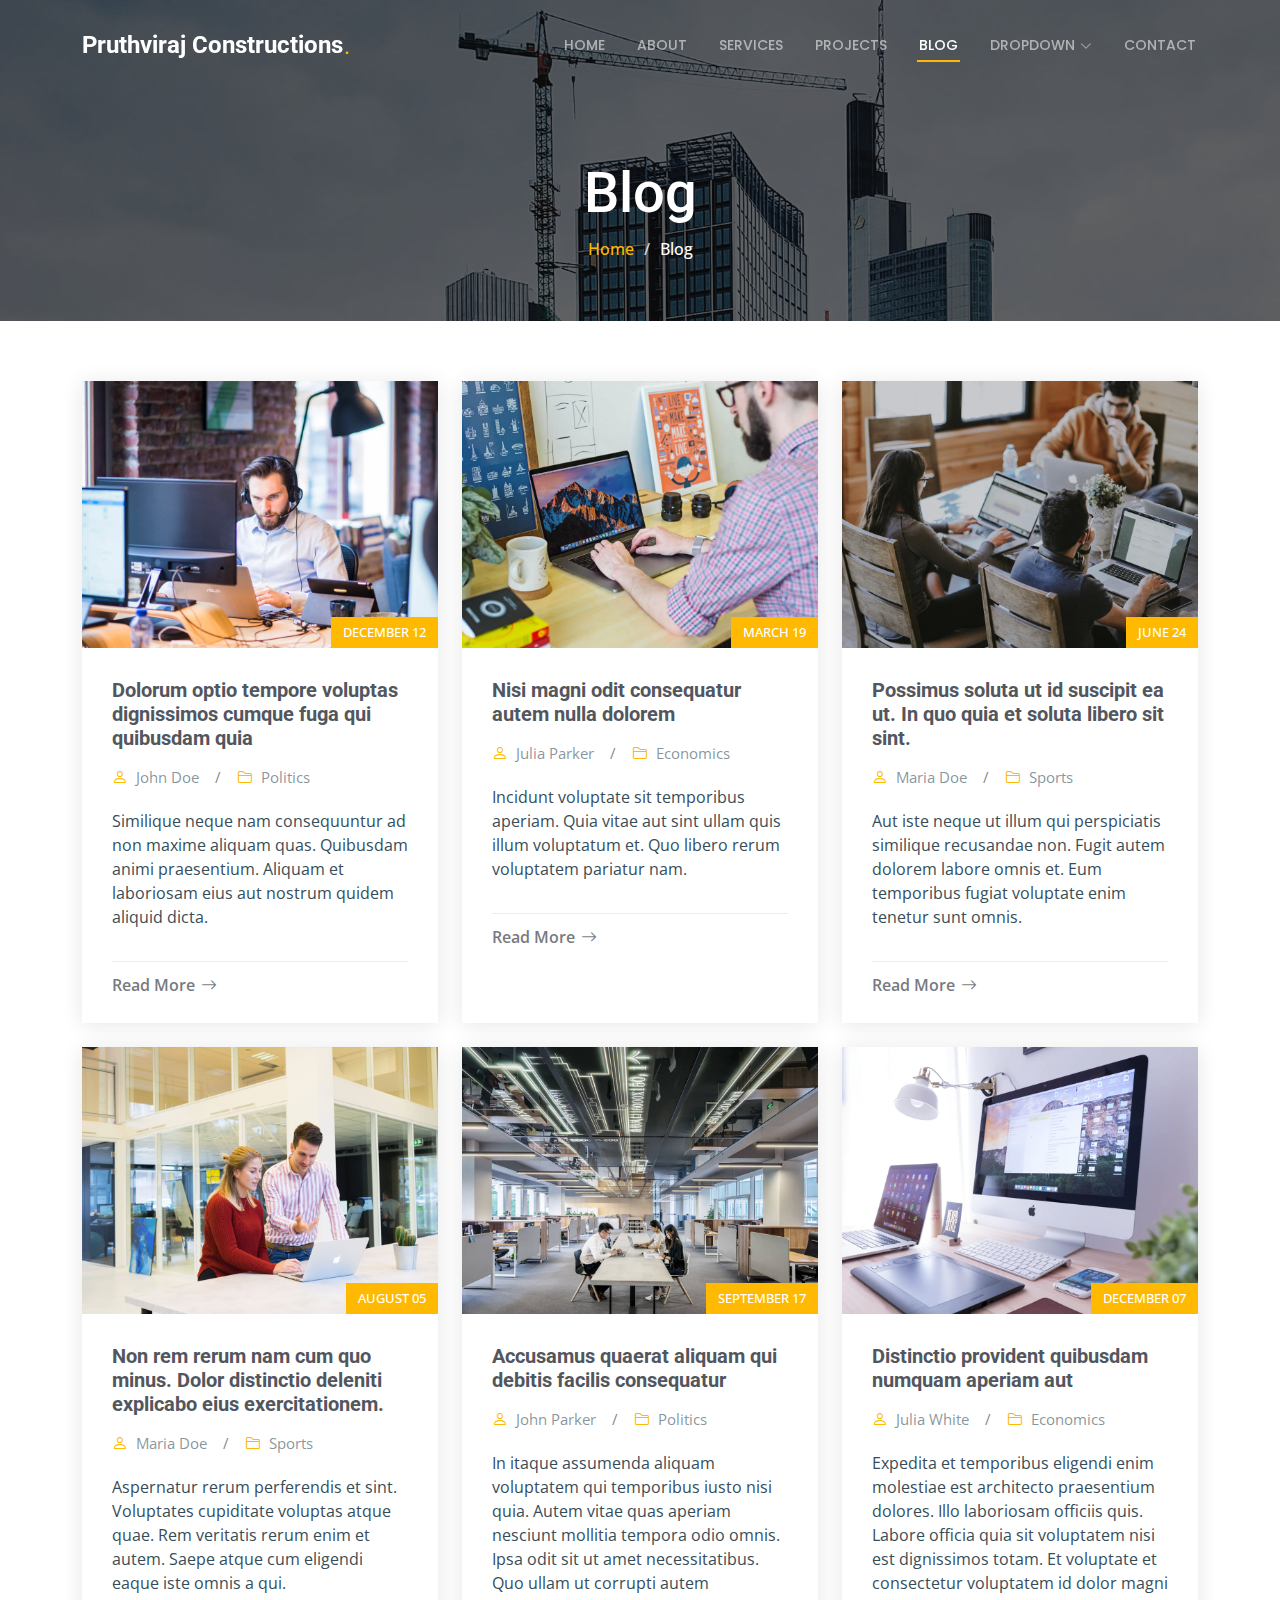
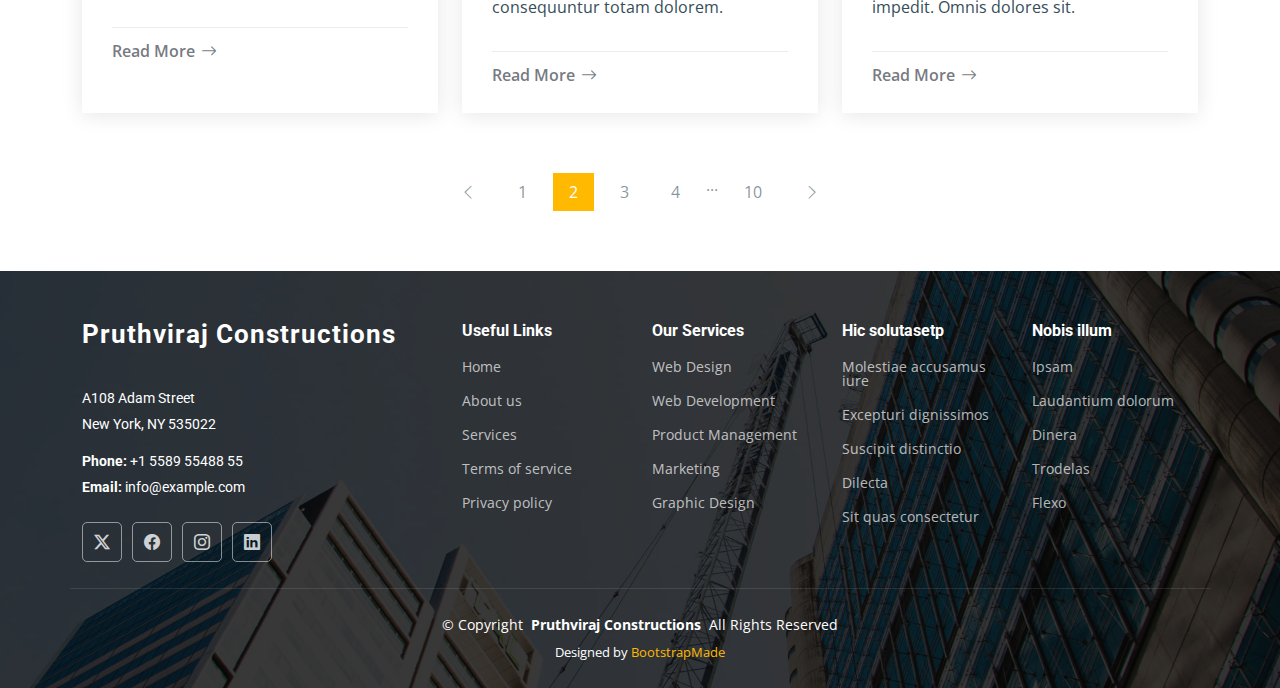
<file: blog.html>
<!DOCTYPE html>
<html lang="en">

<head>
  <meta charset="utf-8">
  <meta content="width=device-width, initial-scale=1.0" name="viewport">
  <title>Blog - Pruthviraj Constructions Bootstrap Template</title>
  <meta name="description" content="">
  <meta name="keywords" content="">

  <!-- Favicons -->
  <link href="assets/img/favicon.png" rel="icon">
  <link href="assets/img/apple-touch-icon.png" rel="apple-touch-icon">

  <!-- Fonts -->
  <link href="https://fonts.googleapis.com" rel="preconnect">
  <link href="https://fonts.gstatic.com" rel="preconnect" crossorigin>
  <link href="https://fonts.googleapis.com/css2?family=Roboto:ital,wght@0,100;0,300;0,400;0,500;0,700;0,900;1,100;1,300;1,400;1,500;1,700;1,900&family=Open+Sans:ital,wght@0,300;0,400;0,500;0,600;0,700;0,800;1,300;1,400;1,500;1,600;1,700;1,800&family=Poppins:ital,wght@0,100;0,200;0,300;0,400;0,500;0,600;0,700;0,800;0,900;1,100;1,200;1,300;1,400;1,500;1,600;1,700;1,800;1,900&display=swap" rel="stylesheet">

  <!-- Vendor CSS Files -->
  <link href="assets/vendor/bootstrap/css/bootstrap.min.css" rel="stylesheet">
  <link href="assets/vendor/bootstrap-icons/bootstrap-icons.css" rel="stylesheet">
  <link href="assets/vendor/aos/aos.css" rel="stylesheet">
  <link href="assets/vendor/fontawesome-free/css/all.min.css" rel="stylesheet">
  <link href="assets/vendor/glightbox/css/glightbox.min.css" rel="stylesheet">
  <link href="assets/vendor/swiper/swiper-bundle.min.css" rel="stylesheet">

  <!-- Main CSS File -->
  <link href="assets/css/main.css" rel="stylesheet">

  <!-- =======================================================
  * Template Name: Pruthviraj Constructions
  * Template URL: https://bootstrapmade.com/Pruthviraj Constructions-bootstrap-construction-website-template/
  * Updated: Aug 07 2024 with Bootstrap v5.3.3
  * Author: BootstrapMade.com
  * License: https://bootstrapmade.com/license/
  ======================================================== -->
</head>

<body class="blog-page">

  <header id="header" class="header d-flex align-items-center fixed-top">
    <div class="container-fluid container-xl position-relative d-flex align-items-center justify-content-between">

      <a href="index.html" class="logo d-flex align-items-center">
        <!-- Uncomment the line below if you also wish to use an image logo -->
        <!-- <img src="assets/img/logo.png" alt=""> -->
        <h1 class="sitename">Pruthviraj Constructions</h1> <span>.</span>
      </a>

      <nav id="navmenu" class="navmenu">
        <ul>
          <li><a href="index.html">Home</a></li>
          <li><a href="about.html">About</a></li>
          <li><a href="services.html">Services</a></li>
          <li><a href="projects.html">Projects</a></li>
          <li><a href="blog.html" class="active">Blog</a></li>
          <li class="dropdown"><a href="#"><span>Dropdown</span> <i class="bi bi-chevron-down toggle-dropdown"></i></a>
            <ul>
              <li><a href="#">Dropdown 1</a></li>
              <li class="dropdown"><a href="#"><span>Deep Dropdown</span> <i class="bi bi-chevron-down toggle-dropdown"></i></a>
                <ul>
                  <li><a href="#">Deep Dropdown 1</a></li>
                  <li><a href="#">Deep Dropdown 2</a></li>
                  <li><a href="#">Deep Dropdown 3</a></li>
                  <li><a href="#">Deep Dropdown 4</a></li>
                  <li><a href="#">Deep Dropdown 5</a></li>
                </ul>
              </li>
              <li><a href="#">Dropdown 2</a></li>
              <li><a href="#">Dropdown 3</a></li>
              <li><a href="#">Dropdown 4</a></li>
            </ul>
          </li>
          <li><a href="contact.html">Contact</a></li>
        </ul>
        <i class="mobile-nav-toggle d-xl-none bi bi-list"></i>
      </nav>

    </div>
  </header>

  <main class="main">

    <!-- Page Title -->
    <div class="page-title dark-background" style="background-image: url(assets/img/page-title-bg.jpg);">
      <div class="container position-relative">
        <h1>Blog</h1>
        <nav class="breadcrumbs">
          <ol>
            <li><a href="index.html">Home</a></li>
            <li class="current">Blog</li>
          </ol>
        </nav>
      </div>
    </div><!-- End Page Title -->

    <!-- Blog Posts Section -->
    <section id="blog-posts" class="blog-posts section">

      <div class="container">
        <div class="row gy-4">

          <div class="col-lg-4">
            <article class="position-relative h-100">

              <div class="post-img position-relative overflow-hidden">
                <img src="assets/img/blog/blog-1.jpg" class="img-fluid" alt="">
                <span class="post-date">December 12</span>
              </div>

              <div class="post-content d-flex flex-column">

                <h3 class="post-title">Dolorum optio tempore voluptas dignissimos cumque fuga qui quibusdam quia</h3>

                <div class="meta d-flex align-items-center">
                  <div class="d-flex align-items-center">
                    <i class="bi bi-person"></i> <span class="ps-2">John Doe</span>
                  </div>
                  <span class="px-3 text-black-50">/</span>
                  <div class="d-flex align-items-center">
                    <i class="bi bi-folder2"></i> <span class="ps-2">Politics</span>
                  </div>
                </div>

                <p>
                  Similique neque nam consequuntur ad non maxime aliquam quas. Quibusdam animi praesentium. Aliquam et laboriosam eius aut nostrum quidem aliquid dicta.
                </p>

                <hr>

                <a href="blog-details.html" class="readmore stretched-link"><span>Read More</span><i class="bi bi-arrow-right"></i></a>

              </div>

            </article>
          </div><!-- End post list item -->

          <div class="col-lg-4">
            <article class="position-relative h-100">

              <div class="post-img position-relative overflow-hidden">
                <img src="assets/img/blog/blog-2.jpg" class="img-fluid" alt="">
                <span class="post-date">March 19</span>
              </div>

              <div class="post-content d-flex flex-column">

                <h3 class="post-title">Nisi magni odit consequatur autem nulla dolorem</h3>

                <div class="meta d-flex align-items-center">
                  <div class="d-flex align-items-center">
                    <i class="bi bi-person"></i> <span class="ps-2">Julia Parker</span>
                  </div>
                  <span class="px-3 text-black-50">/</span>
                  <div class="d-flex align-items-center">
                    <i class="bi bi-folder2"></i> <span class="ps-2">Economics</span>
                  </div>
                </div>

                <p>
                  Incidunt voluptate sit temporibus aperiam. Quia vitae aut sint ullam quis illum voluptatum et. Quo libero rerum voluptatem pariatur nam.
                </p>

                <hr>

                <a href="blog-details.html" class="readmore stretched-link"><span>Read More</span><i class="bi bi-arrow-right"></i></a>

              </div>

            </article>
          </div><!-- End post list item -->

          <div class="col-lg-4">
            <article class="position-relative h-100">

              <div class="post-img position-relative overflow-hidden">
                <img src="assets/img/blog/blog-3.jpg" class="img-fluid" alt="">
                <span class="post-date">June 24</span>
              </div>

              <div class="post-content d-flex flex-column">

                <h3 class="post-title">Possimus soluta ut id suscipit ea ut. In quo quia et soluta libero sit sint.</h3>

                <div class="meta d-flex align-items-center">
                  <div class="d-flex align-items-center">
                    <i class="bi bi-person"></i> <span class="ps-2">Maria Doe</span>
                  </div>
                  <span class="px-3 text-black-50">/</span>
                  <div class="d-flex align-items-center">
                    <i class="bi bi-folder2"></i> <span class="ps-2">Sports</span>
                  </div>
                </div>

                <p>
                  Aut iste neque ut illum qui perspiciatis similique recusandae non. Fugit autem dolorem labore omnis et. Eum temporibus fugiat voluptate enim tenetur sunt omnis.
                </p>

                <hr>

                <a href="blog-details.html" class="readmore stretched-link"><span>Read More</span><i class="bi bi-arrow-right"></i></a>

              </div>

            </article>
          </div><!-- End post list item -->

          <div class="col-lg-4">
            <article class="position-relative h-100">

              <div class="post-img position-relative overflow-hidden">
                <img src="assets/img/blog/blog-4.jpg" class="img-fluid" alt="">
                <span class="post-date">August 05</span>
              </div>

              <div class="post-content d-flex flex-column">

                <h3 class="post-title">Non rem rerum nam cum quo minus. Dolor distinctio deleniti explicabo eius exercitationem.</h3>

                <div class="meta d-flex align-items-center">
                  <div class="d-flex align-items-center">
                    <i class="bi bi-person"></i> <span class="ps-2">Maria Doe</span>
                  </div>
                  <span class="px-3 text-black-50">/</span>
                  <div class="d-flex align-items-center">
                    <i class="bi bi-folder2"></i> <span class="ps-2">Sports</span>
                  </div>
                </div>

                <p>
                  Aspernatur rerum perferendis et sint. Voluptates cupiditate voluptas atque quae. Rem veritatis rerum enim et autem. Saepe atque cum eligendi eaque iste omnis a qui.
                </p>

                <hr>

                <a href="blog-details.html" class="readmore stretched-link"><span>Read More</span><i class="bi bi-arrow-right"></i></a>

              </div>

            </article>
          </div><!-- End post list item -->

          <div class="col-lg-4">
            <article class="position-relative h-100">

              <div class="post-img position-relative overflow-hidden">
                <img src="assets/img/blog/blog-5.jpg" class="img-fluid" alt="">
                <span class="post-date">September 17</span>
              </div>

              <div class="post-content d-flex flex-column">

                <h3 class="post-title">Accusamus quaerat aliquam qui debitis facilis consequatur</h3>

                <div class="meta d-flex align-items-center">
                  <div class="d-flex align-items-center">
                    <i class="bi bi-person"></i> <span class="ps-2">John Parker</span>
                  </div>
                  <span class="px-3 text-black-50">/</span>
                  <div class="d-flex align-items-center">
                    <i class="bi bi-folder2"></i> <span class="ps-2">Politics</span>
                  </div>
                </div>

                <p>
                  In itaque assumenda aliquam voluptatem qui temporibus iusto nisi quia. Autem vitae quas aperiam nesciunt mollitia tempora odio omnis. Ipsa odit sit ut amet necessitatibus. Quo ullam ut corrupti autem consequuntur totam dolorem.
                </p>

                <hr>

                <a href="blog-details.html" class="readmore stretched-link"><span>Read More</span><i class="bi bi-arrow-right"></i></a>

              </div>

            </article>
          </div><!-- End post list item -->

          <div class="col-lg-4">
            <article class="position-relative h-100">

              <div class="post-img position-relative overflow-hidden">
                <img src="assets/img/blog/blog-6.jpg" class="img-fluid" alt="">
                <span class="post-date">December 07</span>
              </div>

              <div class="post-content d-flex flex-column">

                <h3 class="post-title">Distinctio provident quibusdam numquam aperiam aut</h3>

                <div class="meta d-flex align-items-center">
                  <div class="d-flex align-items-center">
                    <i class="bi bi-person"></i> <span class="ps-2">Julia White</span>
                  </div>
                  <span class="px-3 text-black-50">/</span>
                  <div class="d-flex align-items-center">
                    <i class="bi bi-folder2"></i> <span class="ps-2">Economics</span>
                  </div>
                </div>

                <p>
                  Expedita et temporibus eligendi enim molestiae est architecto praesentium dolores. Illo laboriosam officiis quis. Labore officia quia sit voluptatem nisi est dignissimos totam. Et voluptate et consectetur voluptatem id dolor magni impedit. Omnis dolores sit.
                </p>

                <hr>

                <a href="blog-details.html" class="readmore stretched-link"><span>Read More</span><i class="bi bi-arrow-right"></i></a>

              </div>

            </article>
          </div><!-- End post list item -->

        </div>
      </div>

    </section><!-- /Blog Posts Section -->

    <!-- Blog Pagination Section -->
    <section id="blog-pagination" class="blog-pagination section">

      <div class="container">
        <div class="d-flex justify-content-center">
          <ul>
            <li><a href="#"><i class="bi bi-chevron-left"></i></a></li>
            <li><a href="#">1</a></li>
            <li><a href="#" class="active">2</a></li>
            <li><a href="#">3</a></li>
            <li><a href="#">4</a></li>
            <li>...</li>
            <li><a href="#">10</a></li>
            <li><a href="#"><i class="bi bi-chevron-right"></i></a></li>
          </ul>
        </div>
      </div>

    </section><!-- /Blog Pagination Section -->

  </main>

  <footer id="footer" class="footer dark-background">

    <div class="container footer-top">
      <div class="row gy-4">
        <div class="col-lg-4 col-md-6 footer-about">
          <a href="index.html" class="logo d-flex align-items-center">
            <span class="sitename">Pruthviraj Constructions</span>
          </a>
          <div class="footer-contact pt-3">
            <p>A108 Adam Street</p>
            <p>New York, NY 535022</p>
            <p class="mt-3"><strong>Phone:</strong> <span>+1 5589 55488 55</span></p>
            <p><strong>Email:</strong> <span>info@example.com</span></p>
          </div>
          <div class="social-links d-flex mt-4">
            <a href=""><i class="bi bi-twitter-x"></i></a>
            <a href=""><i class="bi bi-facebook"></i></a>
            <a href=""><i class="bi bi-instagram"></i></a>
            <a href=""><i class="bi bi-linkedin"></i></a>
          </div>
        </div>

        <div class="col-lg-2 col-md-3 footer-links">
          <h4>Useful Links</h4>
          <ul>
            <li><a href="#">Home</a></li>
            <li><a href="#">About us</a></li>
            <li><a href="#">Services</a></li>
            <li><a href="#">Terms of service</a></li>
            <li><a href="#">Privacy policy</a></li>
          </ul>
        </div>

        <div class="col-lg-2 col-md-3 footer-links">
          <h4>Our Services</h4>
          <ul>
            <li><a href="#">Web Design</a></li>
            <li><a href="#">Web Development</a></li>
            <li><a href="#">Product Management</a></li>
            <li><a href="#">Marketing</a></li>
            <li><a href="#">Graphic Design</a></li>
          </ul>
        </div>

        <div class="col-lg-2 col-md-3 footer-links">
          <h4>Hic solutasetp</h4>
          <ul>
            <li><a href="#">Molestiae accusamus iure</a></li>
            <li><a href="#">Excepturi dignissimos</a></li>
            <li><a href="#">Suscipit distinctio</a></li>
            <li><a href="#">Dilecta</a></li>
            <li><a href="#">Sit quas consectetur</a></li>
          </ul>
        </div>

        <div class="col-lg-2 col-md-3 footer-links">
          <h4>Nobis illum</h4>
          <ul>
            <li><a href="#">Ipsam</a></li>
            <li><a href="#">Laudantium dolorum</a></li>
            <li><a href="#">Dinera</a></li>
            <li><a href="#">Trodelas</a></li>
            <li><a href="#">Flexo</a></li>
          </ul>
        </div>

      </div>
    </div>

    <div class="container copyright text-center mt-4">
      <p>© <span>Copyright</span> <strong class="px-1 sitename">Pruthviraj Constructions</strong> <span>All Rights Reserved</span></p>
      <div class="credits">
        <!-- All the links in the footer should remain intact. -->
        <!-- You can delete the links only if you've purchased the pro version. -->
        <!-- Licensing information: https://bootstrapmade.com/license/ -->
        <!-- Purchase the pro version with working PHP/AJAX contact form: [buy-url] -->
        Designed by <a href="https://bootstrapmade.com/">BootstrapMade</a>
      </div>
    </div>

  </footer>

  <!-- Scroll Top -->
  <a href="#" id="scroll-top" class="scroll-top d-flex align-items-center justify-content-center"><i class="bi bi-arrow-up-short"></i></a>

  <!-- Preloader -->
  <div id="preloader"></div>

  <!-- Vendor JS Files -->
  <script src="assets/vendor/bootstrap/js/bootstrap.bundle.min.js"></script>
  <script src="assets/vendor/php-email-form/validate.js"></script>
  <script src="assets/vendor/aos/aos.js"></script>
  <script src="assets/vendor/glightbox/js/glightbox.min.js"></script>
  <script src="assets/vendor/imagesloaded/imagesloaded.pkgd.min.js"></script>
  <script src="assets/vendor/isotope-layout/isotope.pkgd.min.js"></script>
  <script src="assets/vendor/swiper/swiper-bundle.min.js"></script>
  <script src="assets/vendor/purecounter/purecounter_vanilla.js"></script>

  <!-- Main JS File -->
  <script src="assets/js/main.js"></script>

</body>

</html>
</file>
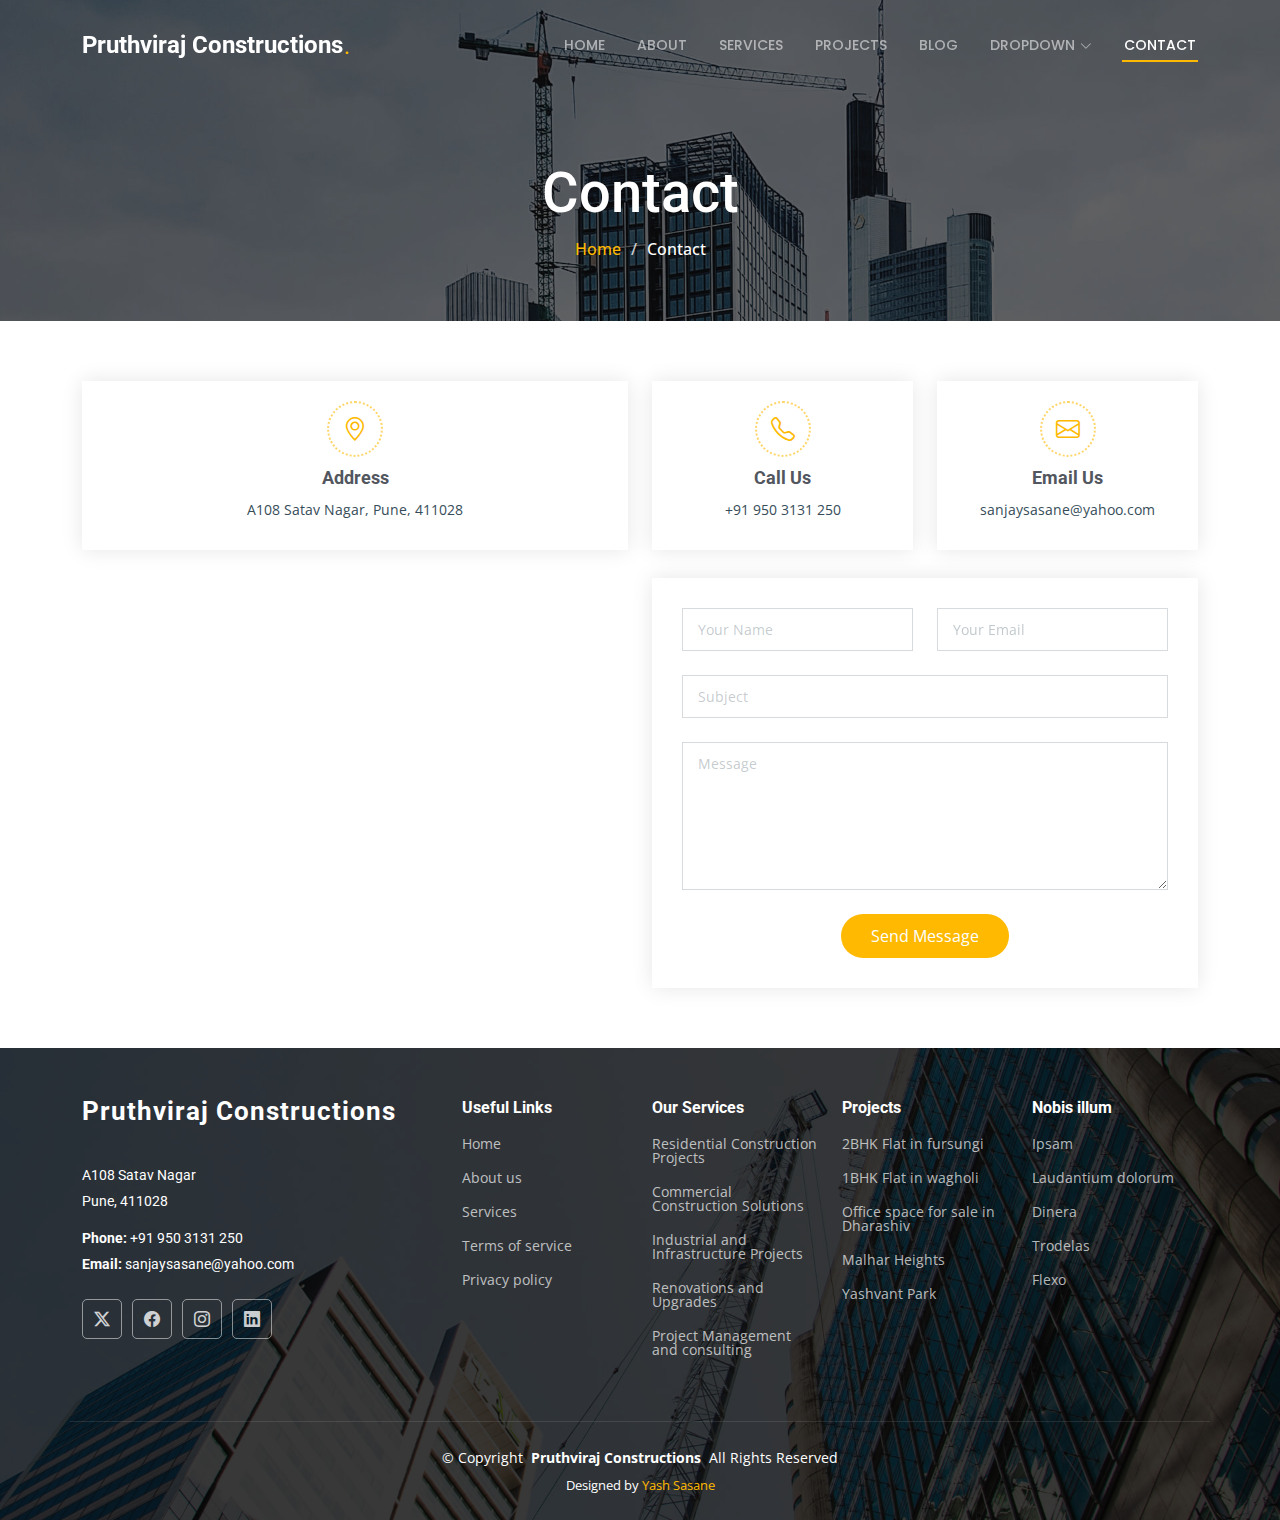
<file: contact.html>
<!DOCTYPE html>
<html lang="en">

<head>
  <meta charset="utf-8">
  <meta content="width=device-width, initial-scale=1.0" name="viewport">
  <title>Contact - Pruthviraj Constructions Bootstrap Template</title>
  <meta name="description" content="">
  <meta name="keywords" content="">

  <!-- Favicons -->
  <link href="assets/img/favicon.png" rel="icon">
  <link href="assets/img/apple-touch-icon.png" rel="apple-touch-icon">

  <!-- Fonts -->
  <link href="https://fonts.googleapis.com" rel="preconnect">
  <link href="https://fonts.gstatic.com" rel="preconnect" crossorigin>
  <link href="https://fonts.googleapis.com/css2?family=Roboto:ital,wght@0,100;0,300;0,400;0,500;0,700;0,900;1,100;1,300;1,400;1,500;1,700;1,900&family=Open+Sans:ital,wght@0,300;0,400;0,500;0,600;0,700;0,800;1,300;1,400;1,500;1,600;1,700;1,800&family=Poppins:ital,wght@0,100;0,200;0,300;0,400;0,500;0,600;0,700;0,800;0,900;1,100;1,200;1,300;1,400;1,500;1,600;1,700;1,800;1,900&display=swap" rel="stylesheet">

  <!-- Vendor CSS Files -->
  <link href="assets/vendor/bootstrap/css/bootstrap.min.css" rel="stylesheet">
  <link href="assets/vendor/bootstrap-icons/bootstrap-icons.css" rel="stylesheet">
  <link href="assets/vendor/aos/aos.css" rel="stylesheet">
  <link href="assets/vendor/fontawesome-free/css/all.min.css" rel="stylesheet">
  <link href="assets/vendor/glightbox/css/glightbox.min.css" rel="stylesheet">
  <link href="assets/vendor/swiper/swiper-bundle.min.css" rel="stylesheet">

  <!-- Main CSS File -->
  <link href="assets/css/main.css" rel="stylesheet">

  <!-- =======================================================
  * Template Name: Pruthviraj Constructions
  * Template URL: https://bootstrapmade.com/Pruthviraj Constructions-bootstrap-construction-website-template/
  * Updated: Aug 07 2024 with Bootstrap v5.3.3
  * Author: BootstrapMade.com
  * License: https://bootstrapmade.com/license/
  ======================================================== -->
</head>

<body class="contact-page">

  <header id="header" class="header d-flex align-items-center fixed-top">
    <div class="container-fluid container-xl position-relative d-flex align-items-center justify-content-between">

      <a href="index.html" class="logo d-flex align-items-center">
        <!-- Uncomment the line below if you also wish to use an image logo -->
        <!-- <img src="assets/img/logo.png" alt=""> -->
        <h1 class="sitename">Pruthviraj Constructions</h1> <span>.</span>
      </a>

      <nav id="navmenu" class="navmenu">
        <ul>
          <li><a href="index.html">Home</a></li>
          <li><a href="about.html">About</a></li>
          <li><a href="services.html">Services</a></li>
          <li><a href="projects.html">Projects</a></li>
          <li><a href="blog.html">Blog</a></li>
          <li class="dropdown"><a href="#"><span>Dropdown</span> <i class="bi bi-chevron-down toggle-dropdown"></i></a>
            <ul>
              <li><a href="#">Dropdown 1</a></li>
              <li class="dropdown"><a href="#"><span>Deep Dropdown</span> <i class="bi bi-chevron-down toggle-dropdown"></i></a>
                <ul>
                  <li><a href="#">Deep Dropdown 1</a></li>
                  <li><a href="#">Deep Dropdown 2</a></li>
                  <li><a href="#">Deep Dropdown 3</a></li>
                  <li><a href="#">Deep Dropdown 4</a></li>
                  <li><a href="#">Deep Dropdown 5</a></li>
                </ul>
              </li>
              <li><a href="#">Dropdown 2</a></li>
              <li><a href="#">Dropdown 3</a></li>
              <li><a href="#">Dropdown 4</a></li>
            </ul>
          </li>
          <li><a href="contact.html" class="active">Contact</a></li>
        </ul>
        <i class="mobile-nav-toggle d-xl-none bi bi-list"></i>
      </nav>

    </div>
  </header>

  <main class="main">

    <!-- Page Title -->
    <div class="page-title dark-background" style="background-image: url(assets/img/page-title-bg.jpg);">
      <div class="container position-relative">
        <h1>Contact</h1>
        <nav class="breadcrumbs">
          <ol>
            <li><a href="index.html">Home</a></li>
            <li class="current">Contact</li>
          </ol>
        </nav>
      </div>
    </div><!-- End Page Title -->

    <!-- Contact Section -->
    <section id="contact" class="contact section">

      <div class="container" data-aos="fade-up" data-aos-delay="100">

        <div class="row gy-4">

          <div class="col-lg-6">
            <div class="info-item d-flex flex-column justify-content-center align-items-center" data-aos="fade-up" data-aos-delay="200">
              <i class="bi bi-geo-alt"></i>
              <h3>Address</h3>
              <p>A108 Satav Nagar, Pune, 411028</p>
            </div>
          </div><!-- End Info Item -->

          <div class="col-lg-3 col-md-6">
            <div class="info-item d-flex flex-column justify-content-center align-items-center" data-aos="fade-up" data-aos-delay="300">
              <i class="bi bi-telephone"></i>
              <h3>Call Us</h3>
              <p>+91 950 3131 250</p>
            </div>
          </div><!-- End Info Item -->

          <div class="col-lg-3 col-md-6">
            <div class="info-item d-flex flex-column justify-content-center align-items-center" data-aos="fade-up" data-aos-delay="400">
              <i class="bi bi-envelope"></i>
              <h3>Email Us</h3>
              <p>sanjaysasane@yahoo.com</p>
            </div>
          </div><!-- End Info Item -->

        </div>

        <div class="row gy-4 mt-1">
          <div class="col-lg-6" data-aos="fade-up" data-aos-delay="300">
            <iframe src="https://www.google.com/maps/embed?pb=!1m18!1m12!1m3!1d3784.14978963331!2d73.92877007521986!3d18.476873070507537!2m3!1f0!2f0!3f0!3m2!1i1024!2i768!4f13.1!3m3!1m2!1s0x3bc2ea1c9259190b%3A0x832900da14ceb44e!2sSatav%20Nagar!5e0!3m2!1sen!2sin!4v1731140161143!5m2!1sen!2sin" frameborder="0" style="border:0; width: 100%; height: 400px;" allowfullscreen="" loading="lazy" referrerpolicy="no-referrer-when-downgrade"></iframe>
          </div><!-- End Google Maps -->



          <div class="col-lg-6">
            <form action="forms/contact.php" method="post" class="php-email-form" data-aos="fade-up" data-aos-delay="400">
              <div class="row gy-4">

                <div class="col-md-6">
                  <input type="text" name="name" class="form-control" placeholder="Your Name" required="">
                </div>

                <div class="col-md-6 ">
                  <input type="email" class="form-control" name="email" placeholder="Your Email" required="">
                </div>

                <div class="col-md-12">
                  <input type="text" class="form-control" name="subject" placeholder="Subject" required="">
                </div>

                <div class="col-md-12">
                  <textarea class="form-control" name="message" rows="6" placeholder="Message" required=""></textarea>
                </div>

                <div class="col-md-12 text-center">
                  <div class="loading">Loading</div>
                  <div class="error-message"></div>
                  <div class="sent-message">Your message has been sent. Thank you!</div>

                  <button type="submit">Send Message</button>
                </div>

              </div>
            </form>
          </div><!-- End Contact Form -->

        </div>

      </div>

    </section><!-- /Contact Section -->

  </main>

  <footer id="footer" class="footer dark-background">

    <div class="container footer-top">
      <div class="row gy-4">
        <div class="col-lg-4 col-md-6 footer-about">
          <a href="index.html" class="logo d-flex align-items-center">
            <span class="sitename">Pruthviraj Constructions</span>
          </a>
          <div class="footer-contact pt-3">
            <p>A108 Satav Nagar</p>
            <p>Pune,  411028</p>
            <p class="mt-3"><strong>Phone:</strong> <span>+91 950 3131 250</span></p>
            <p><strong>Email:</strong> <span>sanjaysasane@yahoo.com</span></p>
          </div>
          <div class="social-links d-flex mt-4">
            <a href=""><i class="bi bi-twitter-x"></i></a>
            <a href=""><i class="bi bi-facebook"></i></a>
            <a href=""><i class="bi bi-instagram"></i></a>
            <a href=""><i class="bi bi-linkedin"></i></a>
          </div>
        </div>

        <div class="col-lg-2 col-md-3 footer-links">
          <h4>Useful Links</h4>
          <ul>
            <li><a href="#">Home</a></li>
            <li><a href="#">About us</a></li>
            <li><a href="#">Services</a></li>
            <li><a href="#">Terms of service</a></li>
            <li><a href="#">Privacy policy</a></li>
          </ul>
        </div>

        <div class="col-lg-2 col-md-3 footer-links">
          <h4>Our Services</h4>
          <ul>
            <li><a href="#">Residential Construction Projects</a></li>
            <li><a href="#">Commercial Construction Solutions</a></li>
            <li><a href="#">Industrial and Infrastructure Projects</a></li>
            <li><a href="#">Renovations and Upgrades</a></li>
            <li><a href="#">Project Management and consulting</a></li>
          </ul>
        </div>

        <div class="col-lg-2 col-md-3 footer-links">
          <h4>Projects</h4>
          <ul>
            <li><a href="#">2BHK Flat in fursungi</a></li>
            <li><a href="#">1BHK Flat in wagholi</a></li>
            <li><a href="#">Office space for sale in Dharashiv</a></li>
            <li><a href="#">Malhar Heights</a></li>
            <li><a href="#">Yashvant Park</a></li>
          </ul>
        </div>

        <div class="col-lg-2 col-md-3 footer-links">
          <h4>Nobis illum</h4>
          <ul>
            <li><a href="#">Ipsam</a></li>
            <li><a href="#">Laudantium dolorum</a></li>
            <li><a href="#">Dinera</a></li>
            <li><a href="#">Trodelas</a></li>
            <li><a href="#">Flexo</a></li>
          </ul>
        </div>

      </div>
    </div>

    <div class="container copyright text-center mt-4">
      <p>© <span>Copyright</span> <strong class="px-1 sitename">Pruthviraj Constructions</strong> <span>All Rights Reserved</span></p>
      <div class="credits">
        <!-- All the links in the footer should remain intact. -->
        <!-- You can delete the links only if you've purchased the pro version. -->
        <!-- Licensing information: https://bootstrapmade.com/license/ -->
        <!-- Purchase the pro version with working PHP/AJAX contact form: [buy-url] -->
        Designed by <a href="https://www.linkedin.com/in/yash-sasane-ba4b22284">Yash Sasane</a>
      </div>
    </div>

  </footer>

  <!-- Scroll Top -->
  <a href="#" id="scroll-top" class="scroll-top d-flex align-items-center justify-content-center"><i class="bi bi-arrow-up-short"></i></a>

  <!-- Preloader -->
  <div id="preloader"></div>

  <!-- Vendor JS Files -->
  <script src="assets/vendor/bootstrap/js/bootstrap.bundle.min.js"></script>
  <script src="assets/vendor/php-email-form/validate.js"></script>
  <script src="assets/vendor/aos/aos.js"></script>
  <script src="assets/vendor/glightbox/js/glightbox.min.js"></script>
  <script src="assets/vendor/imagesloaded/imagesloaded.pkgd.min.js"></script>
  <script src="assets/vendor/isotope-layout/isotope.pkgd.min.js"></script>
  <script src="assets/vendor/swiper/swiper-bundle.min.js"></script>
  <script src="assets/vendor/purecounter/purecounter_vanilla.js"></script>

  <!-- Main JS File -->
  <script src="assets/js/main.js"></script>

</body>

</html>
</file>
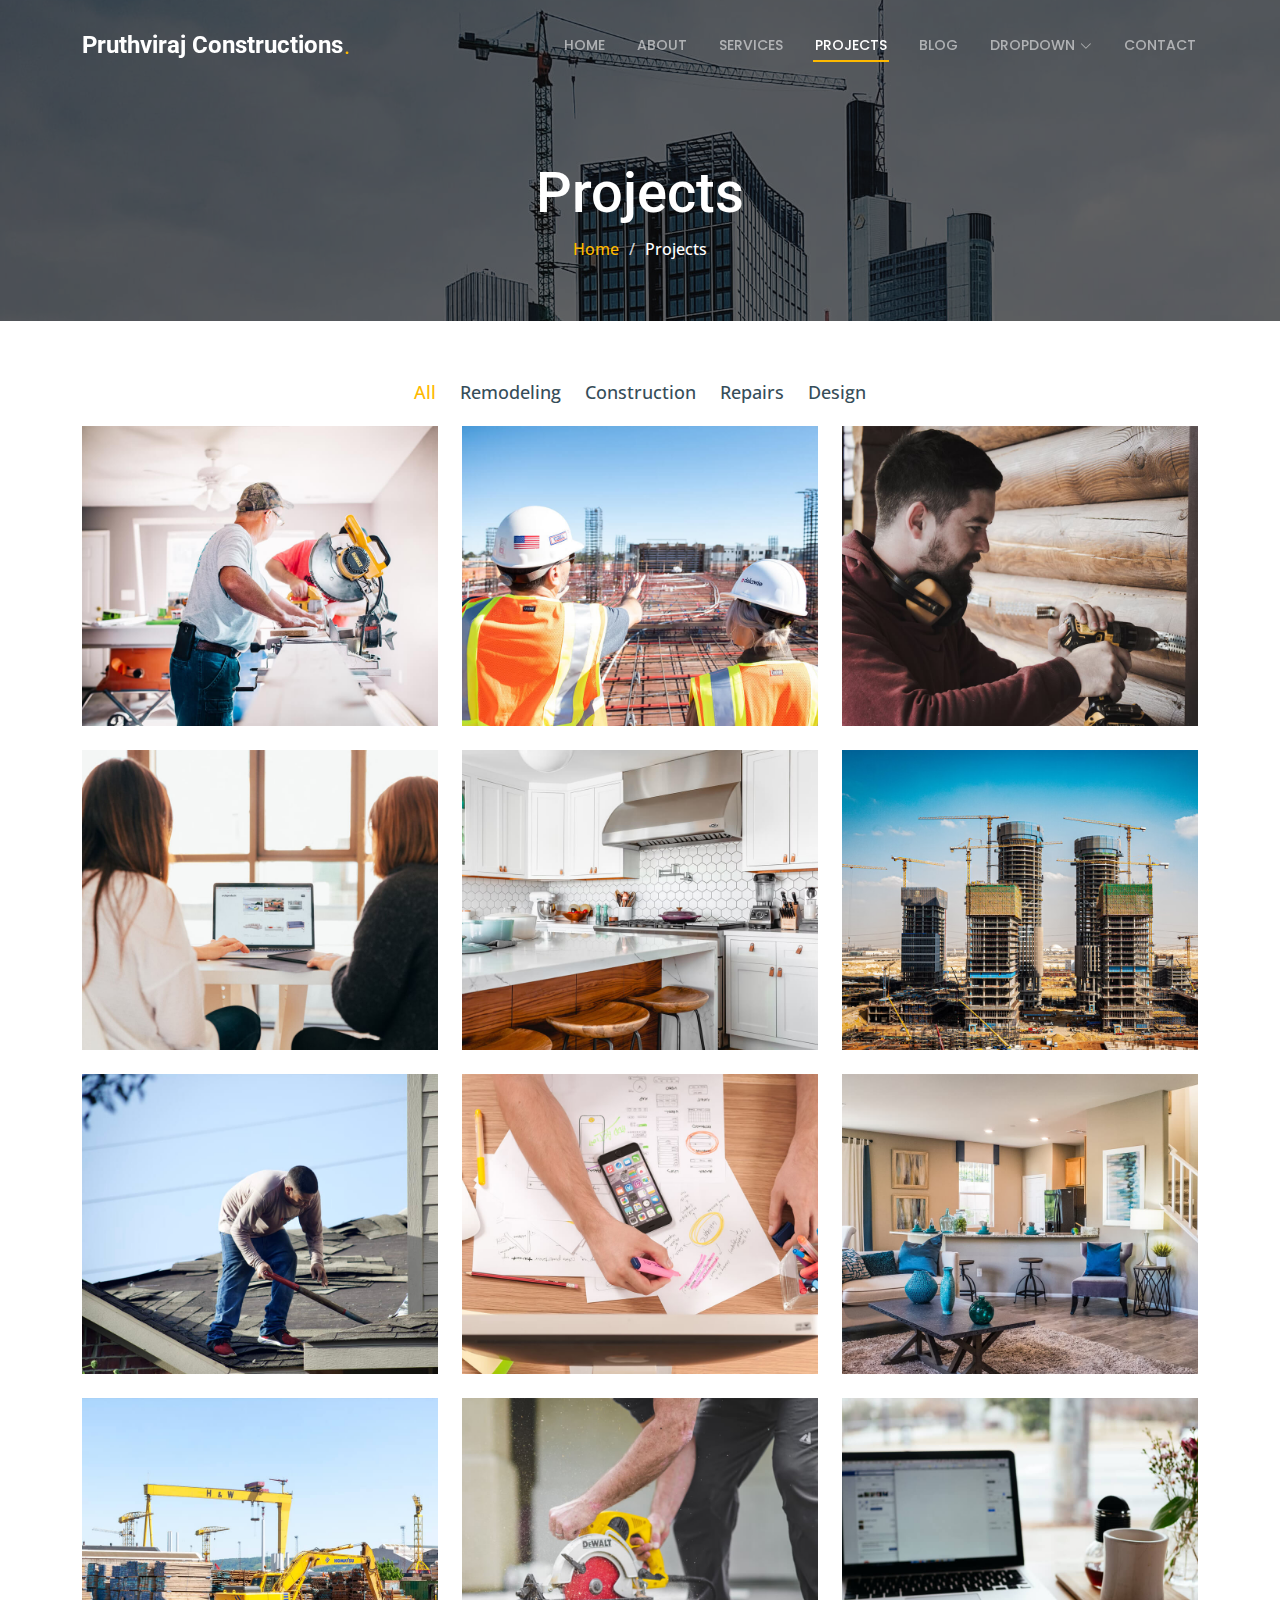
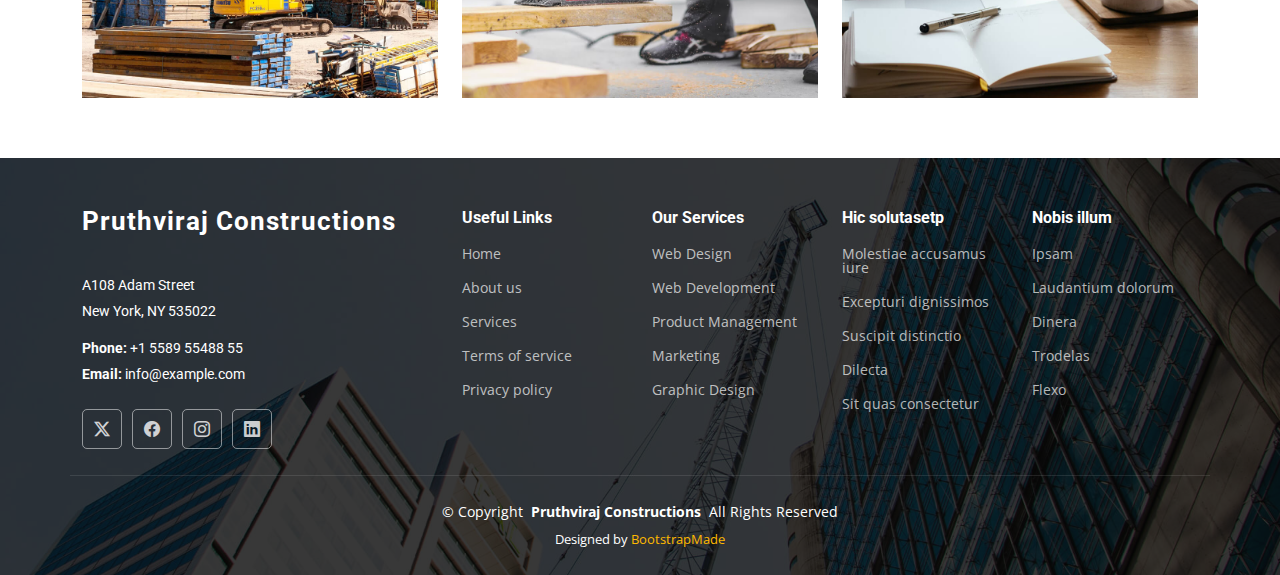
<file: projects.html>
<!DOCTYPE html>
<html lang="en">

<head>
  <meta charset="utf-8">
  <meta content="width=device-width, initial-scale=1.0" name="viewport">
  <title>Projects - Pruthviraj Constructions Bootstrap Template</title>
  <meta name="description" content="">
  <meta name="keywords" content="">

  <!-- Favicons -->
  <link href="assets/img/favicon.png" rel="icon">
  <link href="assets/img/apple-touch-icon.png" rel="apple-touch-icon">

  <!-- Fonts -->
  <link href="https://fonts.googleapis.com" rel="preconnect">
  <link href="https://fonts.gstatic.com" rel="preconnect" crossorigin>
  <link href="https://fonts.googleapis.com/css2?family=Roboto:ital,wght@0,100;0,300;0,400;0,500;0,700;0,900;1,100;1,300;1,400;1,500;1,700;1,900&family=Open+Sans:ital,wght@0,300;0,400;0,500;0,600;0,700;0,800;1,300;1,400;1,500;1,600;1,700;1,800&family=Poppins:ital,wght@0,100;0,200;0,300;0,400;0,500;0,600;0,700;0,800;0,900;1,100;1,200;1,300;1,400;1,500;1,600;1,700;1,800;1,900&display=swap" rel="stylesheet">

  <!-- Vendor CSS Files -->
  <link href="assets/vendor/bootstrap/css/bootstrap.min.css" rel="stylesheet">
  <link href="assets/vendor/bootstrap-icons/bootstrap-icons.css" rel="stylesheet">
  <link href="assets/vendor/aos/aos.css" rel="stylesheet">
  <link href="assets/vendor/fontawesome-free/css/all.min.css" rel="stylesheet">
  <link href="assets/vendor/glightbox/css/glightbox.min.css" rel="stylesheet">
  <link href="assets/vendor/swiper/swiper-bundle.min.css" rel="stylesheet">

  <!-- Main CSS File -->
  <link href="assets/css/main.css" rel="stylesheet">

  <!-- =======================================================
  * Template Name: Pruthviraj Constructions
  * Template URL: https://bootstrapmade.com/Pruthviraj Constructions-bootstrap-construction-website-template/
  * Updated: Aug 07 2024 with Bootstrap v5.3.3
  * Author: BootstrapMade.com
  * License: https://bootstrapmade.com/license/
  ======================================================== -->
</head>

<body class="projects-page">

  <header id="header" class="header d-flex align-items-center fixed-top">
    <div class="container-fluid container-xl position-relative d-flex align-items-center justify-content-between">

      <a href="index.html" class="logo d-flex align-items-center">
        <!-- Uncomment the line below if you also wish to use an image logo -->
        <!-- <img src="assets/img/logo.png" alt=""> -->
        <h1 class="sitename">Pruthviraj Constructions</h1> <span>.</span>
      </a>

      <nav id="navmenu" class="navmenu">
        <ul>
          <li><a href="index.html">Home</a></li>
          <li><a href="about.html">About</a></li>
          <li><a href="services.html">Services</a></li>
          <li><a href="projects.html" class="active">Projects</a></li>
          <li><a href="blog.html">Blog</a></li>
          <li class="dropdown"><a href="#"><span>Dropdown</span> <i class="bi bi-chevron-down toggle-dropdown"></i></a>
            <ul>
              <li><a href="#">Dropdown 1</a></li>
              <li class="dropdown"><a href="#"><span>Deep Dropdown</span> <i class="bi bi-chevron-down toggle-dropdown"></i></a>
                <ul>
                  <li><a href="#">Deep Dropdown 1</a></li>
                  <li><a href="#">Deep Dropdown 2</a></li>
                  <li><a href="#">Deep Dropdown 3</a></li>
                  <li><a href="#">Deep Dropdown 4</a></li>
                  <li><a href="#">Deep Dropdown 5</a></li>
                </ul>
              </li>
              <li><a href="#">Dropdown 2</a></li>
              <li><a href="#">Dropdown 3</a></li>
              <li><a href="#">Dropdown 4</a></li>
            </ul>
          </li>
          <li><a href="contact.html">Contact</a></li>
        </ul>
        <i class="mobile-nav-toggle d-xl-none bi bi-list"></i>
      </nav>

    </div>
  </header>

  <main class="main">

    <!-- Page Title -->
    <div class="page-title dark-background" style="background-image: url(assets/img/page-title-bg.jpg);">
      <div class="container position-relative">
        <h1>Projects</h1>
        <nav class="breadcrumbs">
          <ol>
            <li><a href="index.html">Home</a></li>
            <li class="current">Projects</li>
          </ol>
        </nav>
      </div>
    </div><!-- End Page Title -->

    <!-- Projects Section -->
    <section id="projects" class="projects section">

      <div class="container">

        <div class="isotope-layout" data-default-filter="*" data-layout="masonry" data-sort="original-order">

          <ul class="portfolio-filters isotope-filters" data-aos="fade-up" data-aos-delay="100">
            <li data-filter="*" class="filter-active">All</li>
            <li data-filter=".filter-remodeling">Remodeling</li>
            <li data-filter=".filter-construction">Construction</li>
            <li data-filter=".filter-repairs">Repairs</li>
            <li data-filter=".filter-design">Design</li>
          </ul><!-- End Portfolio Filters -->

          <div class="row gy-4 isotope-container" data-aos="fade-up" data-aos-delay="200">

            <div class="col-lg-4 col-md-6 portfolio-item isotope-item filter-remodeling">
              <div class="portfolio-content h-100">
                <img src="assets/img/projects/remodeling-1.jpg" class="img-fluid" alt="">
                <div class="portfolio-info">
                  <h4>App 1</h4>
                  <p>Lorem ipsum, dolor sit amet consectetur</p>
                  <a href="assets/img/projects/remodeling-1.jpg" title="App 1" data-gallery="portfolio-gallery-app" class="glightbox preview-link"><i class="bi bi-zoom-in"></i></a>
                  <a href="project-details.html" title="More Details" class="details-link"><i class="bi bi-link-45deg"></i></a>
                </div>
              </div>
            </div><!-- End Portfolio Item -->

            <div class="col-lg-4 col-md-6 portfolio-item isotope-item filter-construction">
              <div class="portfolio-content h-100">
                <img src="assets/img/projects/construction-1.jpg" class="img-fluid" alt="">
                <div class="portfolio-info">
                  <h4>Product 1</h4>
                  <p>Lorem ipsum, dolor sit amet consectetur</p>
                  <a href="assets/img/projects/construction-1.jpg" title="Product 1" data-gallery="portfolio-gallery-product" class="glightbox preview-link"><i class="bi bi-zoom-in"></i></a>
                  <a href="project-details.html" title="More Details" class="details-link"><i class="bi bi-link-45deg"></i></a>
                </div>
              </div>
            </div><!-- End Portfolio Item -->

            <div class="col-lg-4 col-md-6 portfolio-item isotope-item filter-repairs">
              <div class="portfolio-content h-100">
                <img src="assets/img/projects/repairs-1.jpg" class="img-fluid" alt="">
                <div class="portfolio-info">
                  <h4>Branding 1</h4>
                  <p>Lorem ipsum, dolor sit amet consectetur</p>
                  <a href="assets/img/projects/repairs-1.jpg" title="Branding 1" data-gallery="portfolio-gallery-branding" class="glightbox preview-link"><i class="bi bi-zoom-in"></i></a>
                  <a href="project-details.html" title="More Details" class="details-link"><i class="bi bi-link-45deg"></i></a>
                </div>
              </div>
            </div><!-- End Portfolio Item -->

            <div class="col-lg-4 col-md-6 portfolio-item isotope-item filter-design">
              <div class="portfolio-content h-100">
                <img src="assets/img/projects/design-1.jpg" class="img-fluid" alt="">
                <div class="portfolio-info">
                  <h4>Books 1</h4>
                  <p>Lorem ipsum, dolor sit amet consectetur</p>
                  <a href="assets/img/projects/design-1.jpg" title="Branding 1" data-gallery="portfolio-gallery-book" class="glightbox preview-link"><i class="bi bi-zoom-in"></i></a>
                  <a href="project-details.html" title="More Details" class="details-link"><i class="bi bi-link-45deg"></i></a>
                </div>
              </div>
            </div><!-- End Portfolio Item -->

            <div class="col-lg-4 col-md-6 portfolio-item isotope-item filter-remodeling">
              <div class="portfolio-content h-100">
                <img src="assets/img/projects/remodeling-2.jpg" class="img-fluid" alt="">
                <div class="portfolio-info">
                  <h4>App 2</h4>
                  <p>Lorem ipsum, dolor sit amet consectetur</p>
                  <a href="assets/img/projects/remodeling-2.jpg" title="App 2" data-gallery="portfolio-gallery-app" class="glightbox preview-link"><i class="bi bi-zoom-in"></i></a>
                  <a href="project-details.html" title="More Details" class="details-link"><i class="bi bi-link-45deg"></i></a>
                </div>
              </div>
            </div><!-- End Portfolio Item -->

            <div class="col-lg-4 col-md-6 portfolio-item isotope-item filter-construction">
              <div class="portfolio-content h-100">
                <img src="assets/img/projects/construction-2.jpg" class="img-fluid" alt="">
                <div class="portfolio-info">
                  <h4>Product 2</h4>
                  <p>Lorem ipsum, dolor sit amet consectetur</p>
                  <a href="assets/img/projects/construction-2.jpg" title="Product 2" data-gallery="portfolio-gallery-product" class="glightbox preview-link"><i class="bi bi-zoom-in"></i></a>
                  <a href="project-details.html" title="More Details" class="details-link"><i class="bi bi-link-45deg"></i></a>
                </div>
              </div>
            </div><!-- End Portfolio Item -->

            <div class="col-lg-4 col-md-6 portfolio-item isotope-item filter-repairs">
              <div class="portfolio-content h-100">
                <img src="assets/img/projects/repairs-2.jpg" class="img-fluid" alt="">
                <div class="portfolio-info">
                  <h4>Branding 2</h4>
                  <p>Lorem ipsum, dolor sit amet consectetur</p>
                  <a href="assets/img/projects/repairs-2.jpg" title="Branding 2" data-gallery="portfolio-gallery-branding" class="glightbox preview-link"><i class="bi bi-zoom-in"></i></a>
                  <a href="project-details.html" title="More Details" class="details-link"><i class="bi bi-link-45deg"></i></a>
                </div>
              </div>
            </div><!-- End Portfolio Item -->

            <div class="col-lg-4 col-md-6 portfolio-item isotope-item filter-design">
              <div class="portfolio-content h-100">
                <img src="assets/img/projects/design-2.jpg" class="img-fluid" alt="">
                <div class="portfolio-info">
                  <h4>Books 2</h4>
                  <p>Lorem ipsum, dolor sit amet consectetur</p>
                  <a href="assets/img/projects/design-2.jpg" title="Branding 2" data-gallery="portfolio-gallery-book" class="glightbox preview-link"><i class="bi bi-zoom-in"></i></a>
                  <a href="project-details.html" title="More Details" class="details-link"><i class="bi bi-link-45deg"></i></a>
                </div>
              </div>
            </div><!-- End Portfolio Item -->

            <div class="col-lg-4 col-md-6 portfolio-item isotope-item filter-remodeling">
              <div class="portfolio-content h-100">
                <img src="assets/img/projects/remodeling-3.jpg" class="img-fluid" alt="">
                <div class="portfolio-info">
                  <h4>App 3</h4>
                  <p>Lorem ipsum, dolor sit amet consectetur</p>
                  <a href="assets/img/projects/remodeling-3.jpg" title="App 3" data-gallery="portfolio-gallery-app" class="glightbox preview-link"><i class="bi bi-zoom-in"></i></a>
                  <a href="project-details.html" title="More Details" class="details-link"><i class="bi bi-link-45deg"></i></a>
                </div>
              </div>
            </div><!-- End Portfolio Item -->

            <div class="col-lg-4 col-md-6 portfolio-item isotope-item filter-construction">
              <div class="portfolio-content h-100">
                <img src="assets/img/projects/construction-3.jpg" class="img-fluid" alt="">
                <div class="portfolio-info">
                  <h4>Product 3</h4>
                  <p>Lorem ipsum, dolor sit amet consectetur</p>
                  <a href="assets/img/projects/construction-3.jpg" title="Product 3" data-gallery="portfolio-gallery-product" class="glightbox preview-link"><i class="bi bi-zoom-in"></i></a>
                  <a href="project-details.html" title="More Details" class="details-link"><i class="bi bi-link-45deg"></i></a>
                </div>
              </div>
            </div><!-- End Portfolio Item -->

            <div class="col-lg-4 col-md-6 portfolio-item isotope-item filter-repairs">
              <div class="portfolio-content h-100">
                <img src="assets/img/projects/repairs-3.jpg" class="img-fluid" alt="">
                <div class="portfolio-info">
                  <h4>Branding 3</h4>
                  <p>Lorem ipsum, dolor sit amet consectetur</p>
                  <a href="assets/img/projects/repairs-3.jpg" title="Branding 2" data-gallery="portfolio-gallery-branding" class="glightbox preview-link"><i class="bi bi-zoom-in"></i></a>
                  <a href="project-details.html" title="More Details" class="details-link"><i class="bi bi-link-45deg"></i></a>
                </div>
              </div>
            </div><!-- End Portfolio Item -->

            <div class="col-lg-4 col-md-6 portfolio-item isotope-item filter-design">
              <div class="portfolio-content h-100">
                <img src="assets/img/projects/design-3.jpg" class="img-fluid" alt="">
                <div class="portfolio-info">
                  <h4>Books 3</h4>
                  <p>Lorem ipsum, dolor sit amet consectetur</p>
                  <a href="assets/img/projects/design-3.jpg" title="Branding 3" data-gallery="portfolio-gallery-book" class="glightbox preview-link"><i class="bi bi-zoom-in"></i></a>
                  <a href="project-details.html" title="More Details" class="details-link"><i class="bi bi-link-45deg"></i></a>
                </div>
              </div>
            </div><!-- End Portfolio Item -->

          </div><!-- End Portfolio Container -->

        </div>

      </div>

    </section><!-- /Projects Section -->

  </main>

  <footer id="footer" class="footer dark-background">

    <div class="container footer-top">
      <div class="row gy-4">
        <div class="col-lg-4 col-md-6 footer-about">
          <a href="index.html" class="logo d-flex align-items-center">
            <span class="sitename">Pruthviraj Constructions</span>
          </a>
          <div class="footer-contact pt-3">
            <p>A108 Adam Street</p>
            <p>New York, NY 535022</p>
            <p class="mt-3"><strong>Phone:</strong> <span>+1 5589 55488 55</span></p>
            <p><strong>Email:</strong> <span>info@example.com</span></p>
          </div>
          <div class="social-links d-flex mt-4">
            <a href=""><i class="bi bi-twitter-x"></i></a>
            <a href=""><i class="bi bi-facebook"></i></a>
            <a href=""><i class="bi bi-instagram"></i></a>
            <a href=""><i class="bi bi-linkedin"></i></a>
          </div>
        </div>

        <div class="col-lg-2 col-md-3 footer-links">
          <h4>Useful Links</h4>
          <ul>
            <li><a href="#">Home</a></li>
            <li><a href="#">About us</a></li>
            <li><a href="#">Services</a></li>
            <li><a href="#">Terms of service</a></li>
            <li><a href="#">Privacy policy</a></li>
          </ul>
        </div>

        <div class="col-lg-2 col-md-3 footer-links">
          <h4>Our Services</h4>
          <ul>
            <li><a href="#">Web Design</a></li>
            <li><a href="#">Web Development</a></li>
            <li><a href="#">Product Management</a></li>
            <li><a href="#">Marketing</a></li>
            <li><a href="#">Graphic Design</a></li>
          </ul>
        </div>

        <div class="col-lg-2 col-md-3 footer-links">
          <h4>Hic solutasetp</h4>
          <ul>
            <li><a href="#">Molestiae accusamus iure</a></li>
            <li><a href="#">Excepturi dignissimos</a></li>
            <li><a href="#">Suscipit distinctio</a></li>
            <li><a href="#">Dilecta</a></li>
            <li><a href="#">Sit quas consectetur</a></li>
          </ul>
        </div>

        <div class="col-lg-2 col-md-3 footer-links">
          <h4>Nobis illum</h4>
          <ul>
            <li><a href="#">Ipsam</a></li>
            <li><a href="#">Laudantium dolorum</a></li>
            <li><a href="#">Dinera</a></li>
            <li><a href="#">Trodelas</a></li>
            <li><a href="#">Flexo</a></li>
          </ul>
        </div>

      </div>
    </div>

    <div class="container copyright text-center mt-4">
      <p>© <span>Copyright</span> <strong class="px-1 sitename">Pruthviraj Constructions</strong> <span>All Rights Reserved</span></p>
      <div class="credits">
        <!-- All the links in the footer should remain intact. -->
        <!-- You can delete the links only if you've purchased the pro version. -->
        <!-- Licensing information: https://bootstrapmade.com/license/ -->
        <!-- Purchase the pro version with working PHP/AJAX contact form: [buy-url] -->
        Designed by <a href="https://bootstrapmade.com/">BootstrapMade</a>
      </div>
    </div>

  </footer>

  <!-- Scroll Top -->
  <a href="#" id="scroll-top" class="scroll-top d-flex align-items-center justify-content-center"><i class="bi bi-arrow-up-short"></i></a>

  <!-- Preloader -->
  <div id="preloader"></div>

  <!-- Vendor JS Files -->
  <script src="assets/vendor/bootstrap/js/bootstrap.bundle.min.js"></script>
  <script src="assets/vendor/php-email-form/validate.js"></script>
  <script src="assets/vendor/aos/aos.js"></script>
  <script src="assets/vendor/glightbox/js/glightbox.min.js"></script>
  <script src="assets/vendor/imagesloaded/imagesloaded.pkgd.min.js"></script>
  <script src="assets/vendor/isotope-layout/isotope.pkgd.min.js"></script>
  <script src="assets/vendor/swiper/swiper-bundle.min.js"></script>
  <script src="assets/vendor/purecounter/purecounter_vanilla.js"></script>

  <!-- Main JS File -->
  <script src="assets/js/main.js"></script>

</body>

</html>
</file>
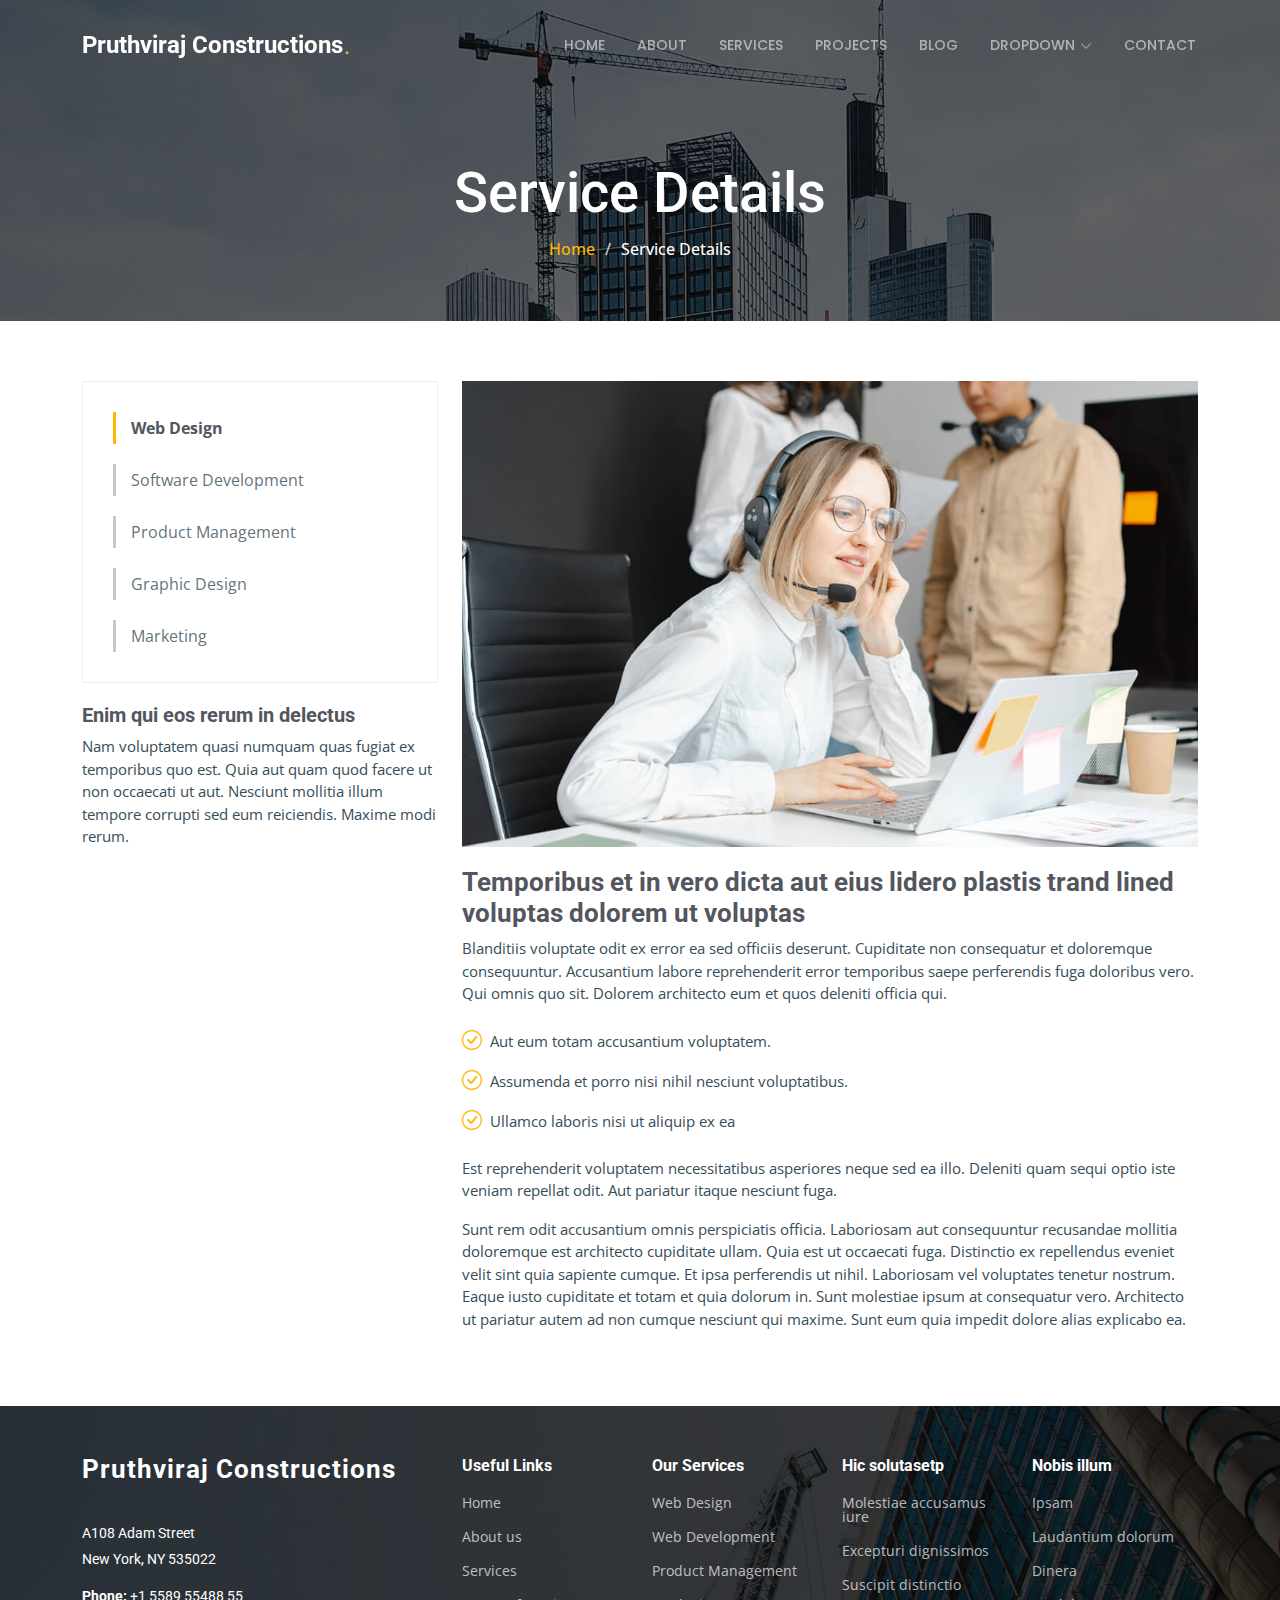
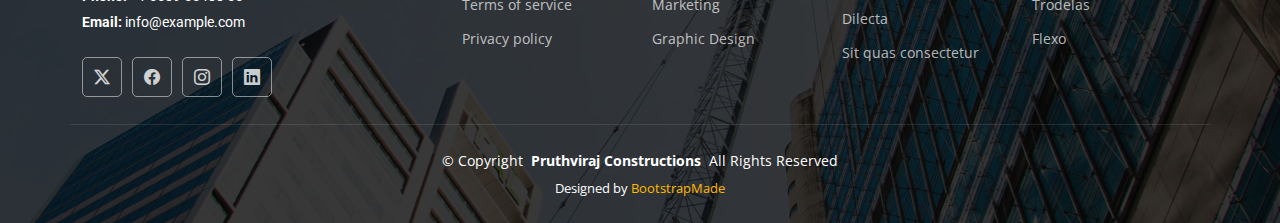
<file: service-details.html>
<!DOCTYPE html>
<html lang="en">

<head>
  <meta charset="utf-8">
  <meta content="width=device-width, initial-scale=1.0" name="viewport">
  <title>Service Details - Pruthviraj Constructions Bootstrap Template</title>
  <meta name="description" content="">
  <meta name="keywords" content="">

  <!-- Favicons -->
  <link href="assets/img/favicon.png" rel="icon">
  <link href="assets/img/apple-touch-icon.png" rel="apple-touch-icon">

  <!-- Fonts -->
  <link href="https://fonts.googleapis.com" rel="preconnect">
  <link href="https://fonts.gstatic.com" rel="preconnect" crossorigin>
  <link href="https://fonts.googleapis.com/css2?family=Roboto:ital,wght@0,100;0,300;0,400;0,500;0,700;0,900;1,100;1,300;1,400;1,500;1,700;1,900&family=Open+Sans:ital,wght@0,300;0,400;0,500;0,600;0,700;0,800;1,300;1,400;1,500;1,600;1,700;1,800&family=Poppins:ital,wght@0,100;0,200;0,300;0,400;0,500;0,600;0,700;0,800;0,900;1,100;1,200;1,300;1,400;1,500;1,600;1,700;1,800;1,900&display=swap" rel="stylesheet">

  <!-- Vendor CSS Files -->
  <link href="assets/vendor/bootstrap/css/bootstrap.min.css" rel="stylesheet">
  <link href="assets/vendor/bootstrap-icons/bootstrap-icons.css" rel="stylesheet">
  <link href="assets/vendor/aos/aos.css" rel="stylesheet">
  <link href="assets/vendor/fontawesome-free/css/all.min.css" rel="stylesheet">
  <link href="assets/vendor/glightbox/css/glightbox.min.css" rel="stylesheet">
  <link href="assets/vendor/swiper/swiper-bundle.min.css" rel="stylesheet">

  <!-- Main CSS File -->
  <link href="assets/css/main.css" rel="stylesheet">

  <!-- =======================================================
  * Template Name: Pruthviraj Constructions
  * Template URL: https://bootstrapmade.com/Pruthviraj Constructions-bootstrap-construction-website-template/
  * Updated: Aug 07 2024 with Bootstrap v5.3.3
  * Author: BootstrapMade.com
  * License: https://bootstrapmade.com/license/
  ======================================================== -->
</head>

<body class="service-details-page">

  <header id="header" class="header d-flex align-items-center fixed-top">
    <div class="container-fluid container-xl position-relative d-flex align-items-center justify-content-between">

      <a href="index.html" class="logo d-flex align-items-center">
        <!-- Uncomment the line below if you also wish to use an image logo -->
        <!-- <img src="assets/img/logo.png" alt=""> -->
        <h1 class="sitename">Pruthviraj Constructions</h1> <span>.</span>
      </a>

      <nav id="navmenu" class="navmenu">
        <ul>
          <li><a href="index.html">Home</a></li>
          <li><a href="about.html">About</a></li>
          <li><a href="services.html">Services</a></li>
          <li><a href="projects.html">Projects</a></li>
          <li><a href="blog.html">Blog</a></li>
          <li class="dropdown"><a href="#"><span>Dropdown</span> <i class="bi bi-chevron-down toggle-dropdown"></i></a>
            <ul>
              <li><a href="#">Dropdown 1</a></li>
              <li class="dropdown"><a href="#"><span>Deep Dropdown</span> <i class="bi bi-chevron-down toggle-dropdown"></i></a>
                <ul>
                  <li><a href="#">Deep Dropdown 1</a></li>
                  <li><a href="#">Deep Dropdown 2</a></li>
                  <li><a href="#">Deep Dropdown 3</a></li>
                  <li><a href="#">Deep Dropdown 4</a></li>
                  <li><a href="#">Deep Dropdown 5</a></li>
                </ul>
              </li>
              <li><a href="#">Dropdown 2</a></li>
              <li><a href="#">Dropdown 3</a></li>
              <li><a href="#">Dropdown 4</a></li>
            </ul>
          </li>
          <li><a href="contact.html">Contact</a></li>
        </ul>
        <i class="mobile-nav-toggle d-xl-none bi bi-list"></i>
      </nav>

    </div>
  </header>

  <main class="main">

    <!-- Page Title -->
    <div class="page-title dark-background" style="background-image: url(assets/img/page-title-bg.jpg);">
      <div class="container position-relative">
        <h1>Service Details</h1>
        <nav class="breadcrumbs">
          <ol>
            <li><a href="index.html">Home</a></li>
            <li class="current">Service Details</li>
          </ol>
        </nav>
      </div>
    </div><!-- End Page Title -->

    <!-- Service Details Section -->
    <section id="service-details" class="service-details section">

      <div class="container">

        <div class="row gy-4">

          <div class="col-lg-4" data-aos="fade-up" data-aos-delay="100">
            <div class="services-list">
              <a href="#" class="active">Web Design</a>
              <a href="#">Software Development</a>
              <a href="#">Product Management</a>
              <a href="#">Graphic Design</a>
              <a href="#">Marketing</a>
            </div>

            <h4>Enim qui eos rerum in delectus</h4>
            <p>Nam voluptatem quasi numquam quas fugiat ex temporibus quo est. Quia aut quam quod facere ut non occaecati ut aut. Nesciunt mollitia illum tempore corrupti sed eum reiciendis. Maxime modi rerum.</p>
          </div>

          <div class="col-lg-8" data-aos="fade-up" data-aos-delay="200">
            <img src="assets/img/services.jpg" alt="" class="img-fluid services-img">
            <h3>Temporibus et in vero dicta aut eius lidero plastis trand lined voluptas dolorem ut voluptas</h3>
            <p>
              Blanditiis voluptate odit ex error ea sed officiis deserunt. Cupiditate non consequatur et doloremque consequuntur. Accusantium labore reprehenderit error temporibus saepe perferendis fuga doloribus vero. Qui omnis quo sit. Dolorem architecto eum et quos deleniti officia qui.
            </p>
            <ul>
              <li><i class="bi bi-check-circle"></i> <span>Aut eum totam accusantium voluptatem.</span></li>
              <li><i class="bi bi-check-circle"></i> <span>Assumenda et porro nisi nihil nesciunt voluptatibus.</span></li>
              <li><i class="bi bi-check-circle"></i> <span>Ullamco laboris nisi ut aliquip ex ea</span></li>
            </ul>
            <p>
              Est reprehenderit voluptatem necessitatibus asperiores neque sed ea illo. Deleniti quam sequi optio iste veniam repellat odit. Aut pariatur itaque nesciunt fuga.
            </p>
            <p>
              Sunt rem odit accusantium omnis perspiciatis officia. Laboriosam aut consequuntur recusandae mollitia doloremque est architecto cupiditate ullam. Quia est ut occaecati fuga. Distinctio ex repellendus eveniet velit sint quia sapiente cumque. Et ipsa perferendis ut nihil. Laboriosam vel voluptates tenetur nostrum. Eaque iusto cupiditate et totam et quia dolorum in. Sunt molestiae ipsum at consequatur vero. Architecto ut pariatur autem ad non cumque nesciunt qui maxime. Sunt eum quia impedit dolore alias explicabo ea.
            </p>
          </div>

        </div>

      </div>

    </section><!-- /Service Details Section -->

  </main>

  <footer id="footer" class="footer dark-background">

    <div class="container footer-top">
      <div class="row gy-4">
        <div class="col-lg-4 col-md-6 footer-about">
          <a href="index.html" class="logo d-flex align-items-center">
            <span class="sitename">Pruthviraj Constructions</span>
          </a>
          <div class="footer-contact pt-3">
            <p>A108 Adam Street</p>
            <p>New York, NY 535022</p>
            <p class="mt-3"><strong>Phone:</strong> <span>+1 5589 55488 55</span></p>
            <p><strong>Email:</strong> <span>info@example.com</span></p>
          </div>
          <div class="social-links d-flex mt-4">
            <a href=""><i class="bi bi-twitter-x"></i></a>
            <a href=""><i class="bi bi-facebook"></i></a>
            <a href=""><i class="bi bi-instagram"></i></a>
            <a href=""><i class="bi bi-linkedin"></i></a>
          </div>
        </div>

        <div class="col-lg-2 col-md-3 footer-links">
          <h4>Useful Links</h4>
          <ul>
            <li><a href="#">Home</a></li>
            <li><a href="#">About us</a></li>
            <li><a href="#">Services</a></li>
            <li><a href="#">Terms of service</a></li>
            <li><a href="#">Privacy policy</a></li>
          </ul>
        </div>

        <div class="col-lg-2 col-md-3 footer-links">
          <h4>Our Services</h4>
          <ul>
            <li><a href="#">Web Design</a></li>
            <li><a href="#">Web Development</a></li>
            <li><a href="#">Product Management</a></li>
            <li><a href="#">Marketing</a></li>
            <li><a href="#">Graphic Design</a></li>
          </ul>
        </div>

        <div class="col-lg-2 col-md-3 footer-links">
          <h4>Hic solutasetp</h4>
          <ul>
            <li><a href="#">Molestiae accusamus iure</a></li>
            <li><a href="#">Excepturi dignissimos</a></li>
            <li><a href="#">Suscipit distinctio</a></li>
            <li><a href="#">Dilecta</a></li>
            <li><a href="#">Sit quas consectetur</a></li>
          </ul>
        </div>

        <div class="col-lg-2 col-md-3 footer-links">
          <h4>Nobis illum</h4>
          <ul>
            <li><a href="#">Ipsam</a></li>
            <li><a href="#">Laudantium dolorum</a></li>
            <li><a href="#">Dinera</a></li>
            <li><a href="#">Trodelas</a></li>
            <li><a href="#">Flexo</a></li>
          </ul>
        </div>

      </div>
    </div>

    <div class="container copyright text-center mt-4">
      <p>© <span>Copyright</span> <strong class="px-1 sitename">Pruthviraj Constructions</strong> <span>All Rights Reserved</span></p>
      <div class="credits">
        <!-- All the links in the footer should remain intact. -->
        <!-- You can delete the links only if you've purchased the pro version. -->
        <!-- Licensing information: https://bootstrapmade.com/license/ -->
        <!-- Purchase the pro version with working PHP/AJAX contact form: [buy-url] -->
        Designed by <a href="https://bootstrapmade.com/">BootstrapMade</a>
      </div>
    </div>

  </footer>

  <!-- Scroll Top -->
  <a href="#" id="scroll-top" class="scroll-top d-flex align-items-center justify-content-center"><i class="bi bi-arrow-up-short"></i></a>

  <!-- Preloader -->
  <div id="preloader"></div>

  <!-- Vendor JS Files -->
  <script src="assets/vendor/bootstrap/js/bootstrap.bundle.min.js"></script>
  <script src="assets/vendor/php-email-form/validate.js"></script>
  <script src="assets/vendor/aos/aos.js"></script>
  <script src="assets/vendor/glightbox/js/glightbox.min.js"></script>
  <script src="assets/vendor/imagesloaded/imagesloaded.pkgd.min.js"></script>
  <script src="assets/vendor/isotope-layout/isotope.pkgd.min.js"></script>
  <script src="assets/vendor/swiper/swiper-bundle.min.js"></script>
  <script src="assets/vendor/purecounter/purecounter_vanilla.js"></script>

  <!-- Main JS File -->
  <script src="assets/js/main.js"></script>

</body>

</html>
</file>
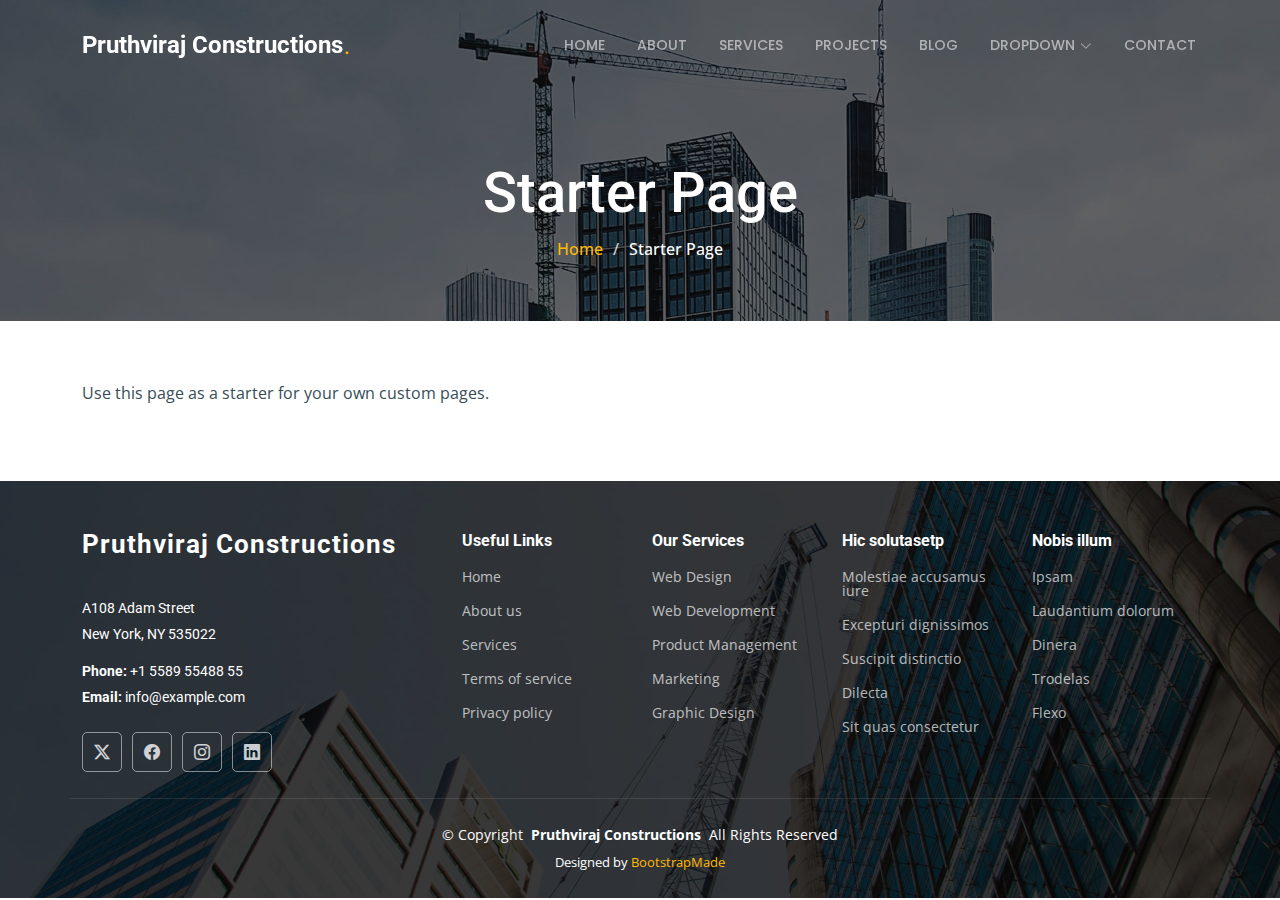
<file: starter-page.html>
<!DOCTYPE html>
<html lang="en">

<head>
  <meta charset="utf-8">
  <meta content="width=device-width, initial-scale=1.0" name="viewport">
  <title>Starter Page - Pruthviraj Constructions Bootstrap Template</title>
  <meta name="description" content="">
  <meta name="keywords" content="">

  <!-- Favicons -->
  <link href="assets/img/favicon.png" rel="icon">
  <link href="assets/img/apple-touch-icon.png" rel="apple-touch-icon">

  <!-- Fonts -->
  <link href="https://fonts.googleapis.com" rel="preconnect">
  <link href="https://fonts.gstatic.com" rel="preconnect" crossorigin>
  <link href="https://fonts.googleapis.com/css2?family=Roboto:ital,wght@0,100;0,300;0,400;0,500;0,700;0,900;1,100;1,300;1,400;1,500;1,700;1,900&family=Open+Sans:ital,wght@0,300;0,400;0,500;0,600;0,700;0,800;1,300;1,400;1,500;1,600;1,700;1,800&family=Poppins:ital,wght@0,100;0,200;0,300;0,400;0,500;0,600;0,700;0,800;0,900;1,100;1,200;1,300;1,400;1,500;1,600;1,700;1,800;1,900&display=swap" rel="stylesheet">

  <!-- Vendor CSS Files -->
  <link href="assets/vendor/bootstrap/css/bootstrap.min.css" rel="stylesheet">
  <link href="assets/vendor/bootstrap-icons/bootstrap-icons.css" rel="stylesheet">
  <link href="assets/vendor/aos/aos.css" rel="stylesheet">
  <link href="assets/vendor/fontawesome-free/css/all.min.css" rel="stylesheet">
  <link href="assets/vendor/glightbox/css/glightbox.min.css" rel="stylesheet">
  <link href="assets/vendor/swiper/swiper-bundle.min.css" rel="stylesheet">

  <!-- Main CSS File -->
  <link href="assets/css/main.css" rel="stylesheet">

  <!-- =======================================================
  * Template Name: Pruthviraj Constructions
  * Template URL: https://bootstrapmade.com/Pruthviraj Constructions-bootstrap-construction-website-template/
  * Updated: Aug 07 2024 with Bootstrap v5.3.3
  * Author: BootstrapMade.com
  * License: https://bootstrapmade.com/license/
  ======================================================== -->
</head>

<body class="starter-page-page">

  <header id="header" class="header d-flex align-items-center fixed-top">
    <div class="container-fluid container-xl position-relative d-flex align-items-center justify-content-between">

      <a href="index.html" class="logo d-flex align-items-center">
        <!-- Uncomment the line below if you also wish to use an image logo -->
        <!-- <img src="assets/img/logo.png" alt=""> -->
        <h1 class="sitename">Pruthviraj Constructions</h1> <span>.</span>
      </a>

      <nav id="navmenu" class="navmenu">
        <ul>
          <li><a href="index.html">Home</a></li>
          <li><a href="about.html">About</a></li>
          <li><a href="services.html">Services</a></li>
          <li><a href="projects.html">Projects</a></li>
          <li><a href="blog.html">Blog</a></li>
          <li class="dropdown"><a href="#"><span>Dropdown</span> <i class="bi bi-chevron-down toggle-dropdown"></i></a>
            <ul>
              <li><a href="#">Dropdown 1</a></li>
              <li class="dropdown"><a href="#"><span>Deep Dropdown</span> <i class="bi bi-chevron-down toggle-dropdown"></i></a>
                <ul>
                  <li><a href="#">Deep Dropdown 1</a></li>
                  <li><a href="#">Deep Dropdown 2</a></li>
                  <li><a href="#">Deep Dropdown 3</a></li>
                  <li><a href="#">Deep Dropdown 4</a></li>
                  <li><a href="#">Deep Dropdown 5</a></li>
                </ul>
              </li>
              <li><a href="#">Dropdown 2</a></li>
              <li><a href="#">Dropdown 3</a></li>
              <li><a href="#">Dropdown 4</a></li>
            </ul>
          </li>
          <li><a href="contact.html">Contact</a></li>
        </ul>
        <i class="mobile-nav-toggle d-xl-none bi bi-list"></i>
      </nav>

    </div>
  </header>

  <main class="main">

    <!-- Page Title -->
    <div class="page-title dark-background" style="background-image: url(assets/img/page-title-bg.jpg);">
      <div class="container position-relative">
        <h1>Starter Page</h1>
        <nav class="breadcrumbs">
          <ol>
            <li><a href="index.html">Home</a></li>
            <li class="current">Starter Page</li>
          </ol>
        </nav>
      </div>
    </div><!-- End Page Title -->

    <!-- Starter Section Section -->
    <section id="starter-section" class="starter-section section">

      <div class="container" data-aos="fade-up">
        <p>Use this page as a starter for your own custom pages.</p>
      </div>

    </section><!-- /Starter Section Section -->

  </main>

  <footer id="footer" class="footer dark-background">

    <div class="container footer-top">
      <div class="row gy-4">
        <div class="col-lg-4 col-md-6 footer-about">
          <a href="index.html" class="logo d-flex align-items-center">
            <span class="sitename">Pruthviraj Constructions</span>
          </a>
          <div class="footer-contact pt-3">
            <p>A108 Adam Street</p>
            <p>New York, NY 535022</p>
            <p class="mt-3"><strong>Phone:</strong> <span>+1 5589 55488 55</span></p>
            <p><strong>Email:</strong> <span>info@example.com</span></p>
          </div>
          <div class="social-links d-flex mt-4">
            <a href=""><i class="bi bi-twitter-x"></i></a>
            <a href=""><i class="bi bi-facebook"></i></a>
            <a href=""><i class="bi bi-instagram"></i></a>
            <a href=""><i class="bi bi-linkedin"></i></a>
          </div>
        </div>

        <div class="col-lg-2 col-md-3 footer-links">
          <h4>Useful Links</h4>
          <ul>
            <li><a href="#">Home</a></li>
            <li><a href="#">About us</a></li>
            <li><a href="#">Services</a></li>
            <li><a href="#">Terms of service</a></li>
            <li><a href="#">Privacy policy</a></li>
          </ul>
        </div>

        <div class="col-lg-2 col-md-3 footer-links">
          <h4>Our Services</h4>
          <ul>
            <li><a href="#">Web Design</a></li>
            <li><a href="#">Web Development</a></li>
            <li><a href="#">Product Management</a></li>
            <li><a href="#">Marketing</a></li>
            <li><a href="#">Graphic Design</a></li>
          </ul>
        </div>

        <div class="col-lg-2 col-md-3 footer-links">
          <h4>Hic solutasetp</h4>
          <ul>
            <li><a href="#">Molestiae accusamus iure</a></li>
            <li><a href="#">Excepturi dignissimos</a></li>
            <li><a href="#">Suscipit distinctio</a></li>
            <li><a href="#">Dilecta</a></li>
            <li><a href="#">Sit quas consectetur</a></li>
          </ul>
        </div>

        <div class="col-lg-2 col-md-3 footer-links">
          <h4>Nobis illum</h4>
          <ul>
            <li><a href="#">Ipsam</a></li>
            <li><a href="#">Laudantium dolorum</a></li>
            <li><a href="#">Dinera</a></li>
            <li><a href="#">Trodelas</a></li>
            <li><a href="#">Flexo</a></li>
          </ul>
        </div>

      </div>
    </div>

    <div class="container copyright text-center mt-4">
      <p>© <span>Copyright</span> <strong class="px-1 sitename">Pruthviraj Constructions</strong> <span>All Rights Reserved</span></p>
      <div class="credits">
        <!-- All the links in the footer should remain intact. -->
        <!-- You can delete the links only if you've purchased the pro version. -->
        <!-- Licensing information: https://bootstrapmade.com/license/ -->
        <!-- Purchase the pro version with working PHP/AJAX contact form: [buy-url] -->
        Designed by <a href="https://bootstrapmade.com/">BootstrapMade</a>
      </div>
    </div>

  </footer>

  <!-- Scroll Top -->
  <a href="#" id="scroll-top" class="scroll-top d-flex align-items-center justify-content-center"><i class="bi bi-arrow-up-short"></i></a>

  <!-- Preloader -->
  <div id="preloader"></div>

  <!-- Vendor JS Files -->
  <script src="assets/vendor/bootstrap/js/bootstrap.bundle.min.js"></script>
  <script src="assets/vendor/php-email-form/validate.js"></script>
  <script src="assets/vendor/aos/aos.js"></script>
  <script src="assets/vendor/glightbox/js/glightbox.min.js"></script>
  <script src="assets/vendor/imagesloaded/imagesloaded.pkgd.min.js"></script>
  <script src="assets/vendor/isotope-layout/isotope.pkgd.min.js"></script>
  <script src="assets/vendor/swiper/swiper-bundle.min.js"></script>
  <script src="assets/vendor/purecounter/purecounter_vanilla.js"></script>

  <!-- Main JS File -->
  <script src="assets/js/main.js"></script>

</body>

</html>
</file>
<file: assets/css/main.css>
/**
* Template Name: Pruthviraj Constructions
* Template URL: https://bootstrapmade.com/Pruthviraj Constructions-bootstrap-construction-website-template/
* Updated: Aug 07 2024 with Bootstrap v5.3.3
* Author: BootstrapMade.com
* License: https://bootstrapmade.com/license/
*/

/*--------------------------------------------------------------
# Font & Color Variables
# Help: https://bootstrapmade.com/color-system/
--------------------------------------------------------------*/
/* Fonts */
:root {
  --default-font: "Open Sans",  system-ui, -apple-system, "Segoe UI", Roboto, "Helvetica Neue", Arial, "Noto Sans", "Liberation Sans", sans-serif, "Apple Color Emoji", "Segoe UI Emoji", "Segoe UI Symbol", "Noto Color Emoji";
  --heading-font: "Roboto",  sans-serif;
  --nav-font: "Poppins",  sans-serif;
}

/* Global Colors - The following color variables are used throughout the website. Updating them here will change the color scheme of the entire website */
:root { 
  --background-color: #ffffff; /* Background color for the entire website, including individual sections */
  --default-color: #364d59; /* Default color used for the majority of the text content across the entire website */
  --heading-color: #52565e; /* Color for headings, subheadings and title throughout the website */
  --accent-color: #feb900; /* Accent color that represents your brand on the website. It's used for buttons, links, and other elements that need to stand out */
  --surface-color: #ffffff; /* The surface color is used as a background of boxed elements within sections, such as cards, icon boxes, or other elements that require a visual separation from the global background. */
  --contrast-color: #ffffff; /* Contrast color for text, ensuring readability against backgrounds of accent, heading, or default colors. */
}

/* Nav Menu Colors - The following color variables are used specifically for the navigation menu. They are separate from the global colors to allow for more customization options */
:root {
  --nav-color: rgba(255, 255, 255, 0.55);  /* The default color of the main navmenu links */
  --nav-hover-color: #ffffff; /* Applied to main navmenu links when they are hovered over or active */
  --nav-mobile-background-color: #ffffff; /* Used as the background color for mobile navigation menu */
  --nav-dropdown-background-color: #ffffff; /* Used as the background color for dropdown items that appear when hovering over primary navigation items */
  --nav-dropdown-color: #212529; /* Used for navigation links of the dropdown items in the navigation menu. */
  --nav-dropdown-hover-color: #feb900; /* Similar to --nav-hover-color, this color is applied to dropdown navigation links when they are hovered over. */
}

/* Color Presets - These classes override global colors when applied to any section or element, providing reuse of the sam color scheme. */

.light-background {
  --background-color: #f4f7f6;
  --surface-color: #ffffff;
}

.dark-background {
  --background-color: #060606;
  --default-color: #ffffff;
  --heading-color: #ffffff;
  --surface-color: #252525;
  --contrast-color: #ffffff;
}

/* Smooth scroll */
:root {
  scroll-behavior: smooth;
}

/*--------------------------------------------------------------
# General Styling & Shared Classes
--------------------------------------------------------------*/
body {
  color: var(--default-color);
  background-color: var(--background-color);
  font-family: var(--default-font);
}

a {
  color: var(--accent-color);
  text-decoration: none;
  transition: 0.3s;
}

a:hover {
  color: color-mix(in srgb, var(--accent-color), transparent 25%);
  text-decoration: none;
}

h1,
h2,
h3,
h4,
h5,
h6 {
  color: var(--heading-color);
  font-family: var(--heading-font);
}

/* PHP Email Form Messages
------------------------------*/
.php-email-form .error-message {
  display: none;
  background: #df1529;
  color: #ffffff;
  text-align: left;
  padding: 15px;
  margin-bottom: 24px;
  font-weight: 600;
}

.portfolio-content img {
  width: 100%; /* Make the image fill the width of the container */
  height: 300px; /* Set a fixed height to all images */
  object-fit: cover; /* Ensure the image covers the entire area without distorting */
  object-position: center; /* Center the image within the container */
}


.php-email-form .sent-message {
  display: none;
  color: #ffffff;
  background: #059652;
  text-align: center;
  padding: 15px;
  margin-bottom: 24px;
  font-weight: 600;
}

.php-email-form .loading {
  display: none;
  background: var(--surface-color);
  text-align: center;
  padding: 15px;
  margin-bottom: 24px;
}

.php-email-form .loading:before {
  content: "";
  display: inline-block;
  border-radius: 50%;
  width: 24px;
  height: 24px;
  margin: 0 10px -6px 0;
  border: 3px solid var(--accent-color);
  border-top-color: var(--surface-color);
  animation: php-email-form-loading 1s linear infinite;
}

@keyframes php-email-form-loading {
  0% {
    transform: rotate(0deg);
  }

  100% {
    transform: rotate(360deg);
  }
}

/*--------------------------------------------------------------
# Global Header
--------------------------------------------------------------*/
.header {
  --background-color: rgba(255, 255, 255, 0);
  --default-color: #ffffff;
  --heading-color: #ffffff;
  color: var(--default-color);
  background-color: var(--background-color);
  padding: 20px 0;
  transition: all 0.5s;
  z-index: 997;
}

.header .logo img {
  max-height: 32px;
  margin-right: 8px;
}

.header .logo h1 {
  font-size: 24px;
  margin: 0;
  font-weight: 700;
  color: var(--heading-color);
}

.header .logo span {
  font-size: 24px;
  padding-left: 1px;
  font-family: var(--heading-font);
  color: var(--color-primary);
}

.scrolled .header {
  box-shadow: 0px 0 18px rgba(0, 0, 0, 0.1);
}

/* Global Header on Scroll
------------------------------*/
.scrolled .header {
  --background-color: rgba(255, 255, 255, 0.95);
  --heading-color: #3c3c3c;
  --nav-color: #3c3c3c;
  --nav-hover-color: #3c3c3c;
}

/*--------------------------------------------------------------
# Navigation Menu
--------------------------------------------------------------*/
/* Desktop Navigation */
@media (min-width: 1200px) {
  .navmenu {
    padding: 0;
  }

  .navmenu ul {
    margin: 0;
    padding: 0;
    display: flex;
    list-style: none;
    align-items: center;
  }

  .navmenu li {
    position: relative;
  }

  .navmenu>ul>li {
    white-space: nowrap;
    padding: 15px 14px;
  }

  .navmenu>ul>li:last-child {
    padding-right: 0;
  }

  .navmenu a,
  .navmenu a:focus {
    color: var(--nav-color);
    font-size: 14px;
    padding: 0 2px;
    font-family: var(--nav-font);
    font-weight: 500;
    display: flex;
    align-items: center;
    justify-content: space-between;
    white-space: nowrap;
    transition: 0.3s;
    position: relative;
    text-transform: uppercase;
  }

  .navmenu a i,
  .navmenu a:focus i {
    font-size: 12px;
    line-height: 0;
    margin-left: 5px;
    transition: 0.3s;
  }

  .navmenu>ul>li>a:before {
    content: "";
    position: absolute;
    height: 2px;
    bottom: -6px;
    left: 0;
    background-color: var(--accent-color);
    visibility: hidden;
    width: 0px;
    transition: all 0.3s ease-in-out 0s;
  }

  .navmenu a:hover:before,
  .navmenu li:hover>a:before,
  .navmenu .active:before {
    visibility: visible;
    width: 100%;
  }

  .navmenu li:hover>a,
  .navmenu .active,
  .navmenu .active:focus {
    color: var(--nav-hover-color);
  }

  .navmenu .dropdown ul {
    margin: 0;
    padding: 10px 0;
    background: var(--nav-dropdown-background-color);
    display: block;
    position: absolute;
    visibility: hidden;
    left: 14px;
    top: 130%;
    opacity: 0;
    transition: 0.3s;
    border-radius: 4px;
    z-index: 99;
    box-shadow: 0px 0px 30px rgba(0, 0, 0, 0.1);
  }

  .navmenu .dropdown ul li {
    min-width: 200px;
  }

  .navmenu .dropdown ul a {
    padding: 10px 20px;
    font-size: 15px;
    text-transform: none;
    font-weight: 400;
    color: var(--nav-dropdown-color);
  }

  .navmenu .dropdown ul a i {
    font-size: 12px;
  }

  .navmenu .dropdown ul a:hover,
  .navmenu .dropdown ul .active:hover,
  .navmenu .dropdown ul li:hover>a {
    color: var(--nav-dropdown-hover-color);
  }

  .navmenu .dropdown:hover>ul {
    opacity: 1;
    top: 100%;
    visibility: visible;
  }

  .navmenu .dropdown .dropdown ul {
    top: 0;
    left: -90%;
    visibility: hidden;
  }

  .navmenu .dropdown .dropdown:hover>ul {
    opacity: 1;
    top: 0;
    left: -100%;
    visibility: visible;
  }
}

/* Mobile Navigation */
@media (max-width: 1199px) {
  .mobile-nav-toggle {
    color: var(--nav-color);
    font-size: 28px;
    line-height: 0;
    margin-right: 10px;
    cursor: pointer;
    transition: color 0.3s;
  }

  .navmenu {
    padding: 0;
    z-index: 9997;
  }

  .navmenu ul {
    display: none;
    list-style: none;
    position: absolute;
    inset: 60px 20px 20px 20px;
    padding: 10px 0;
    margin: 0;
    border-radius: 6px;
    background-color: var(--nav-mobile-background-color);
    border: 1px solid color-mix(in srgb, var(--default-color), transparent 90%);
    box-shadow: none;
    overflow-y: auto;
    transition: 0.3s;
    z-index: 9998;
  }

  .navmenu a,
  .navmenu a:focus {
    color: var(--nav-dropdown-color);
    padding: 10px 20px;
    font-family: var(--nav-font);
    font-size: 17px;
    font-weight: 500;
    display: flex;
    align-items: center;
    justify-content: space-between;
    white-space: nowrap;
    transition: 0.3s;
  }

  .navmenu a i,
  .navmenu a:focus i {
    font-size: 12px;
    line-height: 0;
    margin-left: 5px;
    width: 30px;
    height: 30px;
    display: flex;
    align-items: center;
    justify-content: center;
    border-radius: 50%;
    transition: 0.3s;
    background-color: color-mix(in srgb, var(--accent-color), transparent 90%);
  }

  .navmenu a i:hover,
  .navmenu a:focus i:hover {
    background-color: var(--accent-color);
    color: var(--contrast-color);
  }

  .navmenu a:hover,
  .navmenu .active,
  .navmenu .active:focus {
    color: var(--nav-dropdown-hover-color);
  }

  .navmenu .active i,
  .navmenu .active:focus i {
    background-color: var(--accent-color);
    color: var(--contrast-color);
    transform: rotate(180deg);
  }

  .navmenu .dropdown ul {
    position: static;
    display: none;
    z-index: 99;
    padding: 10px 0;
    margin: 10px 20px;
    background-color: var(--nav-dropdown-background-color);
    transition: all 0.5s ease-in-out;
  }

  .navmenu .dropdown ul ul {
    background-color: rgba(33, 37, 41, 0.1);
  }

  .navmenu .dropdown>.dropdown-active {
    display: block;
    background-color: rgba(33, 37, 41, 0.03);
  }

  .mobile-nav-active {
    overflow: hidden;
  }

  .mobile-nav-active .mobile-nav-toggle {
    color: #fff;
    position: absolute;
    font-size: 32px;
    top: 15px;
    right: 15px;
    margin-right: 0;
    z-index: 9999;
  }

  .mobile-nav-active .navmenu {
    position: fixed;
    overflow: hidden;
    inset: 0;
    background: rgba(33, 37, 41, 0.8);
    transition: 0.3s;
  }

  .mobile-nav-active .navmenu>ul {
    display: block;
  }
}

/*--------------------------------------------------------------
# Global Footer
--------------------------------------------------------------*/
.footer {
  color: var(--default-color);
  background-color: var(--background-color);
  background: url("../img/footer-bg.jpg") top center no-repeat;
  background-size: cover;
  font-size: 14px;
  position: relative;
}

.footer .container {
  position: relative;
}

.footer:before {
  content: "";
  background: color-mix(in srgb, var(--background-color), transparent 20%);
  position: absolute;
  inset: 0;
}

.footer .footer-top {
  padding-top: 50px;
}

.footer .footer-about .logo {
  line-height: 1;
  margin-bottom: 25px;
}

.footer .footer-about .logo img {
  max-height: 40px;
  margin-right: 6px;
}

.footer .footer-about .logo span {
  color: var(--heading-color);
  font-family: var(--heading-font);
  font-size: 26px;
  font-weight: 700;
  letter-spacing: 1px;
}

.footer .footer-about p {
  font-size: 14px;
  font-family: var(--heading-font);
}

.footer .social-links a {
  display: flex;
  align-items: center;
  justify-content: center;
  width: 40px;
  height: 40px;
  border-radius: 5px;
  border: 1px solid color-mix(in srgb, var(--default-color), transparent 50%);
  font-size: 16px;
  color: color-mix(in srgb, var(--default-color), transparent 20%);
  margin-right: 10px;
  transition: 0.3s;
}

.footer .social-links a:hover {
  color: var(--accent-color);
  border-color: var(--accent-color);
}

.footer h4 {
  font-size: 16px;
  font-weight: bold;
  position: relative;
  padding-bottom: 12px;
}

.footer .footer-links {
  margin-bottom: 30px;
}

.footer .footer-links ul {
  list-style: none;
  padding: 0;
  margin: 0;
}

.footer .footer-links ul i {
  padding-right: 2px;
  font-size: 12px;
  line-height: 0;
}

.footer .footer-links ul li {
  padding: 10px 0;
  display: flex;
  align-items: center;
}

.footer .footer-links ul li:first-child {
  padding-top: 0;
}

.footer .footer-links ul a {
  color: color-mix(in srgb, var(--default-color), transparent 30%);
  display: inline-block;
  line-height: 1;
}

.footer .footer-links ul a:hover {
  color: var(--accent-color);
}

.footer .footer-contact p {
  margin-bottom: 5px;
}

.footer .copyright {
  padding-top: 25px;
  padding-bottom: 25px;
  border-top: 1px solid color-mix(in srgb, var(--default-color), transparent 90%);
}

.footer .copyright p {
  margin-bottom: 0;
}

.footer .credits {
  margin-top: 8px;
  font-size: 13px;
}

/*--------------------------------------------------------------
# Preloader
--------------------------------------------------------------*/
#preloader {
  position: fixed;
  inset: 0;
  z-index: 999999;
  overflow: hidden;
  background: var(--background-color);
  transition: all 0.6s ease-out;
}

#preloader:before {
  content: "";
  position: fixed;
  top: calc(50% - 30px);
  left: calc(50% - 30px);
  border: 6px solid #ffffff;
  border-color: var(--accent-color) transparent var(--accent-color) transparent;
  border-radius: 50%;
  width: 60px;
  height: 60px;
  animation: animate-preloader 1.5s linear infinite;
}

@keyframes animate-preloader {
  0% {
    transform: rotate(0deg);
  }

  100% {
    transform: rotate(360deg);
  }
}

/*--------------------------------------------------------------
# Scroll Top Button
--------------------------------------------------------------*/
.scroll-top {
  position: fixed;
  visibility: hidden;
  opacity: 0;
  right: 15px;
  bottom: 15px;
  z-index: 99999;
  background-color: var(--accent-color);
  width: 40px;
  height: 40px;
  border-radius: 4px;
  transition: all 0.4s;
}

.scroll-top i {
  font-size: 24px;
  color: var(--default-color);
  line-height: 0;
}

.scroll-top:hover {
  background-color: color-mix(in srgb, var(--accent-color), transparent 20%);
  color: var(--contrast-color);
}

.scroll-top.active {
  visibility: visible;
  opacity: 1;
}

/*--------------------------------------------------------------
# Disable aos animation delay on mobile devices
--------------------------------------------------------------*/
@media screen and (max-width: 768px) {
  [data-aos-delay] {
    transition-delay: 0 !important;
  }
}

/*--------------------------------------------------------------
# Global Page Titles & Breadcrumbs
--------------------------------------------------------------*/
.page-title {
  color: var(--default-color);
  background-color: var(--background-color);
  background-size: cover;
  background-position: center;
  background-repeat: no-repeat;
  padding: 160px 0 60px 0;
  text-align: center;
  position: relative;
}

.page-title:before {
  content: "";
  background-color: color-mix(in srgb, var(--background-color), transparent 40%);
  position: absolute;
  inset: 0;
}

.page-title h1 {
  font-size: 56px;
  font-weight: 500;
  margin-bottom: 10px;
}

.page-title .breadcrumbs ol {
  display: flex;
  flex-wrap: wrap;
  list-style: none;
  justify-content: center;
  padding: 0;
  margin: 0;
  font-size: 16px;
  font-weight: 500;
}

.page-title .breadcrumbs ol li+li {
  padding-left: 10px;
}

.page-title .breadcrumbs ol li+li::before {
  content: "/";
  display: inline-block;
  padding-right: 10px;
  color: color-mix(in srgb, var(--default-color), transparent 20%);
}

/*--------------------------------------------------------------
# Global Sections
--------------------------------------------------------------*/
section,
.section {
  color: var(--default-color);
  background-color: var(--background-color);
  padding: 60px 0;
  scroll-margin-top: 92px;
  overflow: clip;
}

@media (max-width: 1199px) {

  section,
  .section {
    scroll-margin-top: 76px;
  }
}

/*--------------------------------------------------------------
# Global Section Titles
--------------------------------------------------------------*/
.section-title {
  text-align: center;
  padding-bottom: 60px;
  position: relative;
}

.section-title h2 {
  font-size: 32px;
  font-weight: 700;
  position: relative;
}

.section-title h2:before,
.section-title h2:after {
  content: "";
  width: 50px;
  height: 2px;
  background: var(--accent-color);
  display: inline-block;
}

.section-title h2:before {
  margin: 0 15px 10px 0;
}

.section-title h2:after {
  margin: 0 0 10px 15px;
}

.section-title p {
  margin-bottom: 0;
}

/*--------------------------------------------------------------
# Hero Section
--------------------------------------------------------------*/
.hero {
  width: 100%;
  min-height: 100vh;
  position: relative;
  padding: 0;
  display: flex;
  align-items: center;
  justify-content: center;
  overflow: hidden;
}

.hero .info {
  position: relative;
  inset: 0;
  z-index: 3;
  padding: 140px 0 60px 0;
}

@media (max-width: 768px),
(max-height: 480px) {
  .hero .info {
    padding: 100px 50px 60px 50px;
  }
}

.hero .info h2 {
  margin-bottom: 30px;
  padding-bottom: 30px;
  font-size: 56px;
  font-weight: 700;
  position: relative;
}

.hero .info h2:after {
  content: "";
  position: absolute;
  display: block;
  width: 80px;
  height: 4px;
  background: var(--accent-color);
  left: 0;
  right: 0;
  bottom: 0;
  margin: auto;
}

@media (max-width: 768px) {
  .hero .info h2 {
    font-size: 36px;
  }
}

.hero .info p {
  color: color-mix(in srgb, var(--default-color), transparent 20%);
  font-size: 18px;
}

.hero .info .btn-get-started {
  color: var(--contrast-color);
  font-family: var(--heading-font);
  font-weight: 500;
  font-size: 16px;
  letter-spacing: 1px;
  display: inline-block;
  padding: 12px 40px;
  border-radius: 50px;
  transition: 0.5s;
  margin: 10px;
  border: 2px solid var(--accent-color);
}

.hero .info .btn-get-started:hover {
  background: var(--accent-color);
}

.hero .carousel {
  inset: 0;
  position: absolute;
  overflow: hidden;
}

.hero .carousel-item {
  position: absolute;
  inset: 0;
  background-size: cover;
  background-position: center;
  background-repeat: no-repeat;
  overflow: hidden;
  transition-duration: 0.4s;
}

.hero .carousel-item img {
  position: absolute;
  inset: 0;
  display: block;
  width: 100%;
  height: 100%;
  object-fit: cover;
  z-index: 1;
}

.hero .carousel-item::before {
  content: "";
  background-color: color-mix(in srgb, var(--background-color), transparent 30%);
  position: absolute;
  inset: 0;
  z-index: 2;
}

.hero .carousel-control-prev {
  justify-content: start;
}

@media (min-width: 640px) {
  .hero .carousel-control-prev {
    padding-left: 15px;
  }
}

.hero .carousel-control-next {
  justify-content: end;
}

@media (min-width: 640px) {
  .hero .carousel-control-next {
    padding-right: 15px;
  }
}

.hero .carousel-control-next-icon,
.hero .carousel-control-prev-icon {
  background: none;
  font-size: 26px;
  line-height: 0;
  background: color-mix(in srgb, var(--default-color), transparent 80%);
  color: color-mix(in srgb, var(--default-color), transparent 40%);
  border-radius: 50px;
  width: 54px;
  height: 54px;
  display: flex;
  align-items: center;
  justify-content: center;
}

.hero .carousel-control-prev,
.hero .carousel-control-next {
  z-index: 3;
  transition: 0.3s;
}

.hero .carousel-control-prev:focus,
.hero .carousel-control-next:focus {
  opacity: 0.5;
}

.hero .carousel-control-prev:hover,
.hero .carousel-control-next:hover {
  opacity: 0.9;
}

/*--------------------------------------------------------------
# Get Started Section
--------------------------------------------------------------*/
.get-started .content {
  padding: 30px 0;
}

.get-started .content h3 {
  font-size: 36px;
  font-weight: 600;
  margin-bottom: 25px;
  padding-bottom: 25px;
  position: relative;
}

.get-started .content h3:after {
  content: "";
  position: absolute;
  display: block;
  width: 60px;
  height: 4px;
  background: var(--accent-color);
  left: 0;
  bottom: 0;
}

.get-started .content p {
  font-size: 14px;
}

.get-started .php-email-form {
  background: color-mix(in srgb, var(--default-color), transparent 97%);
  padding: 30px;
  height: 100%;
}

@media (max-width: 575px) {
  .get-started .php-email-form {
    padding: 20px;
  }
}

.get-started .php-email-form h3 {
  font-size: 14px;
  font-weight: 700;
  text-transform: uppercase;
  letter-spacing: 1px;
}

.get-started .php-email-form p {
  font-size: 14px;
  margin-bottom: 20px;
}

.get-started .php-email-form input[type=text],
.get-started .php-email-form input[type=email],
.get-started .php-email-form textarea {
  font-size: 14px;
  padding: 10px 15px;
  box-shadow: none;
  border-radius: 0;
  color: var(--default-color);
  background-color: color-mix(in srgb, var(--background-color), transparent 20%);
  border-color: color-mix(in srgb, var(--default-color), transparent 80%);
}

.get-started .php-email-form input[type=text]:focus,
.get-started .php-email-form input[type=email]:focus,
.get-started .php-email-form textarea:focus {
  border-color: var(--accent-color);
}

.get-started .php-email-form input[type=text]::placeholder,
.get-started .php-email-form input[type=email]::placeholder,
.get-started .php-email-form textarea::placeholder {
  color: color-mix(in srgb, var(--default-color), transparent 70%);
}

.get-started .php-email-form button[type=submit] {
  color: var(--contrast-color);
  background: var(--accent-color);
  border: 0;
  padding: 10px 30px;
  transition: 0.4s;
  border-radius: 4px;
}

.get-started .php-email-form button[type=submit]:hover {
  background: color-mix(in srgb, var(--accent-color), transparent 20%);
}

/*--------------------------------------------------------------
# Constructions Section
--------------------------------------------------------------*/
.constructions .card-item {
  background-color: var(--surface-color);
  border: 1px solid color-mix(in srgb, var(--default-color), transparent 85%);
  position: relative;
  border-radius: 0;
}

.constructions .card-item .card-bg {
  min-height: 300px;
  position: relative;
}

.constructions .card-item .card-bg img {
  position: absolute;
  inset: 0;
  display: block;
  width: 100%;
  height: 100%;
  object-fit: cover;
  object-position: center;
  z-index: 1;
}

.constructions .card-item .card-body {
  padding: 30px;
}

.constructions .card-item h4 {
  font-weight: 700;
  font-size: 20px;
  margin-bottom: 15px;
}

.constructions .card-item p {
  color: color-mix(in srgb, var(--default-color), transparent 40%);
  margin: 0;
}

/*--------------------------------------------------------------
# Services Section
--------------------------------------------------------------*/
.services .service-item {
  background-color: var(--surface-color);
  padding: 40px;
  box-shadow: 0px 0 30px rgba(0, 0, 0, 0.1);
  height: 100%;
}

.services .service-item .icon {
  width: 48px;
  height: 48px;
  position: relative;
  margin-bottom: 50px;
}

.services .service-item .icon i {
  color: var(--heading-color);
  font-size: 56px;
  transition: ease-in-out 0.3s;
  z-index: 2;
  position: relative;
}

.services .service-item .icon:before {
  position: absolute;
  content: "";
  height: 100%;
  width: 100%;
  background: color-mix(in srgb, var(--heading-color), transparent 95%);
  border-radius: 50px;
  z-index: 1;
  top: 10px;
  right: -20px;
  transition: 0.3s;
}

.services .service-item h3 {
  color: color-mix(in srgb, var(--heading-color), transparent 20%);
  font-weight: 700;
  margin: 0 0 20px 0;
  padding-bottom: 8px;
  font-size: 22px;
  position: relative;
  display: inline-block;
  border-bottom: 4px solid color-mix(in srgb, var(--heading-color), transparent 90%);
  transition: 0.3s;
}

.services .service-item p {
  line-height: 24px;
  font-size: 14px;
  margin-bottom: 0;
}

.services .service-item .readmore {
  margin-top: 15px;
  display: inline-block;
  color: color-mix(in srgb, var(--default-color), transparent 30%);
}

.services .service-item:hover .icon i {
  color: var(--heading-color);
}

.services .service-item:hover .icon:before {
  background: var(--accent-color);
}

.services .service-item:hover h3 {
  border-color: var(--accent-color);
  color: var(--heading-color);
}

.services .service-item:hover .readmore {
  color: var(--accent-color);
}

/*--------------------------------------------------------------
# Alt Services Section
--------------------------------------------------------------*/
.alt-services .features-image {
  position: relative;
  min-height: 400px;
}

.alt-services .features-image img {
  position: absolute;
  inset: 0;
  display: block;
  width: 100%;
  height: 100%;
  object-fit: cover;
  z-index: 1;
}

.alt-services h3 {
  font-size: 28px;
  font-weight: 700;
  margin-bottom: 20px;
  padding-bottom: 20px;
  position: relative;
}

.alt-services h3:after {
  content: "";
  background: var(--accent-color);
  position: absolute;
  display: block;
  width: 50px;
  height: 3px;
  left: 0;
  bottom: 0;
}

.alt-services .icon-box {
  margin-top: 50px;
}

.alt-services .icon-box i {
  color: var(--accent-color);
  background-color: var(--surface-color);
  display: flex;
  align-items: center;
  justify-content: center;
  margin-right: 25px;
  font-size: 28px;
  width: 56px;
  height: 56px;
  border-radius: 4px;
  line-height: 0;
  box-shadow: 0px 2px 30px rgba(0, 0, 0, 0.1);
  transition: 0.3s;
}

.alt-services .icon-box:hover i {
  background-color: var(--accent-color);
  color: var(--contrast-color);
}

.alt-services .icon-box h4 {
  font-weight: 700;
  margin-bottom: 10px;
  font-size: 18px;
}

.alt-services .icon-box h4 a {
  color: var(--heading-color);
  transition: 0.3s;
}

.alt-services .icon-box h4 a:hover {
  color: var(--accent-color);
}

.alt-services .icon-box p {
  line-height: 24px;
  font-size: 14px;
  margin-bottom: 0;
}

/*--------------------------------------------------------------
# Features Section
--------------------------------------------------------------*/
.features .nav-tabs {
  border: 0;
}

.features .nav-link {
  color: var(--heading-color);
  padding: 15px 0;
  transition: 0.3s;
  border-radius: 0;
  display: flex;
  align-items: center;
  justify-content: center;
  cursor: pointer;
  height: 100%;
  border: 0;
  border-bottom: 4px solid color-mix(in srgb, var(--default-color), transparent 90%);
}

.features .nav-link i {
  padding-right: 15px;
  font-size: 48px;
}

.features .nav-link h4 {
  font-size: 18px;
  font-weight: 600;
  margin: 0;
}

@media (max-width: 575px) {
  .features .nav-link h4 {
    font-size: 16px;
  }
}

.features .nav-link:hover {
  color: var(--accent-color);
  border-color: color-mix(in srgb, var(--default-color), transparent 80%);
}

.features .nav-link.active {
  background-color: var(--background-color);
  color: var(--accent-color);
  border-color: var(--accent-color);
}

.features .tab-content {
  margin-top: 30px;
}

.features .tab-pane h3 {
  color: var(--heading-color);
  font-weight: 700;
  font-size: 32px;
  position: relative;
  margin-bottom: 20px;
  padding-bottom: 20px;
}

.features .tab-pane h3:after {
  content: "";
  position: absolute;
  display: block;
  width: 60px;
  height: 3px;
  background: var(--accent-color);
  left: 0;
  bottom: 0;
}

.features .tab-pane ul {
  list-style: none;
  padding: 0;
}

.features .tab-pane ul li {
  padding-top: 10px;
}

.features .tab-pane ul i {
  font-size: 20px;
  padding-right: 4px;
  color: var(--accent-color);
}

.features .tab-pane p:last-child {
  margin-bottom: 0;
}

/*--------------------------------------------------------------
# Projects Section
--------------------------------------------------------------*/
.projects .portfolio-filters {
  padding: 0;
  margin: 0 auto 20px auto;
  list-style: none;
  text-align: center;
}

.projects .portfolio-filters li {
  cursor: pointer;
  display: inline-block;
  padding: 0;
  font-size: 18px;
  font-weight: 500;
  margin: 0 10px;
  line-height: 1;
  margin-bottom: 5px;
  transition: all 0.3s ease-in-out;
}

.projects .portfolio-filters li:hover,
.projects .portfolio-filters li.filter-active {
  color: var(--accent-color);
}

.projects .portfolio-filters li:first-child {
  margin-left: 0;
}

.projects .portfolio-filters li:last-child {
  margin-right: 0;
}

@media (max-width: 575px) {
  .projects .portfolio-filters li {
    font-size: 14px;
    margin: 0 5px;
  }
}

.projects .portfolio-content {
  position: relative;
  overflow: hidden;
}

.projects .portfolio-content img {
  transition: 0.3s;
}

.projects .portfolio-content .portfolio-info {
  opacity: 0;
  position: absolute;
  inset: 0;
  z-index: 3;
  transition: all ease-in-out 0.3s;
  background: rgba(0, 0, 0, 0.6);
  padding: 15px;
}

.projects .portfolio-content .portfolio-info h4 {
  font-size: 14px;
  padding: 5px 10px;
  font-weight: 400;
  color: #ffffff;
  display: inline-block;
  background-color: var(--accent-color);
}

.projects .portfolio-content .portfolio-info p {
  position: absolute;
  bottom: 10px;
  text-align: center;
  display: inline-block;
  left: 0;
  right: 0;
  font-size: 16px;
  font-weight: 600;
  color: rgba(255, 255, 255, 0.8);
}

.projects .portfolio-content .portfolio-info .preview-link,
.projects .portfolio-content .portfolio-info .details-link {
  position: absolute;
  left: calc(50% - 40px);
  font-size: 26px;
  top: calc(50% - 14px);
  color: #fff;
  transition: 0.3s;
  line-height: 1.2;
}

.projects .portfolio-content .portfolio-info .preview-link:hover,
.projects .portfolio-content .portfolio-info .details-link:hover {
  color: var(--accent-color);
}

.projects .portfolio-content .portfolio-info .details-link {
  left: 50%;
  font-size: 34px;
  line-height: 0;
}

.projects .portfolio-content:hover .portfolio-info {
  opacity: 1;
}

.projects .portfolio-content:hover img {
  transform: scale(1.1);
}

/*--------------------------------------------------------------
# Testimonials Section
--------------------------------------------------------------*/
.testimonials .testimonial-wrap {
  padding-left: 50px;
}

.testimonials .testimonials-carousel,
.testimonials .testimonials-slider {
  overflow: hidden;
}

.testimonials .testimonial-item {
  background-color: var(--surface-color);
  box-shadow: 0px 2px 15px rgba(0, 0, 0, 0.1);
  box-sizing: content-box;
  padding: 30px 30px 30px 60px;
  margin: 30px 15px;
  min-height: 200px;
  position: relative;
}

.testimonials .testimonial-item .testimonial-img {
  width: 90px;
  border-radius: 10px;
  border: 6px solid var(--background-color);
  position: absolute;
  left: -45px;
}

.testimonials .testimonial-item h3 {
  font-size: 18px;
  font-weight: bold;
  margin: 10px 0 5px 0;
}

.testimonials .testimonial-item h4 {
  color: color-mix(in srgb, var(--default-color), transparent 50%);
  font-size: 14px;
  margin: 0;
}

.testimonials .testimonial-item .stars {
  margin: 10px 0;
}

.testimonials .testimonial-item .stars i {
  color: #ffc107;
  margin: 0 1px;
}

.testimonials .testimonial-item .quote-icon-left,
.testimonials .testimonial-item .quote-icon-right {
  color: color-mix(in srgb, var(--accent-color), transparent 60%);
  font-size: 26px;
  line-height: 0;
}

.testimonials .testimonial-item .quote-icon-left {
  display: inline-block;
  left: -5px;
  position: relative;
}

.testimonials .testimonial-item .quote-icon-right {
  display: inline-block;
  right: -5px;
  position: relative;
  top: 10px;
  transform: scale(-1, -1);
}

.testimonials .testimonial-item p {
  font-style: italic;
  margin: 15px auto 15px auto;
}

.testimonials .swiper-wrapper {
  height: auto;
}

.testimonials .swiper-pagination {
  margin-top: 20px;
  position: relative;
}

.testimonials .swiper-pagination .swiper-pagination-bullet {
  width: 12px;
  height: 12px;
  background-color: var(--background-color);
  opacity: 1;
  border: 1px solid var(--accent-color);
}

.testimonials .swiper-pagination .swiper-pagination-bullet-active {
  background-color: var(--accent-color);
}

@media (max-width: 767px) {
  .testimonials .testimonial-wrap {
    padding-left: 0;
  }

  .testimonials .testimonials-carousel,
  .testimonials .testimonials-slider {
    overflow: hidden;
  }

  .testimonials .testimonial-item {
    padding: 30px;
    margin: 15px;
  }

  .testimonials .testimonial-item .testimonial-img {
    position: static;
    left: auto;
  }
}

/*--------------------------------------------------------------
# Recent Blog Posts Section
--------------------------------------------------------------*/
.recent-blog-posts .post-item {
  background: var(--surface-color);
  box-shadow: 0px 2px 20px rgba(0, 0, 0, 0.1);
  transition: 0.3s;
}

.recent-blog-posts .post-item .post-img img {
  transition: 0.5s;
}

.recent-blog-posts .post-item .post-date {
  position: absolute;
  right: 0;
  bottom: 0;
  background-color: var(--accent-color);
  color: var(--contrast-color);
  text-transform: uppercase;
  font-size: 13px;
  padding: 6px 12px;
  font-weight: 500;
}

.recent-blog-posts .post-item .post-content {
  padding: 30px;
}

.recent-blog-posts .post-item .post-title {
  color: var(--heading-color);
  font-size: 20px;
  font-weight: 700;
  transition: 0.3s;
  margin-bottom: 15px;
}

.recent-blog-posts .post-item .meta i {
  font-size: 16px;
  color: var(--accent-color);
}

.recent-blog-posts .post-item .meta span {
  font-size: 15px;
  color: color-mix(in srgb, var(--default-color), transparent 50%);
}

.recent-blog-posts .post-item hr {
  color: color-mix(in srgb, var(--default-color), transparent 80%);
  margin: 20px 0;
}

.recent-blog-posts .post-item .readmore {
  display: flex;
  align-items: center;
  font-weight: 600;
  line-height: 1;
  transition: 0.3s;
  color: color-mix(in srgb, var(--default-color), transparent 40%);
}

.recent-blog-posts .post-item .readmore i {
  line-height: 0;
  margin-left: 6px;
  font-size: 16px;
}

.recent-blog-posts .post-item:hover .post-title,
.recent-blog-posts .post-item:hover .readmore {
  color: var(--accent-color);
}

.recent-blog-posts .post-item:hover .post-img img {
  transform: scale(1.1);
}

/*--------------------------------------------------------------
# About Section
--------------------------------------------------------------*/
.about .inner-title {
  font-size: 2.75rem;
  font-weight: 700;
  margin: 30px 0;
}

@media (min-width: 991px) {
  .about .inner-title {
    max-width: 65%;
    margin: 0 0 80px 0;
  }
}

.about .our-story {
  padding: 40px;
  background-color: color-mix(in srgb, var(--default-color), transparent 96%);
}

@media (min-width: 991px) {
  .about .our-story {
    padding-right: 35%;
  }
}

.about .our-story h4 {
  text-transform: uppercase;
  font-size: 1.1rem;
  color: color-mix(in srgb, var(--default-color), transparent 50%);
}

.about .our-story h3 {
  font-size: 2.25rem;
  font-weight: 700;
  color: color-mix(in srgb, var(--default-color), transparent 20%);
}

.about .our-story p:last-child {
  margin-bottom: 0;
}

.about ul {
  list-style: none;
  padding: 0;
  font-size: 15px;
}

.about ul li {
  padding: 5px 0;
  display: flex;
  align-items: center;
}

.about ul i {
  font-size: 1.25rem;
  margin-right: 0.5rem;
  line-height: 1.2;
  color: var(--accent-color);
}

.about .watch-video i {
  font-size: 2rem;
  transition: 0.3s;
  color: var(--accent-color);
}

.about .watch-video a {
  font-weight: 600;
  color: color-mix(in srgb, var(--default-color), transparent 20%);
  margin-left: 8px;
  transition: 0.3s;
}

.about .watch-video:hover a {
  color: var(--accent-color);
}

.about .about-img {
  min-height: 400px;
  position: relative;
}

@media (min-width: 992px) {
  .about .about-img {
    position: absolute;
    top: 0;
    right: 0;
    min-height: 600px;
  }
}

.about .about-img img {
  position: absolute;
  inset: 0;
  display: block;
  width: 100%;
  height: 100%;
  object-fit: cover;
  object-position: center;
  z-index: 1;
}

/*--------------------------------------------------------------
# Stats Counter Section
--------------------------------------------------------------*/
.stats-counter .stats-item {
  box-shadow: 0px 0 30px rgba(0, 0, 0, 0.1);
  padding: 30px;
}

.stats-counter .stats-item i {
  color: var(--accent-color);
  font-size: 42px;
  line-height: 0;
  margin-right: 20px;
}

.stats-counter .stats-item span {
  color: var(--heading-color);
  font-size: 36px;
  display: block;
  font-weight: 600;
}

.stats-counter .stats-item p {
  padding: 0;
  margin: 0;
  font-family: var(--heading-font);
  font-size: 16px;
}

/*--------------------------------------------------------------
# Alt Services 2 Section
--------------------------------------------------------------*/
.alt-services-2 .features-image {
  position: relative;
  min-height: 400px;
}

.alt-services-2 .features-image img {
  position: absolute;
  inset: 0;
  display: block;
  width: 100%;
  height: 100%;
  object-fit: cover;
  z-index: 1;
}

.alt-services-2 h3 {
  font-size: 28px;
  font-weight: 700;
  margin-bottom: 20px;
}

.alt-services-2 .icon-box {
  margin-top: 30px;
}

.alt-services-2 .icon-box i {
  color: var(--accent-color);
  margin-right: 15px;
  font-size: 24px;
  line-height: 1.2;
}

.alt-services-2 .icon-box h4 {
  font-weight: 600;
  margin-bottom: 10px;
  font-size: 18px;
}

.alt-services-2 .icon-box p {
  line-height: 24px;
  font-size: 14px;
  margin-bottom: 0;
}

/*--------------------------------------------------------------
# Team Section
--------------------------------------------------------------*/
.team .member {
  position: relative;
}

.team .member .member-img {
  margin: 0 80px;
  border-radius: 50%;
  overflow: hidden;
  position: relative;
}

@media (max-width: 1024px) {
  .team .member .member-img {
    margin: 0 60px;
  }
}

.team .member .member-img img {
  position: relative;
  z-index: 1;
}

.team .member .member-img .social {
  position: absolute;
  inset: 0;
  background-color: rgba(0, 0, 0, 0.6);
  display: flex;
  justify-content: center;
  align-items: center;
  z-index: 2;
  padding-bottom: 20px;
  transition: 0.3s;
  visibility: hidden;
  opacity: 0;
}

.team .member .member-img .social a {
  transition: 0.3s;
  color: var(--contrast-color);
  font-size: 20px;
  margin: 0 8px;
}

.team .member .member-img .social a:hover {
  color: var(--accent-color);
}

.team .member .member-info {
  margin-top: 30px;
}

.team .member .member-info h4 {
  font-weight: 700;
  margin-bottom: 6px;
  font-size: 18px;
}

.team .member .member-info span {
  font-style: italic;
  display: block;
  font-size: 15px;
  color: color-mix(in srgb, var(--default-color), transparent 40%);
  margin-bottom: 10px;
}

.team .member .member-info p {
  margin-bottom: 0;
  font-size: 14px;
}

.team .member:hover .member-img .social {
  padding-bottom: 0;
  visibility: visible;
  opacity: 1;
}

/*--------------------------------------------------------------
# Features Cards Section
--------------------------------------------------------------*/
.features-cards h3 {
  font-size: 20px;
  font-weight: 700;
}

.features-cards p {
  font-size: 15px;
  color: color-mix(in srgb, var(--default-color), transparent 20%);
}

.features-cards ul li {
  display: flex;
  align-items: center;
  font-size: 14px;
  padding-top: 10px;
  color: color-mix(in srgb, var(--default-color), transparent 30%);
}

.features-cards ul li i {
  font-size: 16px;
  color: var(--accent-color);
  margin-right: 6px;
}

/*--------------------------------------------------------------
# Service Details Section
--------------------------------------------------------------*/
.service-details .services-list {
  background-color: var(--surface-color);
  padding: 10px 30px;
  border: 1px solid color-mix(in srgb, var(--default-color), transparent 90%);
  margin-bottom: 20px;
}

.service-details .services-list a {
  display: block;
  line-height: 1;
  padding: 8px 0 8px 15px;
  border-left: 3px solid color-mix(in srgb, var(--default-color), transparent 70%);
  margin: 20px 0;
  color: color-mix(in srgb, var(--default-color), transparent 20%);
  transition: 0.3s;
}

.service-details .services-list a.active {
  color: var(--heading-color);
  font-weight: 700;
  border-color: var(--accent-color);
}

.service-details .services-list a:hover {
  border-color: var(--accent-color);
}

.service-details .services-img {
  margin-bottom: 20px;
}

.service-details h3 {
  font-size: 26px;
  font-weight: 700;
}

.service-details h4 {
  font-size: 20px;
  font-weight: 700;
}

.service-details p {
  font-size: 15px;
}

.service-details ul {
  list-style: none;
  padding: 0;
  font-size: 15px;
}

.service-details ul li {
  padding: 5px 0;
  display: flex;
  align-items: center;
}

.service-details ul i {
  font-size: 20px;
  margin-right: 8px;
  color: var(--accent-color);
}

/*--------------------------------------------------------------
# Project Details Section
--------------------------------------------------------------*/
.project-details .portfolio-details-slider img {
  width: 100%;
}

.project-details .swiper-wrapper {
  height: auto;
}

.project-details .swiper-button-prev,
.project-details .swiper-button-next {
  width: 48px;
  height: 48px;
}

.project-details .swiper-button-prev:after,
.project-details .swiper-button-next:after {
  color: rgba(255, 255, 255, 0.8);
  background-color: rgba(0, 0, 0, 0.15);
  font-size: 24px;
  border-radius: 50%;
  width: 48px;
  height: 48px;
  display: flex;
  align-items: center;
  justify-content: center;
  transition: 0.3s;
}

.project-details .swiper-button-prev:hover:after,
.project-details .swiper-button-next:hover:after {
  background-color: rgba(0, 0, 0, 0.3);
}

@media (max-width: 575px) {

  .project-details .swiper-button-prev,
  .project-details .swiper-button-next {
    display: none;
  }
}

.project-details .swiper-pagination {
  margin-top: 20px;
  position: relative;
}

.project-details .swiper-pagination .swiper-pagination-bullet {
  width: 10px;
  height: 10px;
  background-color: color-mix(in srgb, var(--default-color), transparent 85%);
  opacity: 1;
}

.project-details .swiper-pagination .swiper-pagination-bullet-active {
  background-color: var(--accent-color);
}

.project-details .portfolio-info h3 {
  font-size: 22px;
  font-weight: 700;
  margin-bottom: 20px;
  padding-bottom: 20px;
  position: relative;
}

.project-details .portfolio-info h3:after {
  content: "";
  position: absolute;
  display: block;
  width: 50px;
  height: 3px;
  background: var(--accent-color);
  left: 0;
  bottom: 0;
}

.project-details .portfolio-info ul {
  list-style: none;
  padding: 0;
  font-size: 15px;
}

.project-details .portfolio-info ul li {
  display: flex;
  flex-direction: column;
  padding-bottom: 15px;
}

.project-details .portfolio-info ul strong {
  text-transform: uppercase;
  font-weight: 400;
  color: color-mix(in srgb, var(--default-color), transparent 50%);
  font-size: 14px;
}

.project-details .portfolio-info .btn-visit {
  padding: 8px 40px;
  background: var(--accent-color);
  color: var(--contrast-color);
  border-radius: 50px;
  transition: 0.3s;
}

.project-details .portfolio-info .btn-visit:hover {
  background: color-mix(in srgb, var(--accent-color), transparent 20%);
}

.project-details .portfolio-description h2 {
  font-size: 26px;
  font-weight: 700;
  margin-bottom: 20px;
}

.project-details .portfolio-description p {
  padding: 0;
}

.project-details .portfolio-description .testimonial-item {
  padding: 30px 30px 0 30px;
  position: relative;
  background: color-mix(in srgb, var(--default-color), transparent 97%);
  margin-bottom: 50px;
}

.project-details .portfolio-description .testimonial-item .testimonial-img {
  width: 90px;
  border-radius: 50px;
  border: 6px solid var(--background-color);
  float: left;
  margin: 0 10px 0 0;
}

.project-details .portfolio-description .testimonial-item h3 {
  font-size: 18px;
  font-weight: bold;
  margin: 15px 0 5px 0;
  padding-top: 20px;
}

.project-details .portfolio-description .testimonial-item h4 {
  font-size: 14px;
  color: #6c757d;
  margin: 0;
}

.project-details .portfolio-description .testimonial-item .quote-icon-left,
.project-details .portfolio-description .testimonial-item .quote-icon-right {
  color: color-mix(in srgb, var(--accent-color), transparent 50%);
  font-size: 26px;
  line-height: 0;
}

.project-details .portfolio-description .testimonial-item .quote-icon-left {
  display: inline-block;
  left: -5px;
  position: relative;
}

.project-details .portfolio-description .testimonial-item .quote-icon-right {
  display: inline-block;
  right: -5px;
  position: relative;
  top: 10px;
  transform: scale(-1, -1);
}

.project-details .portfolio-description .testimonial-item p {
  font-style: italic;
  margin: 0 0 15px 0 0 0;
  padding: 0;
}

/*--------------------------------------------------------------
# Blog Posts Section
--------------------------------------------------------------*/
.blog-posts article {
  background-color: var(--surface-color);
  box-shadow: 0px 2px 20px rgba(0, 0, 0, 0.1);
  transition: 0.3s;
}

.blog-posts .post-img img {
  transition: 0.5s;
}

.blog-posts .post-date {
  background-color: var(--accent-color);
  color: var(--contrast-color);
  position: absolute;
  right: 0;
  bottom: 0;
  text-transform: uppercase;
  font-size: 13px;
  padding: 6px 12px;
  font-weight: 500;
}

.blog-posts .post-content {
  padding: 30px;
}

.blog-posts .post-title {
  font-size: 20px;
  color: var(--heading-color);
  font-weight: 700;
  transition: 0.3s;
  margin-bottom: 15px;
}

.blog-posts .meta i {
  font-size: 16px;
  color: var(--accent-color);
}

.blog-posts .meta span {
  font-size: 15px;
  color: color-mix(in srgb, var(--default-color), transparent 40%);
}

.blog-posts p {
  margin-top: 20px;
}

.blog-posts hr {
  color: color-mix(in srgb, var(--default-color), transparent 60%);
  margin-bottom: 15px;
}

.blog-posts .readmore {
  display: flex;
  align-items: center;
  font-weight: 600;
  line-height: 1;
  transition: 0.3s;
  color: color-mix(in srgb, var(--heading-color), transparent 20%);
}

.blog-posts .readmore i {
  line-height: 0;
  margin-left: 6px;
  font-size: 16px;
}

.blog-posts article:hover .post-title,
.blog-posts article:hover .readmore {
  color: var(--accent-color);
}

.blog-posts article:hover .post-img img {
  transform: scale(1.1);
}

/*--------------------------------------------------------------
# Blog Pagination Section
--------------------------------------------------------------*/
.blog-pagination {
  padding-top: 0;
  color: color-mix(in srgb, var(--default-color), transparent 40%);
}

.blog-pagination ul {
  display: flex;
  padding: 0;
  margin: 0;
  list-style: none;
}

.blog-pagination li {
  margin: 0 5px;
  transition: 0.3s;
}

.blog-pagination li a {
  color: color-mix(in srgb, var(--default-color), transparent 40%);
  padding: 7px 16px;
  display: flex;
  align-items: center;
  justify-content: center;
}

.blog-pagination li a.active,
.blog-pagination li a:hover {
  background: var(--accent-color);
  color: var(--contrast-color);
}

.blog-pagination li a.active a,
.blog-pagination li a:hover a {
  color: var(--contrast-color);
}

/*--------------------------------------------------------------
# Blog Details Section
--------------------------------------------------------------*/
.blog-details {
  padding-bottom: 30px;
}

.blog-details .article {
  background-color: var(--surface-color);
  padding: 30px;
  box-shadow: 0 4px 16px rgba(0, 0, 0, 0.1);
}

.blog-details .post-img {
  margin: -30px -30px 20px -30px;
  overflow: hidden;
}

.blog-details .title {
  color: var(--heading-color);
  font-size: 28px;
  font-weight: 700;
  padding: 0;
  margin: 30px 0;
}

.blog-details .content {
  margin-top: 20px;
}

.blog-details .content h3 {
  font-size: 22px;
  margin-top: 30px;
  font-weight: bold;
}

.blog-details .content blockquote {
  overflow: hidden;
  background-color: color-mix(in srgb, var(--default-color), transparent 95%);
  padding: 60px;
  position: relative;
  text-align: center;
  margin: 20px 0;
}

.blog-details .content blockquote p {
  color: var(--default-color);
  line-height: 1.6;
  margin-bottom: 0;
  font-style: italic;
  font-weight: 500;
  font-size: 22px;
}

.blog-details .content blockquote:after {
  content: "";
  position: absolute;
  left: 0;
  top: 0;
  bottom: 0;
  width: 3px;
  background-color: var(--accent-color);
  margin-top: 20px;
  margin-bottom: 20px;
}

.blog-details .meta-top {
  margin-top: 20px;
  color: color-mix(in srgb, var(--default-color), transparent 40%);
}

.blog-details .meta-top ul {
  display: flex;
  flex-wrap: wrap;
  list-style: none;
  align-items: center;
  padding: 0;
  margin: 0;
}

.blog-details .meta-top ul li+li {
  padding-left: 20px;
}

.blog-details .meta-top i {
  font-size: 16px;
  margin-right: 8px;
  line-height: 0;
  color: color-mix(in srgb, var(--default-color), transparent 40%);
}

.blog-details .meta-top a {
  color: color-mix(in srgb, var(--default-color), transparent 40%);
  font-size: 14px;
  display: inline-block;
  line-height: 1;
}

.blog-details .meta-bottom {
  padding-top: 10px;
  border-top: 1px solid color-mix(in srgb, var(--default-color), transparent 90%);
}

.blog-details .meta-bottom i {
  color: color-mix(in srgb, var(--default-color), transparent 40%);
  display: inline;
}

.blog-details .meta-bottom a {
  color: color-mix(in srgb, var(--default-color), transparent 40%);
  transition: 0.3s;
}

.blog-details .meta-bottom a:hover {
  color: var(--accent-color);
}

.blog-details .meta-bottom .cats {
  list-style: none;
  display: inline;
  padding: 0 20px 0 0;
  font-size: 14px;
}

.blog-details .meta-bottom .cats li {
  display: inline-block;
}

.blog-details .meta-bottom .tags {
  list-style: none;
  display: inline;
  padding: 0;
  font-size: 14px;
}

.blog-details .meta-bottom .tags li {
  display: inline-block;
}

.blog-details .meta-bottom .tags li+li::before {
  padding-right: 6px;
  color: var(--default-color);
  content: ",";
}

.blog-details .meta-bottom .share {
  font-size: 16px;
}

.blog-details .meta-bottom .share i {
  padding-left: 5px;
}

/*--------------------------------------------------------------
# Blog Author Section
--------------------------------------------------------------*/
.blog-author {
  padding: 10px 0 40px 0;
}

.blog-author .author-container {
  background-color: var(--surface-color);
  padding: 20px;
  box-shadow: 0 4px 16px rgba(0, 0, 0, 0.1);
}

.blog-author img {
  max-width: 120px;
  margin-right: 20px;
}

.blog-author h4 {
  font-weight: 600;
  font-size: 20px;
  margin-bottom: 0px;
  padding: 0;
  color: color-mix(in srgb, var(--default-color), transparent 20%);
}

.blog-author .social-links {
  margin: 0 10px 10px 0;
}

.blog-author .social-links a {
  color: color-mix(in srgb, var(--default-color), transparent 60%);
  margin-right: 5px;
}

.blog-author p {
  font-style: italic;
  color: color-mix(in srgb, var(--default-color), transparent 30%);
  margin-bottom: 0;
}

/*--------------------------------------------------------------
# Blog Comments Section
--------------------------------------------------------------*/
.blog-comments {
  padding: 10px 0;
}

.blog-comments .comments-count {
  font-weight: bold;
}

.blog-comments .comment {
  margin-top: 30px;
  position: relative;
}

.blog-comments .comment .comment-img {
  margin-right: 14px;
}

.blog-comments .comment .comment-img img {
  width: 60px;
}

.blog-comments .comment h5 {
  font-size: 16px;
  margin-bottom: 2px;
}

.blog-comments .comment h5 a {
  font-weight: bold;
  color: var(--default-color);
  transition: 0.3s;
}

.blog-comments .comment h5 a:hover {
  color: var(--accent-color);
}

.blog-comments .comment h5 .reply {
  padding-left: 10px;
  color: color-mix(in srgb, var(--default-color), transparent 20%);
}

.blog-comments .comment h5 .reply i {
  font-size: 20px;
}

.blog-comments .comment time {
  display: block;
  font-size: 14px;
  color: color-mix(in srgb, var(--default-color), transparent 40%);
  margin-bottom: 5px;
}

.blog-comments .comment.comment-reply {
  padding-left: 40px;
}

/*--------------------------------------------------------------
# Comment Form Section
--------------------------------------------------------------*/
.comment-form {
  padding-top: 10px;
}

.comment-form form {
  background-color: var(--surface-color);
  margin-top: 30px;
  padding: 30px;
  box-shadow: 0 4px 16px rgba(0, 0, 0, 0.1);
}

.comment-form form h4 {
  font-weight: bold;
  font-size: 22px;
}

.comment-form form p {
  font-size: 14px;
}

.comment-form form input {
  background-color: var(--surface-color);
  color: var(--default-color);
  border: 1px solid color-mix(in srgb, var(--default-color), transparent 70%);
  font-size: 14px;
  border-radius: 4px;
  padding: 10px 10px;
}

.comment-form form input:focus {
  color: var(--default-color);
  background-color: var(--surface-color);
  box-shadow: none;
  border-color: var(--accent-color);
}

.comment-form form input::placeholder {
  color: color-mix(in srgb, var(--default-color), transparent 50%);
}

.comment-form form textarea {
  background-color: var(--surface-color);
  color: var(--default-color);
  border: 1px solid color-mix(in srgb, var(--default-color), transparent 70%);
  border-radius: 4px;
  padding: 10px 10px;
  font-size: 14px;
  height: 120px;
}

.comment-form form textarea:focus {
  color: var(--default-color);
  box-shadow: none;
  border-color: var(--accent-color);
  background-color: var(--surface-color);
}

.comment-form form textarea::placeholder {
  color: color-mix(in srgb, var(--default-color), transparent 50%);
}

.comment-form form .form-group {
  margin-bottom: 25px;
}

.comment-form form .btn-primary {
  border-radius: 4px;
  padding: 10px 20px;
  border: 0;
  background-color: var(--accent-color);
  color: var(--contrast-color);
}

.comment-form form .btn-primary:hover {
  color: var(--contrast-color);
  background-color: color-mix(in srgb, var(--accent-color), transparent 20%);
}

/*--------------------------------------------------------------
# Contact Section
--------------------------------------------------------------*/
.contact .info-item {
  background-color: var(--surface-color);
  padding: 20px 0 30px 0;
  box-shadow: 0px 0px 20px rgba(0, 0, 0, 0.1);
}

.contact .info-item i {
  font-size: 20px;
  color: var(--accent-color);
  width: 56px;
  height: 56px;
  font-size: 24px;
  display: flex;
  justify-content: center;
  align-items: center;
  border-radius: 4px;
  transition: all 0.3s ease-in-out;
  border-radius: 50%;
  border: 2px dotted color-mix(in srgb, var(--accent-color), transparent 40%);
}

.contact .info-item h3 {
  font-size: 20px;
  font-size: 18px;
  font-weight: 700;
  margin: 10px 0;
}

.contact .info-item p {
  padding: 0;
  margin-bottom: 0;
  font-size: 14px;
}

.contact .php-email-form {
  background-color: var(--surface-color);
  height: 100%;
  padding: 30px;
  box-shadow: 0px 0px 20px rgba(0, 0, 0, 0.1);
}

@media (max-width: 575px) {
  .contact .php-email-form {
    padding: 20px;
  }
}

.contact .php-email-form input[type=text],
.contact .php-email-form input[type=email],
.contact .php-email-form textarea {
  font-size: 14px;
  padding: 10px 15px;
  box-shadow: none;
  border-radius: 0;
  color: var(--default-color);
  background-color: var(--surface-color);
  border-color: color-mix(in srgb, var(--default-color), transparent 80%);
}

.contact .php-email-form input[type=text]:focus,
.contact .php-email-form input[type=email]:focus,
.contact .php-email-form textarea:focus {
  border-color: var(--accent-color);
}

.contact .php-email-form input[type=text]::placeholder,
.contact .php-email-form input[type=email]::placeholder,
.contact .php-email-form textarea::placeholder {
  color: color-mix(in srgb, var(--default-color), transparent 70%);
}

.contact .php-email-form button[type=submit] {
  color: var(--contrast-color);
  background: var(--accent-color);
  border: 0;
  padding: 10px 30px;
  transition: 0.4s;
  border-radius: 50px;
}

.contact .php-email-form button[type=submit]:hover {
  background: color-mix(in srgb, var(--accent-color), transparent 20%);
}

/*--------------------------------------------------------------
# Starter Section Section
--------------------------------------------------------------*/
.starter-section {
  /* Add your styles here */
}

/*--------------------------------------------------------------
# Widgets
--------------------------------------------------------------*/
.widgets-container {
  background-color: var(--surface-color);
  padding: 30px;
  margin: 60px 0 30px 0;
  box-shadow: 0 4px 16px rgba(0, 0, 0, 0.1);
}

.widget-title {
  color: var(--heading-color);
  font-size: 20px;
  font-weight: 700;
  padding: 0;
  margin: 0 0 20px 0;
}

.widget-item {
  margin-bottom: 40px;
}

.widget-item:last-child {
  margin-bottom: 0;
}

.search-widget form {
  background: var(--background-color);
  border: 1px solid color-mix(in srgb, var(--default-color), transparent 70%);
  padding: 3px 10px;
  position: relative;
  transition: 0.3s;
}

.search-widget form input[type=text] {
  border: 0;
  padding: 4px;
  border-radius: 4px;
  width: calc(100% - 40px);
  background-color: var(--background-color);
  color: var(--default-color);
}

.search-widget form input[type=text]:focus {
  outline: none;
}

.search-widget form button {
  background: var(--accent-color);
  color: var(--contrast-color);
  position: absolute;
  top: 0;
  right: 0;
  bottom: 0;
  border: 0;
  font-size: 16px;
  padding: 0 15px;
  margin: -1px;
  transition: 0.3s;
  border-radius: 0 4px 4px 0;
  line-height: 0;
}

.search-widget form button i {
  line-height: 0;
}

.search-widget form button:hover {
  background: color-mix(in srgb, var(--accent-color), transparent 20%);
}

.search-widget form:is(:focus-within) {
  border-color: var(--accent-color);
}

.categories-widget ul {
  list-style: none;
  padding: 0;
  margin: 0;
}

.categories-widget ul li {
  padding-bottom: 10px;
}

.categories-widget ul li:last-child {
  padding-bottom: 0;
}

.categories-widget ul a {
  color: color-mix(in srgb, var(--default-color), transparent 20%);
  transition: 0.3s;
}

.categories-widget ul a:hover {
  color: var(--accent-color);
}

.categories-widget ul a span {
  padding-left: 5px;
  color: color-mix(in srgb, var(--default-color), transparent 50%);
  font-size: 14px;
}

.recent-posts-widget .post-item {
  display: flex;
  margin-bottom: 15px;
}

.recent-posts-widget .post-item:last-child {
  margin-bottom: 0;
}

.recent-posts-widget .post-item img {
  width: 80px;
  margin-right: 15px;
}

.recent-posts-widget .post-item h4 {
  font-size: 15px;
  font-weight: bold;
  margin-bottom: 5px;
}

.recent-posts-widget .post-item h4 a {
  color: var(--default-color);
  transition: 0.3s;
}

.recent-posts-widget .post-item h4 a:hover {
  color: var(--accent-color);
}

.recent-posts-widget .post-item time {
  display: block;
  font-style: italic;
  font-size: 14px;
  color: color-mix(in srgb, var(--default-color), transparent 50%);
}

.tags-widget {
  margin-bottom: -10px;
}

.tags-widget ul {
  list-style: none;
  padding: 0;
  margin: 0;
}

.tags-widget ul li {
  display: inline-block;
}

.tags-widget ul a {
  color: color-mix(in srgb, var(--default-color), transparent 30%);
  font-size: 14px;
  padding: 6px 14px;
  margin: 0 6px 8px 0;
  border: 1px solid color-mix(in srgb, var(--default-color), transparent 60%);
  display: inline-block;
  transition: 0.3s;
}

.tags-widget ul a:hover {
  background: var(--accent-color);
  color: var(--contrast-color);
  border: 1px solid var(--accent-color);
}

.tags-widget ul a span {
  padding-left: 5px;
  color: color-mix(in srgb, var(--default-color), transparent 60%);
  font-size: 14px;
}
</file>
